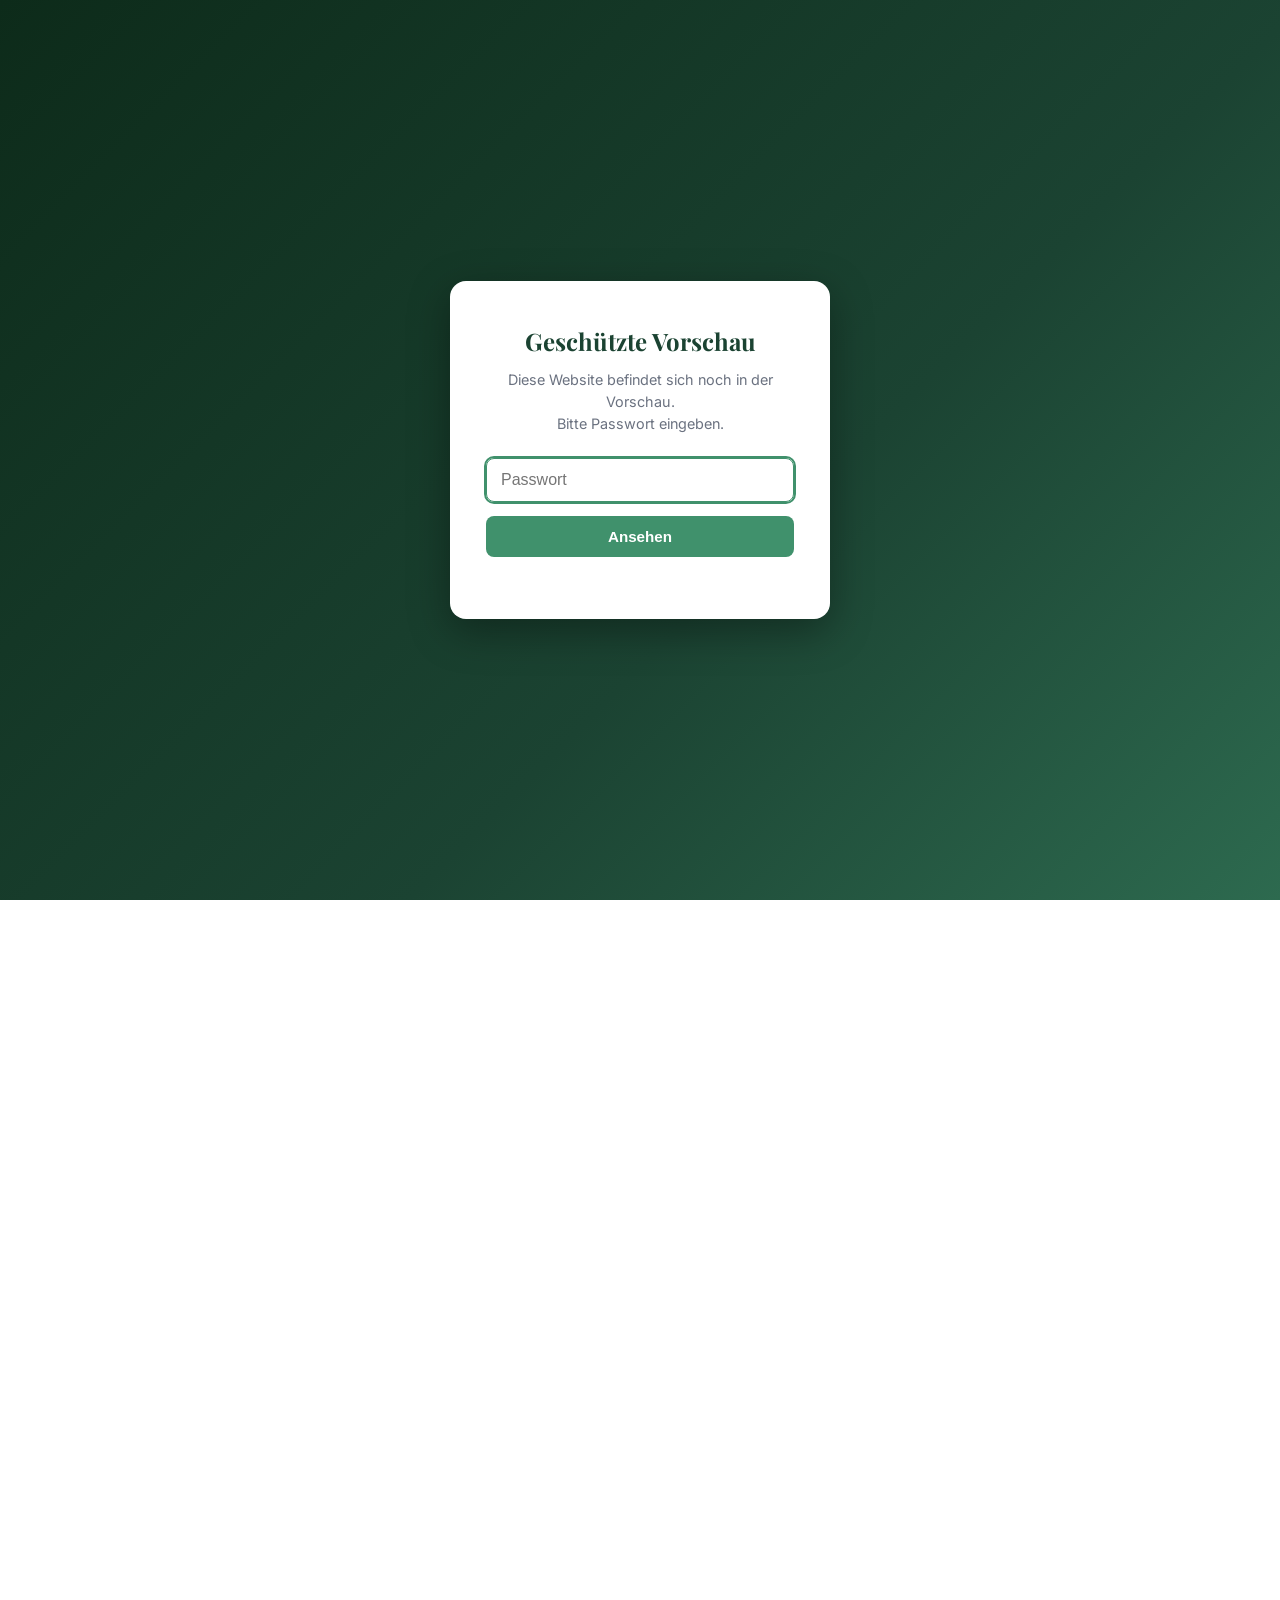
<file: index.html>
<!DOCTYPE html>
<html lang="de">
<head>
  <meta charset="UTF-8" />
  <meta name="viewport" content="width=device-width, initial-scale=1.0" />
  <title>Geometer Dr. Daxinger – Zivilgeometer & Vermessungsbüro Garsten</title>
  <meta name="description" content="Zivilgeometer Vermessungsbüro Dipl.-Ing. Dr. techn. W. Daxinger – Ziviltechnikergesellschaft, Wögererweg 13, A-4400 Garsten. Beraten · Begleiten · Umsetzen." />
  <link rel="preconnect" href="https://fonts.googleapis.com" />
  <link rel="preconnect" href="https://fonts.gstatic.com" crossorigin />
  <link href="https://fonts.googleapis.com/css2?family=Inter:wght@300;400;500;600;700&family=Playfair+Display:wght@600;700&display=swap" rel="stylesheet" />
  <link rel="stylesheet" href="style.css?v=2" />
  <script src="gate.js"></script>
</head>
<body>

  <!-- ===== NAVIGATION ===== -->
  <header class="site-header">
    <nav class="nav container">
      <a href="index.html" class="nav-logo">
        <span class="logo-icon">
          <svg width="28" height="28" viewBox="0 0 28 28" fill="none" xmlns="http://www.w3.org/2000/svg">
            <circle cx="14" cy="14" r="13" stroke="currentColor" stroke-width="1.5"/>
            <line x1="14" y1="1" x2="14" y2="27" stroke="currentColor" stroke-width="1.2"/>
            <line x1="1" y1="14" x2="27" y2="14" stroke="currentColor" stroke-width="1.2"/>
            <circle cx="14" cy="14" r="3" fill="currentColor"/>
          </svg>
        </span>
        <span class="logo-text">Dr. Daxinger</span>
      </a>
      <button class="nav-toggle" id="navToggle" aria-label="Menü öffnen">
        <span></span><span></span><span></span>
      </button>
      <ul class="nav-links" id="navLinks">
        <li><a href="index.html" class="active">Start</a></li>
        <li><a href="entstehung.html">Entstehung</a></li>
        <li><a href="leitbild.html">Leitbild</a></li>
        <li><a href="leistungen.html">Leistungen</a></li>
        <li><a href="kontakt.html">Kontakt & Anfahrt</a></li>
        <li><a href="impressum.html">Impressum</a></li>
      </ul>
    </nav>
  </header>

  <main>
    <!-- ===== HERO ===== -->
    <section class="hero">
      <div class="hero-bg"></div>
      <div class="hero-content">
        <p class="hero-label">Zivilgeometer · Vermessungsbüro</p>
        <h1 class="hero-title">Beraten.<br/>Begleiten.<br/>Umsetzen.</h1>
        <p class="hero-sub">
          Dipl.-Ing. Dr. techn. W. Daxinger<br/>
          Ziviltechnikergesellschaft · Garsten
        </p>
        <div class="hero-actions">
          <a href="leistungen.html" class="btn btn-primary">Unsere Leistungen</a>
          <a href="kontakt.html" class="btn btn-outline">Kontakt aufnehmen</a>
        </div>
      </div>
      <div class="hero-image-wrap">
        <img src="images/vermessung.jpg" alt="Vermessungsarbeiten an der Donaubrücke – Dr. Daxinger" class="hero-img" />
      </div>
    </section>

    <!-- ===== INTRO / LEITSATZ ===== -->
    <section class="section section-light">
      <div class="container section-center" style="margin-bottom:0;">
        <p class="section-label">Willkommen</p>
        <h2 class="section-title">Ihr Vermessungsbüro in Garsten</h2>
        <p class="section-intro">
          „Da die Menschheit die vorhandenen Ressourcen nicht vermehren kann, ist ein
          schonender und nachhaltiger Umgang unumgänglich." Dieser Grundsatz prägt das
          Denken und Handeln unserer Kanzlei. Unsere Erfahrung hilft unseren Kunden,
          dieses Ziel zu erreichen.
        </p>
        <div class="hero-actions" style="justify-content:center; margin-top:32px;">
          <a href="entstehung.html" class="btn btn-dark">Mehr über uns</a>
        </div>
      </div>
    </section>

    <!-- ===== QUICK LINKS ===== -->
    <section class="section">
      <div class="container">
        <div class="services-grid">
          <a href="entstehung.html" class="service-card">
            <div class="service-icon">
              <svg viewBox="0 0 24 24" fill="none" stroke="currentColor" stroke-width="1.8" stroke-linecap="round" stroke-linejoin="round">
                <path d="M3 9l9-7 9 7v11a2 2 0 0 1-2 2H5a2 2 0 0 1-2-2z"/><polyline points="9 22 9 12 15 12 15 22"/>
              </svg>
            </div>
            <h3>Entstehung</h3>
            <p>Lernen Sie unser Büro und unsere langjährige Geschichte in der Zivilgeometrie kennen.</p>
          </a>
          <a href="leitbild.html" class="service-card">
            <div class="service-icon">
              <svg viewBox="0 0 24 24" fill="none" stroke="currentColor" stroke-width="1.8" stroke-linecap="round" stroke-linejoin="round">
                <path d="M21 10c0 7-9 13-9 13s-9-6-9-13a9 9 0 0 1 18 0z"/><circle cx="12" cy="10" r="3"/>
              </svg>
            </div>
            <h3>Leitbild</h3>
            <p>Beraten, Begleiten, Umsetzen – die Werte, die unsere tägliche Arbeit bestimmen.</p>
          </a>
          <a href="leistungen.html" class="service-card">
            <div class="service-icon">
              <svg viewBox="0 0 24 24" fill="none" stroke="currentColor" stroke-width="1.8" stroke-linecap="round" stroke-linejoin="round">
                <circle cx="11" cy="11" r="8"/><line x1="21" y1="21" x2="16.65" y2="16.65"/>
              </svg>
            </div>
            <h3>Leistungen</h3>
            <p>Das gesamte Spektrum der Vermessungstechnik und rechtlichen Beratung.</p>
          </a>
        </div>
      </div>
    </section>

    <!-- ===== CTA ===== -->
    <section class="cta-strip">
      <div class="container">
        <h2>Haben Sie ein Projekt für uns?</h2>
        <p>Wir beraten Sie gerne persönlich. Rufen Sie uns an oder schreiben Sie uns.</p>
        <div class="hero-actions" style="justify-content:center;">
          <a href="kontakt.html" class="btn btn-primary">Kontakt & Anfahrt</a>
          <a href="tel:+4372525347" class="btn btn-outline">07252 531 47</a>
        </div>
      </div>
    </section>
  </main>

  <!-- ===== FOOTER ===== -->
  <footer class="site-footer">
    <div class="container">
      <div class="footer-top">
        <div class="footer-brand-block">
          <div class="footer-brand">
            <span class="logo-icon">
              <svg width="22" height="22" viewBox="0 0 28 28" fill="none" xmlns="http://www.w3.org/2000/svg">
                <circle cx="14" cy="14" r="13" stroke="currentColor" stroke-width="1.5"/>
                <line x1="14" y1="1" x2="14" y2="27" stroke="currentColor" stroke-width="1.2"/>
                <line x1="1" y1="14" x2="27" y2="14" stroke="currentColor" stroke-width="1.2"/>
                <circle cx="14" cy="14" r="3" fill="currentColor"/>
              </svg>
            </span>
            <span>Geometer Dr. Daxinger</span>
          </div>
          <p>
            Zivilgeometer Vermessungsbüro<br/>
            Dipl.-Ing. Dr. techn. W. Daxinger<br/>
            Ziviltechnikergesellschaft
          </p>
        </div>
        <div class="footer-col">
          <h4>Navigation</h4>
          <ul>
            <li><a href="index.html">Start</a></li>
            <li><a href="entstehung.html">Entstehung</a></li>
            <li><a href="leitbild.html">Leitbild</a></li>
            <li><a href="leistungen.html">Leistungen</a></li>
            <li><a href="kontakt.html">Kontakt & Anfahrt</a></li>
            <li><a href="impressum.html">Impressum</a></li>
          </ul>
        </div>
        <div class="footer-col">
          <h4>Kontakt</h4>
          <ul>
            <li><p>Wögererweg 13<br/>A-4400 Garsten</p></li>
            <li><a href="tel:+4372525347">07252 531 47</a></li>
            <li><a href="mailto:office@daxinger.at">office@daxinger.at</a></li>
          </ul>
        </div>
      </div>
      <div class="footer-bottom">
        <p class="footer-copy">© 2024 Dipl.-Ing. Dr. techn. W. Daxinger · Zivilgeometer · Garsten</p>
        <nav class="footer-nav">
          <a href="impressum.html">Impressum</a>
          <a href="kontakt.html">Kontakt</a>
        </nav>
      </div>
    </div>
  </footer>

  <script src="main.js"></script>
</body>
</html>
</file>
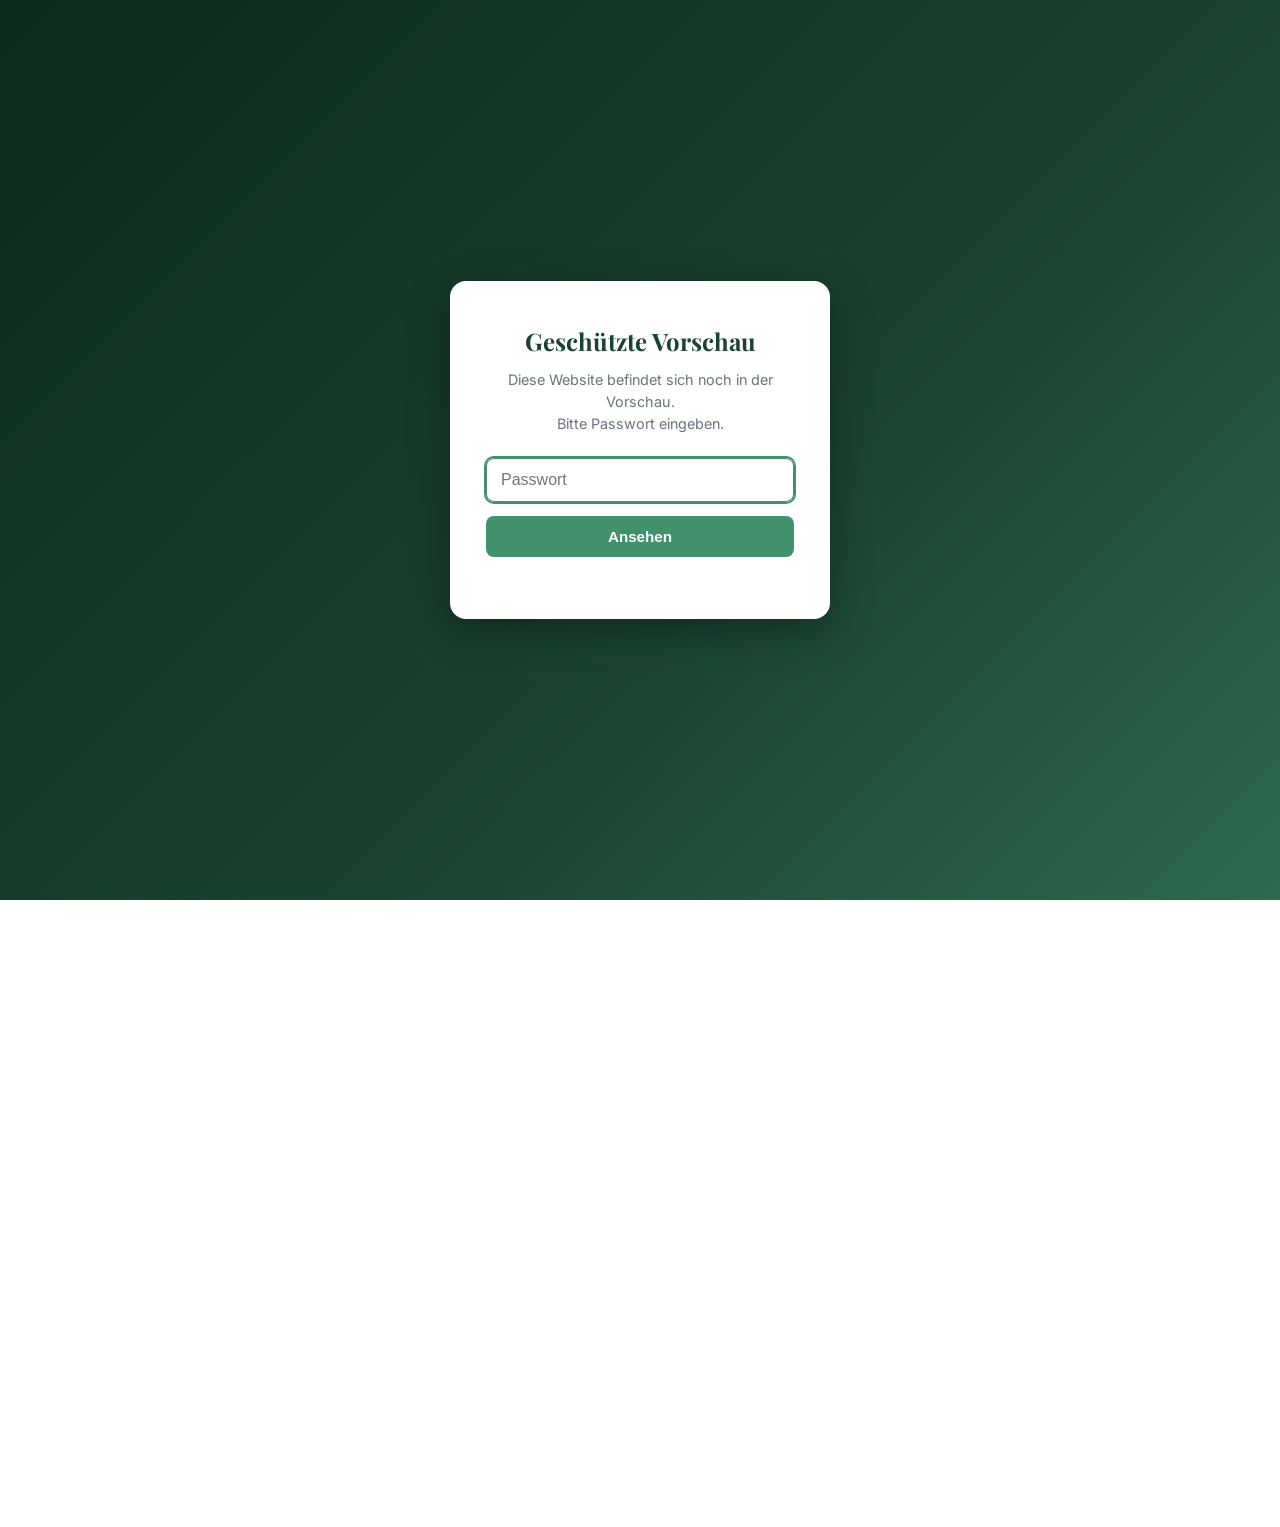
<file: bauvermessung.html>
<!DOCTYPE html>
<html lang="de">
<head>
  <meta charset="UTF-8" />
  <meta name="viewport" content="width=device-width, initial-scale=1.0" />
  <title>Bauvermessung – Geometer Dr. Daxinger</title>
  <meta name="description" content="Baubegleitende Vermessung: Absteckungen, Kontrollmessungen sowie Volumen- und Massenermittlungen." />
  <link rel="preconnect" href="https://fonts.googleapis.com" />
  <link rel="preconnect" href="https://fonts.gstatic.com" crossorigin />
  <link href="https://fonts.googleapis.com/css2?family=Inter:wght@300;400;500;600;700&family=Playfair+Display:wght@600;700&display=swap" rel="stylesheet" />
  <link rel="stylesheet" href="style.css?v=2" />
  <script src="gate.js"></script>
</head>
<body>

  <header class="site-header">
    <nav class="nav container">
      <a href="index.html" class="nav-logo">
        <span class="logo-icon">
          <svg width="28" height="28" viewBox="0 0 28 28" fill="none" xmlns="http://www.w3.org/2000/svg">
            <circle cx="14" cy="14" r="13" stroke="currentColor" stroke-width="1.5"/>
            <line x1="14" y1="1" x2="14" y2="27" stroke="currentColor" stroke-width="1.2"/>
            <line x1="1" y1="14" x2="27" y2="14" stroke="currentColor" stroke-width="1.2"/>
            <circle cx="14" cy="14" r="3" fill="currentColor"/>
          </svg>
        </span>
        <span class="logo-text">Dr. Daxinger</span>
      </a>
      <button class="nav-toggle" id="navToggle" aria-label="Menü öffnen">
        <span></span><span></span><span></span>
      </button>
      <ul class="nav-links" id="navLinks">
        <li><a href="index.html">Start</a></li>
        <li><a href="entstehung.html">Entstehung</a></li>
        <li><a href="leitbild.html">Leitbild</a></li>
        <li><a href="leistungen.html" class="active">Leistungen</a></li>
        <li><a href="kontakt.html">Kontakt & Anfahrt</a></li>
        <li><a href="impressum.html">Impressum</a></li>
      </ul>
    </nav>
  </header>

  <main>
    <section class="page-hero">
      <div class="container">
        <nav class="breadcrumb"><a href="index.html">Start</a><span>/</span><a href="leistungen.html">Leistungen</a><span>/</span><a href="technisch.html">Technische Vermessung</a><span>/</span>Bauvermessung</nav>
        <h1>Bauvermessung</h1>
        <p>Maßgenaue Begleitung Ihres Bauvorhabens – von der Absteckung bis zur Abrechnung.</p>
      </div>
    </section>

    <section class="section section-light">
      <div class="container">
        <div class="section-grid">
          <div class="service-text-block">
            <p>Damit ein Bauwerk den Planungsunterlagen entsprechend errichtet werden kann, sind Absteckungsarbeiten in der Natur notwendig, d. h. das Bauwerk wird vom CAD-System in die Natur übertragen; meist werden für den Aushub die Eckpunkte grob mit Holzpflock gekennzeichnet und später dann die Gebäudeachsen mit mm-Genauigkeit auf ein Schnurgerüst übertragen.</p>
            <p>Auch baubegleitende Messungen werden ausgeführt und z. B. die Durchbiegung von Geschoßdecken bestimmt oder die Positionierung des Liftschachtes kontrolliert.</p>
          </div>
          <figure class="service-figure">
            <img src="images/bauvermessung.jpg" alt="Bauvermessung – Absteckung im Gelände" />
            <figcaption>Absteckung und Kontrolle auf der Baustelle</figcaption>
          </figure>
        </div>
      </div>
    </section>

    <section class="section">
      <div class="container service-nav-wrap">
        <h3>Schwerpunkte der technischen Vermessung</h3>
        <div class="service-nav">
          <a href="lagehoehen.html">Lage-/Höhenpläne</a>
          <a href="bauvermessung.html" class="current">Bauvermessung</a>
          <a href="scan.html">3D-Laserscanning</a>
          <a href="ueberwachung.html">Überwachungsmessung</a>
        </div>
        <div style="margin-top:24px;">
          <a href="technisch.html" class="btn btn-dark">← Zurück zur Technischen Vermessung</a>
        </div>
      </div>
    </section>
  </main>

  <footer class="site-footer">
    <div class="container">
      <div class="footer-top">
        <div class="footer-brand-block">
          <div class="footer-brand">
            <span class="logo-icon">
              <svg width="22" height="22" viewBox="0 0 28 28" fill="none" xmlns="http://www.w3.org/2000/svg">
                <circle cx="14" cy="14" r="13" stroke="currentColor" stroke-width="1.5"/>
                <line x1="14" y1="1" x2="14" y2="27" stroke="currentColor" stroke-width="1.2"/>
                <line x1="1" y1="14" x2="27" y2="14" stroke="currentColor" stroke-width="1.2"/>
                <circle cx="14" cy="14" r="3" fill="currentColor"/>
              </svg>
            </span>
            <span>Geometer Dr. Daxinger</span>
          </div>
          <p>
            Zivilgeometer Vermessungsbüro<br/>
            Dipl.-Ing. Dr. techn. W. Daxinger<br/>
            Ziviltechnikergesellschaft
          </p>
        </div>
        <div class="footer-col">
          <h4>Leistungen</h4>
          <ul>
            <li><a href="kataster.html">Katastervermessung</a></li>
            <li><a href="technisch.html">Technische Vermessung</a></li>
            <li><a href="hydrografie.html">Hydrografie</a></li>
            <li><a href="vertretung.html">Vertretung</a></li>
            <li><a href="consulting.html">Consulting</a></li>
          </ul>
        </div>
        <div class="footer-col">
          <h4>Kontakt</h4>
          <ul>
            <li><p>Wögererweg 13<br/>A-4400 Garsten</p></li>
            <li><a href="tel:+4372525347">07252 531 47</a></li>
            <li><a href="mailto:office@daxinger.at">office@daxinger.at</a></li>
          </ul>
        </div>
      </div>
      <div class="footer-bottom">
        <p class="footer-copy">© 2024 Dipl.-Ing. Dr. techn. W. Daxinger · Zivilgeometer · Garsten</p>
        <nav class="footer-nav">
          <a href="impressum.html">Impressum</a>
          <a href="kontakt.html">Kontakt</a>
        </nav>
      </div>
    </div>
  </footer>

  <script src="main.js"></script>
</body>
</html>
</file>
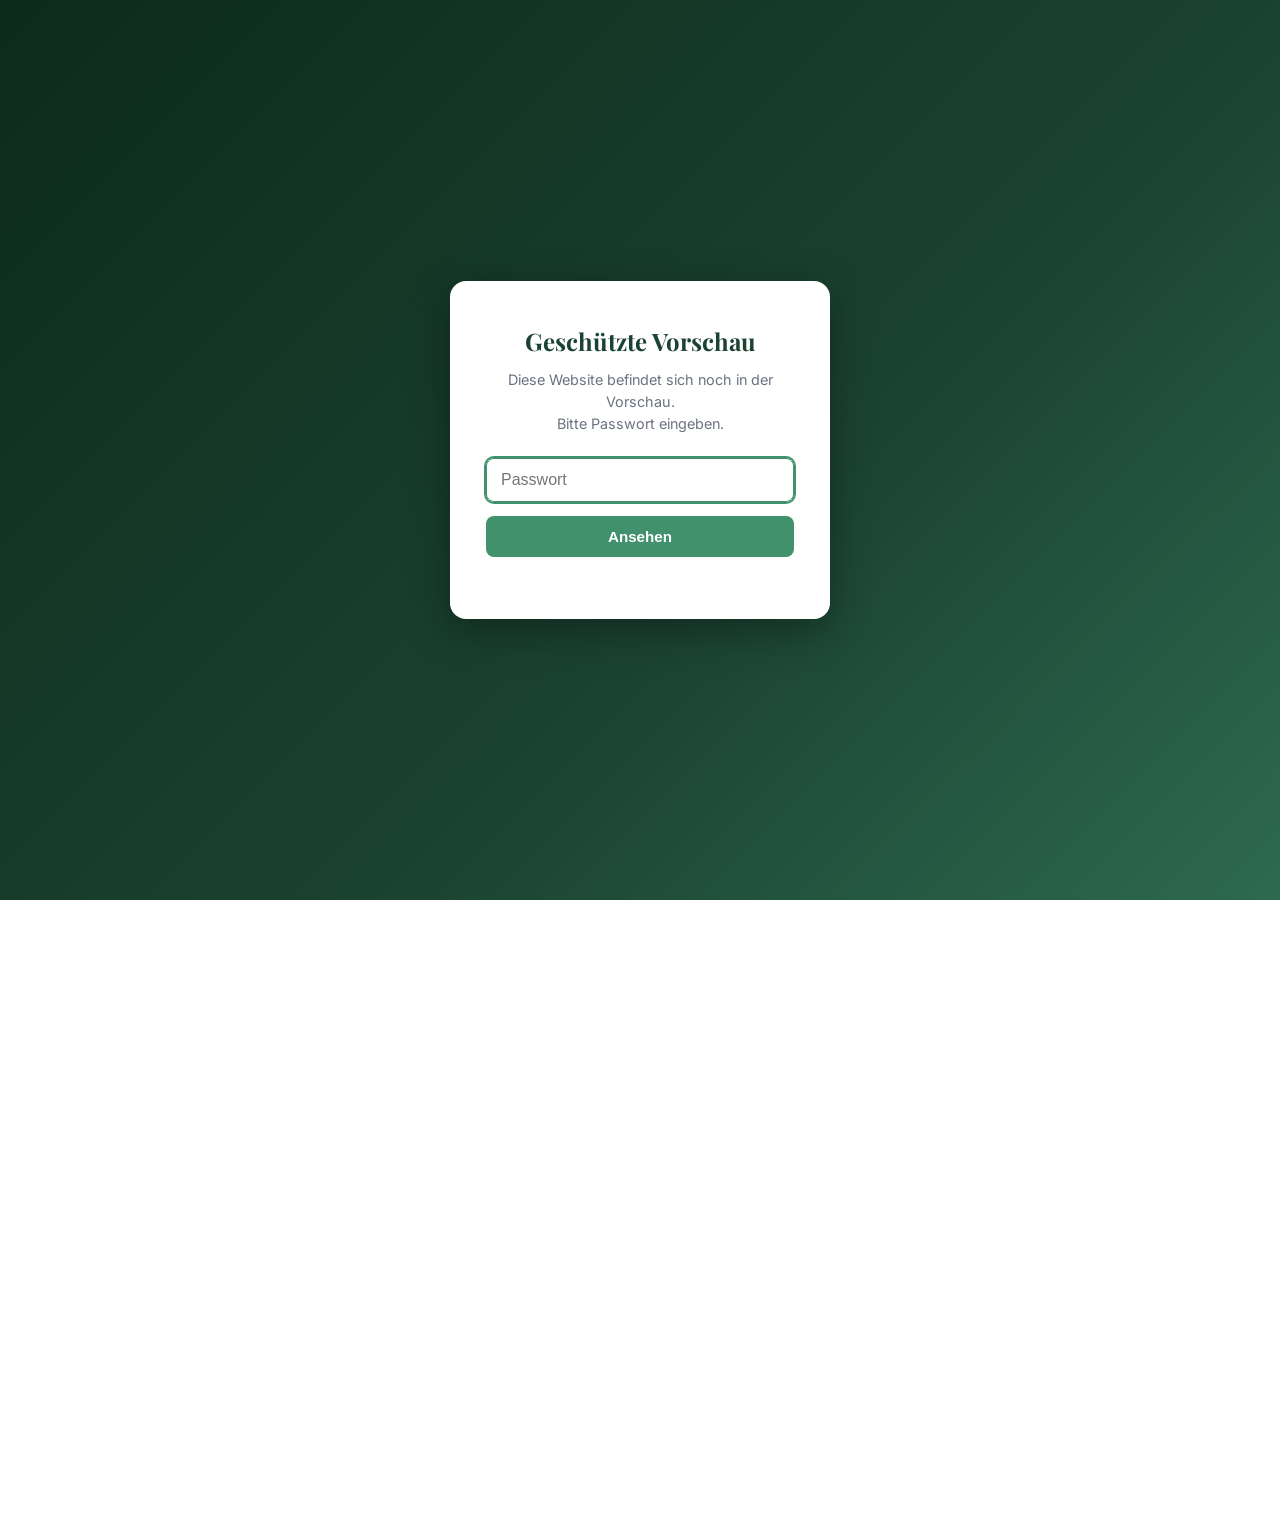
<file: consulting.html>
<!DOCTYPE html>
<html lang="de">
<head>
  <meta charset="UTF-8" />
  <meta name="viewport" content="width=device-width, initial-scale=1.0" />
  <title>Consulting – Geometer Dr. Daxinger</title>
  <meta name="description" content="Consulting: Beratung bei der Einführung neuer Technologien und der Modernisierung bestehender Abläufe – international." />
  <link rel="preconnect" href="https://fonts.googleapis.com" />
  <link rel="preconnect" href="https://fonts.gstatic.com" crossorigin />
  <link href="https://fonts.googleapis.com/css2?family=Inter:wght@300;400;500;600;700&family=Playfair+Display:wght@600;700&display=swap" rel="stylesheet" />
  <link rel="stylesheet" href="style.css?v=2" />
  <script src="gate.js"></script>
</head>
<body>

  <header class="site-header">
    <nav class="nav container">
      <a href="index.html" class="nav-logo">
        <span class="logo-icon">
          <svg width="28" height="28" viewBox="0 0 28 28" fill="none" xmlns="http://www.w3.org/2000/svg">
            <circle cx="14" cy="14" r="13" stroke="currentColor" stroke-width="1.5"/>
            <line x1="14" y1="1" x2="14" y2="27" stroke="currentColor" stroke-width="1.2"/>
            <line x1="1" y1="14" x2="27" y2="14" stroke="currentColor" stroke-width="1.2"/>
            <circle cx="14" cy="14" r="3" fill="currentColor"/>
          </svg>
        </span>
        <span class="logo-text">Dr. Daxinger</span>
      </a>
      <button class="nav-toggle" id="navToggle" aria-label="Menü öffnen">
        <span></span><span></span><span></span>
      </button>
      <ul class="nav-links" id="navLinks">
        <li><a href="index.html">Start</a></li>
        <li><a href="entstehung.html">Entstehung</a></li>
        <li><a href="leitbild.html">Leitbild</a></li>
        <li><a href="leistungen.html" class="active">Leistungen</a></li>
        <li><a href="kontakt.html">Kontakt & Anfahrt</a></li>
        <li><a href="impressum.html">Impressum</a></li>
      </ul>
    </nav>
  </header>

  <main>
    <section class="page-hero">
      <div class="container">
        <nav class="breadcrumb"><a href="index.html">Start</a><span>/</span><a href="leistungen.html">Leistungen</a><span>/</span>Consulting</nav>
        <h1>Consulting</h1>
        <p>Beratung bei neuen Technologien und der Modernisierung von Abläufen.</p>
      </div>
    </section>

    <section class="section section-light">
      <div class="container">
        <div class="section-grid">
          <div class="service-text-block">
            <p>Darunter fällt die Beratung bei der Einführung neuer Technologien oder bei der Änderung von Strukturen. Die Nutzung des GPS-Systems in der Vermessung ist für eine Reihe von Anwendungen vorteilhaft. Bei größeren Strukturen ist für eine genaue Höhenbestimmung mittels GPS auch die Kenntnis des lokalen Schwerefeldes (Geoid) Voraussetzung. Wir betreuen hier konkrete Projekte und tragen zur Modernisierung bestehender Abläufe bei.</p>
            <p>Durch die politischen Veränderungen in Osteuropa ist hier ein erhöhter Bedarf an Wissenstransfer und Betreuung der Umstrukturierung gegeben. Doch auch die Golfstaaten sind bemüht, eine an den demokratischen Prinzipien orientierte Verwaltung aufzubauen. Hierfür ist ein modernes Grundbuch- und Vermessungsrecht notwendig. Unsere Beratungsleistungen decken diese Anforderungen ab.</p>
          </div>
          <figure class="service-figure">
            <img src="images/consulting.jpg" alt="Vermessung mit GPS-Empfänger – Consulting" />
            <figcaption>Moderne GPS-Technologie im Einsatz</figcaption>
          </figure>
        </div>
      </div>
    </section>

    <section class="section">
      <div class="container service-nav-wrap">
        <h3>Weitere Leistungen</h3>
        <div class="service-nav">
          <a href="kataster.html">Katastervermessung</a>
          <a href="technisch.html">Technische Vermessung</a>
          <a href="hydrografie.html">Hydrografie</a>
          <a href="vertretung.html">Vertretung</a>
          <a href="consulting.html" class="current">Consulting</a>
        </div>
      </div>
    </section>
  </main>

  <footer class="site-footer">
    <div class="container">
      <div class="footer-top">
        <div class="footer-brand-block">
          <div class="footer-brand">
            <span class="logo-icon">
              <svg width="22" height="22" viewBox="0 0 28 28" fill="none" xmlns="http://www.w3.org/2000/svg">
                <circle cx="14" cy="14" r="13" stroke="currentColor" stroke-width="1.5"/>
                <line x1="14" y1="1" x2="14" y2="27" stroke="currentColor" stroke-width="1.2"/>
                <line x1="1" y1="14" x2="27" y2="14" stroke="currentColor" stroke-width="1.2"/>
                <circle cx="14" cy="14" r="3" fill="currentColor"/>
              </svg>
            </span>
            <span>Geometer Dr. Daxinger</span>
          </div>
          <p>
            Zivilgeometer Vermessungsbüro<br/>
            Dipl.-Ing. Dr. techn. W. Daxinger<br/>
            Ziviltechnikergesellschaft
          </p>
        </div>
        <div class="footer-col">
          <h4>Leistungen</h4>
          <ul>
            <li><a href="kataster.html">Katastervermessung</a></li>
            <li><a href="technisch.html">Technische Vermessung</a></li>
            <li><a href="hydrografie.html">Hydrografie</a></li>
            <li><a href="vertretung.html">Vertretung</a></li>
            <li><a href="consulting.html">Consulting</a></li>
          </ul>
        </div>
        <div class="footer-col">
          <h4>Kontakt</h4>
          <ul>
            <li><p>Wögererweg 13<br/>A-4400 Garsten</p></li>
            <li><a href="tel:+4372525347">07252 531 47</a></li>
            <li><a href="mailto:office@daxinger.at">office@daxinger.at</a></li>
          </ul>
        </div>
      </div>
      <div class="footer-bottom">
        <p class="footer-copy">© 2024 Dipl.-Ing. Dr. techn. W. Daxinger · Zivilgeometer · Garsten</p>
        <nav class="footer-nav">
          <a href="impressum.html">Impressum</a>
          <a href="kontakt.html">Kontakt</a>
        </nav>
      </div>
    </div>
  </footer>

  <script src="main.js"></script>
</body>
</html>
</file>
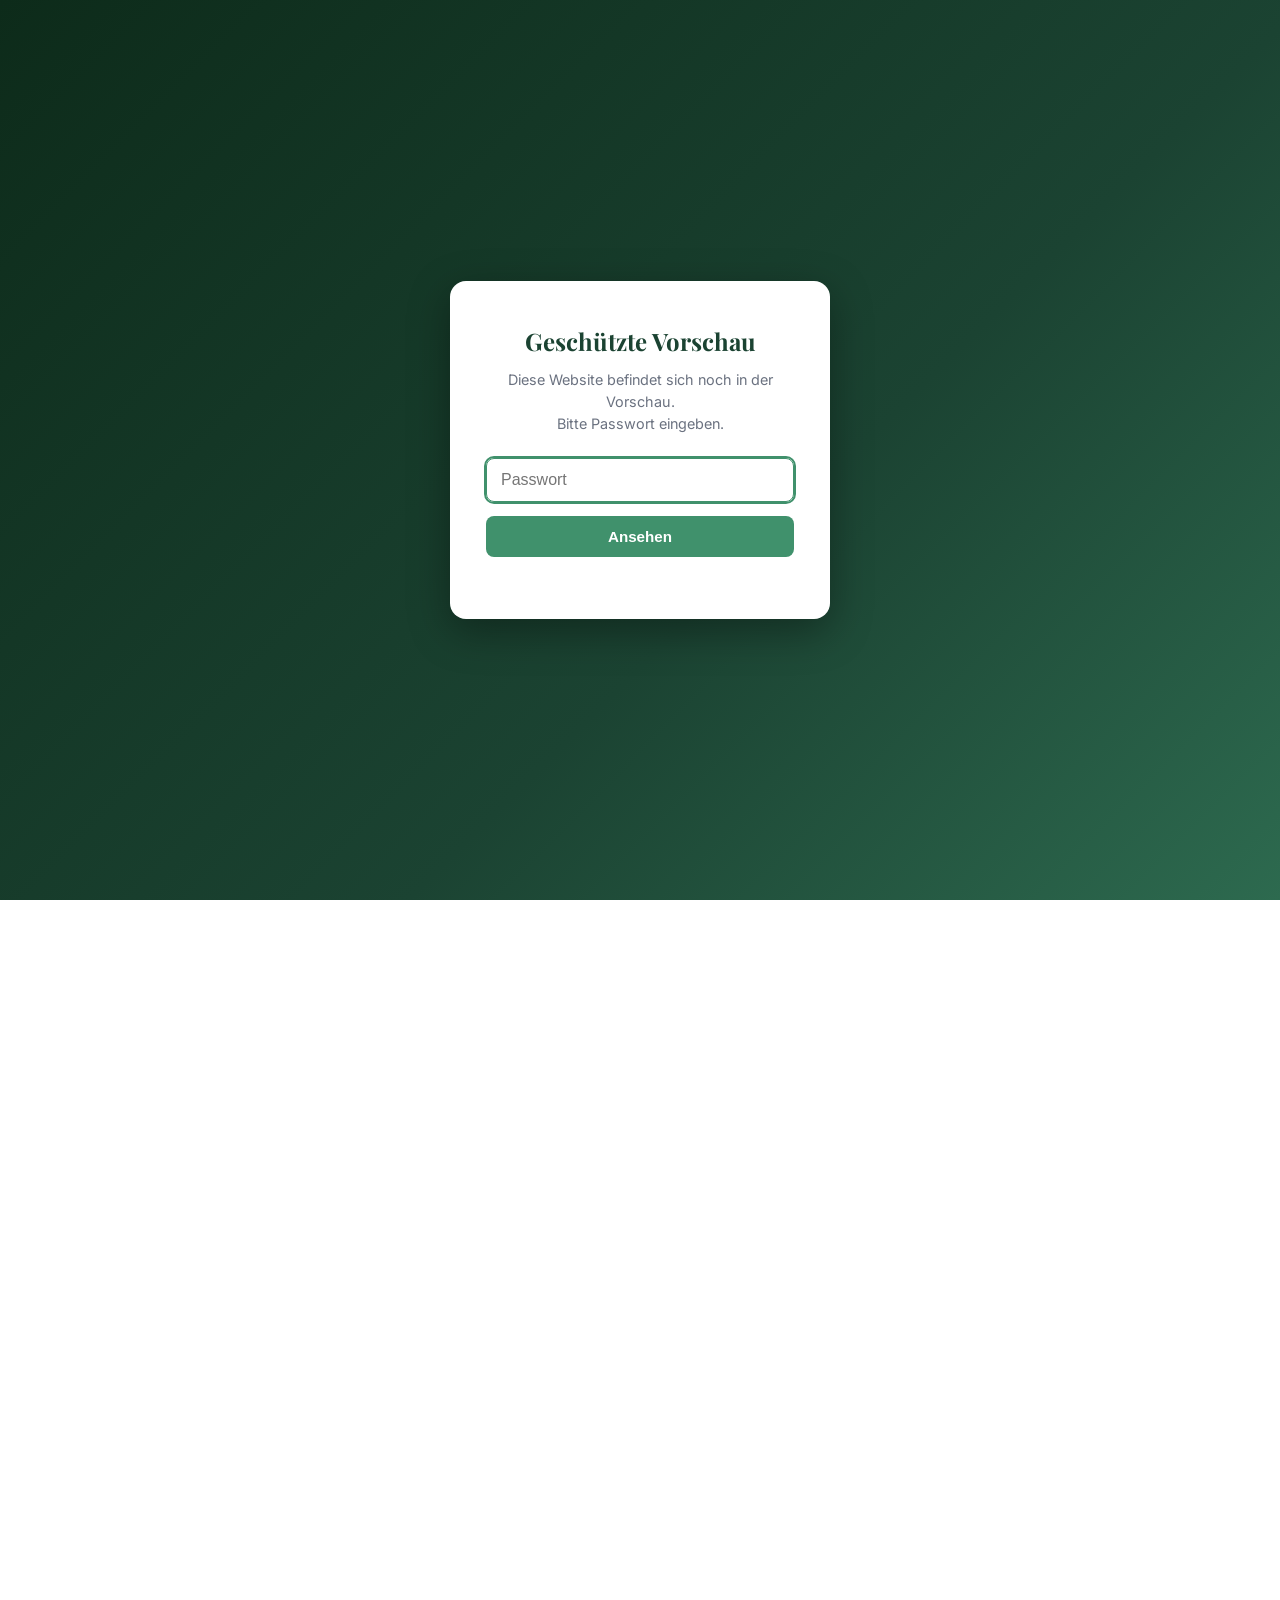
<file: entstehung.html>
<!DOCTYPE html>
<html lang="de">
<head>
  <meta charset="UTF-8" />
  <meta name="viewport" content="width=device-width, initial-scale=1.0" />
  <title>Entstehung – Geometer Dr. Daxinger</title>
  <meta name="description" content="Die Geschichte des Vermessungsbüros Dipl.-Ing. Dr. techn. W. Daxinger in Garsten." />
  <link rel="preconnect" href="https://fonts.googleapis.com" />
  <link rel="preconnect" href="https://fonts.gstatic.com" crossorigin />
  <link href="https://fonts.googleapis.com/css2?family=Inter:wght@300;400;500;600;700&family=Playfair+Display:wght@600;700&display=swap" rel="stylesheet" />
  <link rel="stylesheet" href="style.css?v=2" />
  <script src="gate.js"></script>
</head>
<body>

  <header class="site-header">
    <nav class="nav container">
      <a href="index.html" class="nav-logo">
        <span class="logo-icon">
          <svg width="28" height="28" viewBox="0 0 28 28" fill="none" xmlns="http://www.w3.org/2000/svg">
            <circle cx="14" cy="14" r="13" stroke="currentColor" stroke-width="1.5"/>
            <line x1="14" y1="1" x2="14" y2="27" stroke="currentColor" stroke-width="1.2"/>
            <line x1="1" y1="14" x2="27" y2="14" stroke="currentColor" stroke-width="1.2"/>
            <circle cx="14" cy="14" r="3" fill="currentColor"/>
          </svg>
        </span>
        <span class="logo-text">Dr. Daxinger</span>
      </a>
      <button class="nav-toggle" id="navToggle" aria-label="Menü öffnen">
        <span></span><span></span><span></span>
      </button>
      <ul class="nav-links" id="navLinks">
        <li><a href="index.html">Start</a></li>
        <li><a href="entstehung.html" class="active">Entstehung</a></li>
        <li><a href="leitbild.html">Leitbild</a></li>
        <li><a href="leistungen.html">Leistungen</a></li>
        <li><a href="kontakt.html">Kontakt & Anfahrt</a></li>
        <li><a href="impressum.html">Impressum</a></li>
      </ul>
    </nav>
  </header>

  <main>
    <section class="page-hero">
      <div class="container">
        <nav class="breadcrumb"><a href="index.html">Start</a><span>/</span>Entstehung</nav>
        <h1>Entstehung</h1>
        <p>Tradition, Erfahrung und Verlässlichkeit in der Zivilgeometrie.</p>
      </div>
    </section>

    <section class="section section-light">
      <div class="container section-grid">
        <div class="section-text">
          <p class="section-label">Unsere Geschichte</p>
          <h2 class="section-title">Ein Büro mit Tradition</h2>
          <p>Das Büro Daxinger blickt auf eine langjährige Tradition in der Zivilgeometrie zurück. Gegründet mit dem Anspruch, höchste fachliche Kompetenz mit persönlichem Engagement zu verbinden, hat sich das Unternehmen als verlässlicher Partner für Vermessungsaufgaben in der Region Garsten und darüber hinaus etabliert.</p>
          <p>Als Ziviltechnikergesellschaft verbinden wir akademische Expertise mit praktischer Erfahrung. Unser Büro steht für Präzision, Verlässlichkeit und nachhaltige Lösungen – Werte, die wir seit Beginn unserer Tätigkeit konsequent verfolgen.</p>
          <p>Dipl.-Ing. Dr. techn. W. Daxinger leitet das Büro mit fundiertem Fachwissen und langjähriger Erfahrung im Bereich der Vermessungstechnik und des Liegenschaftsrechts.</p>
        </div>
        <div>
          <div class="section-photo">
            <img src="images/vermessung.jpg" alt="Dr. Daxinger bei Vermessungsarbeiten an der Donaubrücke" />
          </div>
          <p class="photo-caption">Vermessungsarbeiten im Gelände · © Dr. Daxinger</p>
        </div>
      </div>
    </section>

    <section class="section">
      <div class="container">
        <div class="card-highlight" style="max-width:760px; margin:0 auto; text-align:center;">
          <div class="highlight-stat" style="align-items:center; margin-bottom:20px;">
            <span class="stat-num">Seit</span>
            <span class="stat-label">über 15 Jahren</span>
            <span class="stat-desc">Ihr verlässlicher Partner für Vermessung und Beratung in Garsten und Oberösterreich.</span>
          </div>
          <div class="highlight-badges" style="justify-content:center;">
            <span class="badge">Zivilgeometer</span>
            <span class="badge">Ziviltechniker</span>
            <span class="badge">Garsten / OÖ</span>
          </div>
        </div>
      </div>
    </section>

    <section class="cta-strip">
      <div class="container">
        <h2>Lernen Sie unser Leitbild kennen</h2>
        <p>Beraten, Begleiten, Umsetzen – die Werte hinter unserer Arbeit.</p>
        <div class="hero-actions" style="justify-content:center;">
          <a href="leitbild.html" class="btn btn-primary">Zum Leitbild</a>
        </div>
      </div>
    </section>
  </main>

  <footer class="site-footer">
    <div class="container">
      <div class="footer-top">
        <div class="footer-brand-block">
          <div class="footer-brand">
            <span class="logo-icon">
              <svg width="22" height="22" viewBox="0 0 28 28" fill="none" xmlns="http://www.w3.org/2000/svg">
                <circle cx="14" cy="14" r="13" stroke="currentColor" stroke-width="1.5"/>
                <line x1="14" y1="1" x2="14" y2="27" stroke="currentColor" stroke-width="1.2"/>
                <line x1="1" y1="14" x2="27" y2="14" stroke="currentColor" stroke-width="1.2"/>
                <circle cx="14" cy="14" r="3" fill="currentColor"/>
              </svg>
            </span>
            <span>Geometer Dr. Daxinger</span>
          </div>
          <p>
            Zivilgeometer Vermessungsbüro<br/>
            Dipl.-Ing. Dr. techn. W. Daxinger<br/>
            Ziviltechnikergesellschaft
          </p>
        </div>
        <div class="footer-col">
          <h4>Navigation</h4>
          <ul>
            <li><a href="index.html">Start</a></li>
            <li><a href="entstehung.html">Entstehung</a></li>
            <li><a href="leitbild.html">Leitbild</a></li>
            <li><a href="leistungen.html">Leistungen</a></li>
            <li><a href="kontakt.html">Kontakt & Anfahrt</a></li>
            <li><a href="impressum.html">Impressum</a></li>
          </ul>
        </div>
        <div class="footer-col">
          <h4>Kontakt</h4>
          <ul>
            <li><p>Wögererweg 13<br/>A-4400 Garsten</p></li>
            <li><a href="tel:+4372525347">07252 531 47</a></li>
            <li><a href="mailto:office@daxinger.at">office@daxinger.at</a></li>
          </ul>
        </div>
      </div>
      <div class="footer-bottom">
        <p class="footer-copy">© 2024 Dipl.-Ing. Dr. techn. W. Daxinger · Zivilgeometer · Garsten</p>
        <nav class="footer-nav">
          <a href="impressum.html">Impressum</a>
          <a href="kontakt.html">Kontakt</a>
        </nav>
      </div>
    </div>
  </footer>

  <script src="main.js"></script>
</body>
</html>
</file>
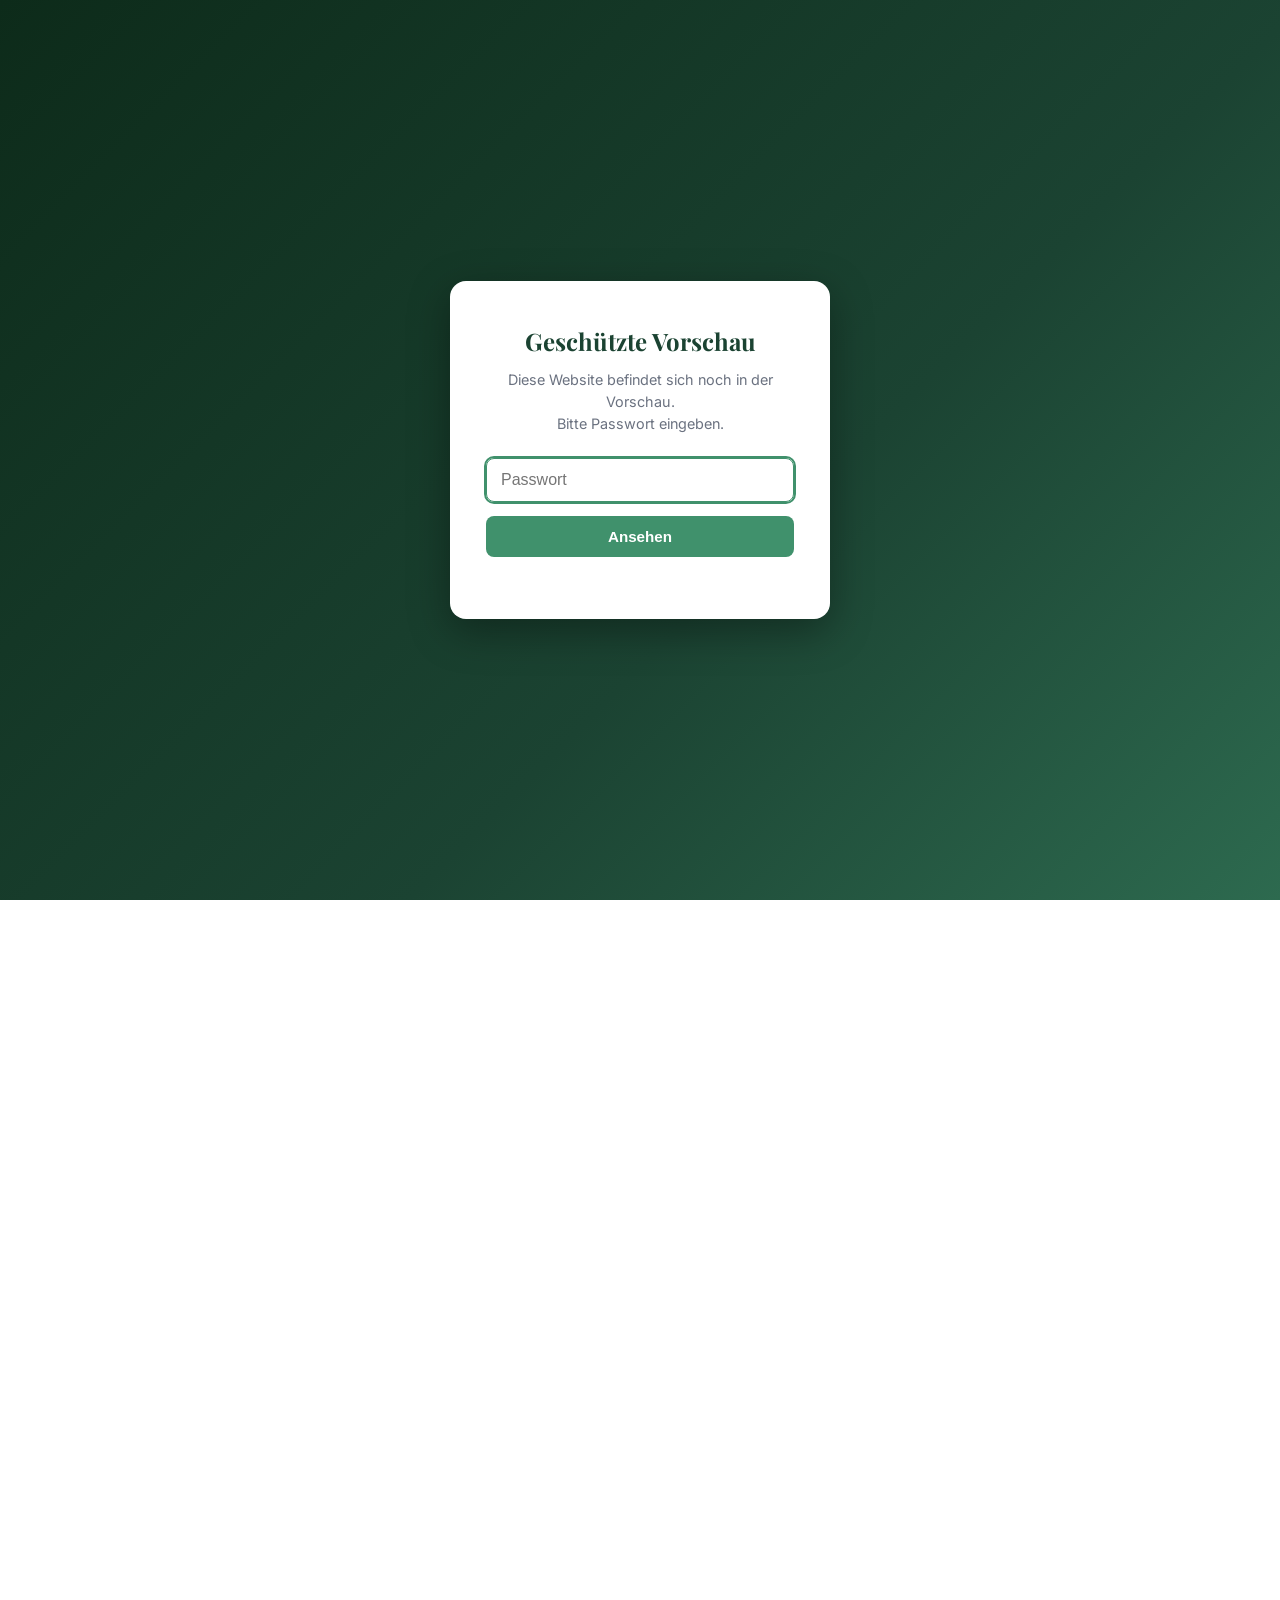
<file: hydrografie.html>
<!DOCTYPE html>
<html lang="de">
<head>
  <meta charset="UTF-8" />
  <meta name="viewport" content="width=device-width, initial-scale=1.0" />
  <title>Hydrografie – Geometer Dr. Daxinger</title>
  <meta name="description" content="Hydrografie: Vermessung von Fluss- und Meeresboden mittels Echolot und GPS – europaweit, zertifiziert für Binnenwasserstraßen." />
  <link rel="preconnect" href="https://fonts.googleapis.com" />
  <link rel="preconnect" href="https://fonts.gstatic.com" crossorigin />
  <link href="https://fonts.googleapis.com/css2?family=Inter:wght@300;400;500;600;700&family=Playfair+Display:wght@600;700&display=swap" rel="stylesheet" />
  <link rel="stylesheet" href="style.css?v=2" />
  <script src="gate.js"></script>
</head>
<body>

  <header class="site-header">
    <nav class="nav container">
      <a href="index.html" class="nav-logo">
        <span class="logo-icon">
          <svg width="28" height="28" viewBox="0 0 28 28" fill="none" xmlns="http://www.w3.org/2000/svg">
            <circle cx="14" cy="14" r="13" stroke="currentColor" stroke-width="1.5"/>
            <line x1="14" y1="1" x2="14" y2="27" stroke="currentColor" stroke-width="1.2"/>
            <line x1="1" y1="14" x2="27" y2="14" stroke="currentColor" stroke-width="1.2"/>
            <circle cx="14" cy="14" r="3" fill="currentColor"/>
          </svg>
        </span>
        <span class="logo-text">Dr. Daxinger</span>
      </a>
      <button class="nav-toggle" id="navToggle" aria-label="Menü öffnen">
        <span></span><span></span><span></span>
      </button>
      <ul class="nav-links" id="navLinks">
        <li><a href="index.html">Start</a></li>
        <li><a href="entstehung.html">Entstehung</a></li>
        <li><a href="leitbild.html">Leitbild</a></li>
        <li><a href="leistungen.html" class="active">Leistungen</a></li>
        <li><a href="kontakt.html">Kontakt & Anfahrt</a></li>
        <li><a href="impressum.html">Impressum</a></li>
      </ul>
    </nav>
  </header>

  <main>
    <section class="page-hero">
      <div class="container">
        <nav class="breadcrumb"><a href="index.html">Start</a><span>/</span><a href="leistungen.html">Leistungen</a><span>/</span>Hydrografie</nav>
        <h1>Hydrografie</h1>
        <p>Vermessung von Fluss- und Meeresboden – europaweit und zertifiziert.</p>
      </div>
    </section>

    <section class="section section-light">
      <div class="container">
        <div class="section-grid">
          <div class="service-text-block">
            <p>Darunter fallen die Vermessung von Fluss- und Meeresboden und ihre Darstellung in Form von Profilen und Maschenmodellen. Das Messboot ist mit einem Echolot und einer Navigationssoftware ausgestattet; die Positionierung des Messbootes selbst erfolgt durch GPS oder in engen Flusstälern durch eine motorisierte Totalstation. Damit können vorab definierte Bereiche genau angefahren und die Gestalt des Gewässerbodens aufgenommen werden; die Wahl der Frequenzen des Echolots sowie die Signalauswertung entscheiden über die Qualität der Ergebnisse.</p>
            <p>Die Hydrografie wird häufig zur Dokumentation der Veränderung des Untergrundes eingesetzt, aber auch um auftretende Schäden im Nahbereich von Kraftwerken oder Unterspülungen von Brückenpfeilern rechtzeitig zu erkennen. Bei der Überprüfung der Einfahrtstiefen von Hafenbecken ist eine regelmäßige hydrografische Aufnahme unverzichtbar. Auch die Dokumentation von Rohstoffentnahmen aus Gewässern kann so abgewickelt werden.</p>
            <p>Unsere Kanzlei verfügt über ein Zertifikat zur Sonarvermessung in Binnenwasserstraßen. Wir bieten diese Leistungen europaweit an.</p>
          </div>
          <figure class="service-figure">
            <img src="images/hydrografie.jpg" alt="Messboot bei hydrografischer Vermessung" />
            <figcaption>Messboot mit Echolot im Einsatz</figcaption>
          </figure>
        </div>
      </div>
    </section>

    <section class="section">
      <div class="container service-nav-wrap">
        <h3>Weitere Leistungen</h3>
        <div class="service-nav">
          <a href="kataster.html">Katastervermessung</a>
          <a href="technisch.html">Technische Vermessung</a>
          <a href="hydrografie.html" class="current">Hydrografie</a>
          <a href="vertretung.html">Vertretung</a>
          <a href="consulting.html">Consulting</a>
        </div>
      </div>
    </section>
  </main>

  <footer class="site-footer">
    <div class="container">
      <div class="footer-top">
        <div class="footer-brand-block">
          <div class="footer-brand">
            <span class="logo-icon">
              <svg width="22" height="22" viewBox="0 0 28 28" fill="none" xmlns="http://www.w3.org/2000/svg">
                <circle cx="14" cy="14" r="13" stroke="currentColor" stroke-width="1.5"/>
                <line x1="14" y1="1" x2="14" y2="27" stroke="currentColor" stroke-width="1.2"/>
                <line x1="1" y1="14" x2="27" y2="14" stroke="currentColor" stroke-width="1.2"/>
                <circle cx="14" cy="14" r="3" fill="currentColor"/>
              </svg>
            </span>
            <span>Geometer Dr. Daxinger</span>
          </div>
          <p>
            Zivilgeometer Vermessungsbüro<br/>
            Dipl.-Ing. Dr. techn. W. Daxinger<br/>
            Ziviltechnikergesellschaft
          </p>
        </div>
        <div class="footer-col">
          <h4>Leistungen</h4>
          <ul>
            <li><a href="kataster.html">Katastervermessung</a></li>
            <li><a href="technisch.html">Technische Vermessung</a></li>
            <li><a href="hydrografie.html">Hydrografie</a></li>
            <li><a href="vertretung.html">Vertretung</a></li>
            <li><a href="consulting.html">Consulting</a></li>
          </ul>
        </div>
        <div class="footer-col">
          <h4>Kontakt</h4>
          <ul>
            <li><p>Wögererweg 13<br/>A-4400 Garsten</p></li>
            <li><a href="tel:+4372525347">07252 531 47</a></li>
            <li><a href="mailto:office@daxinger.at">office@daxinger.at</a></li>
          </ul>
        </div>
      </div>
      <div class="footer-bottom">
        <p class="footer-copy">© 2024 Dipl.-Ing. Dr. techn. W. Daxinger · Zivilgeometer · Garsten</p>
        <nav class="footer-nav">
          <a href="impressum.html">Impressum</a>
          <a href="kontakt.html">Kontakt</a>
        </nav>
      </div>
    </div>
  </footer>

  <script src="main.js"></script>
</body>
</html>
</file>
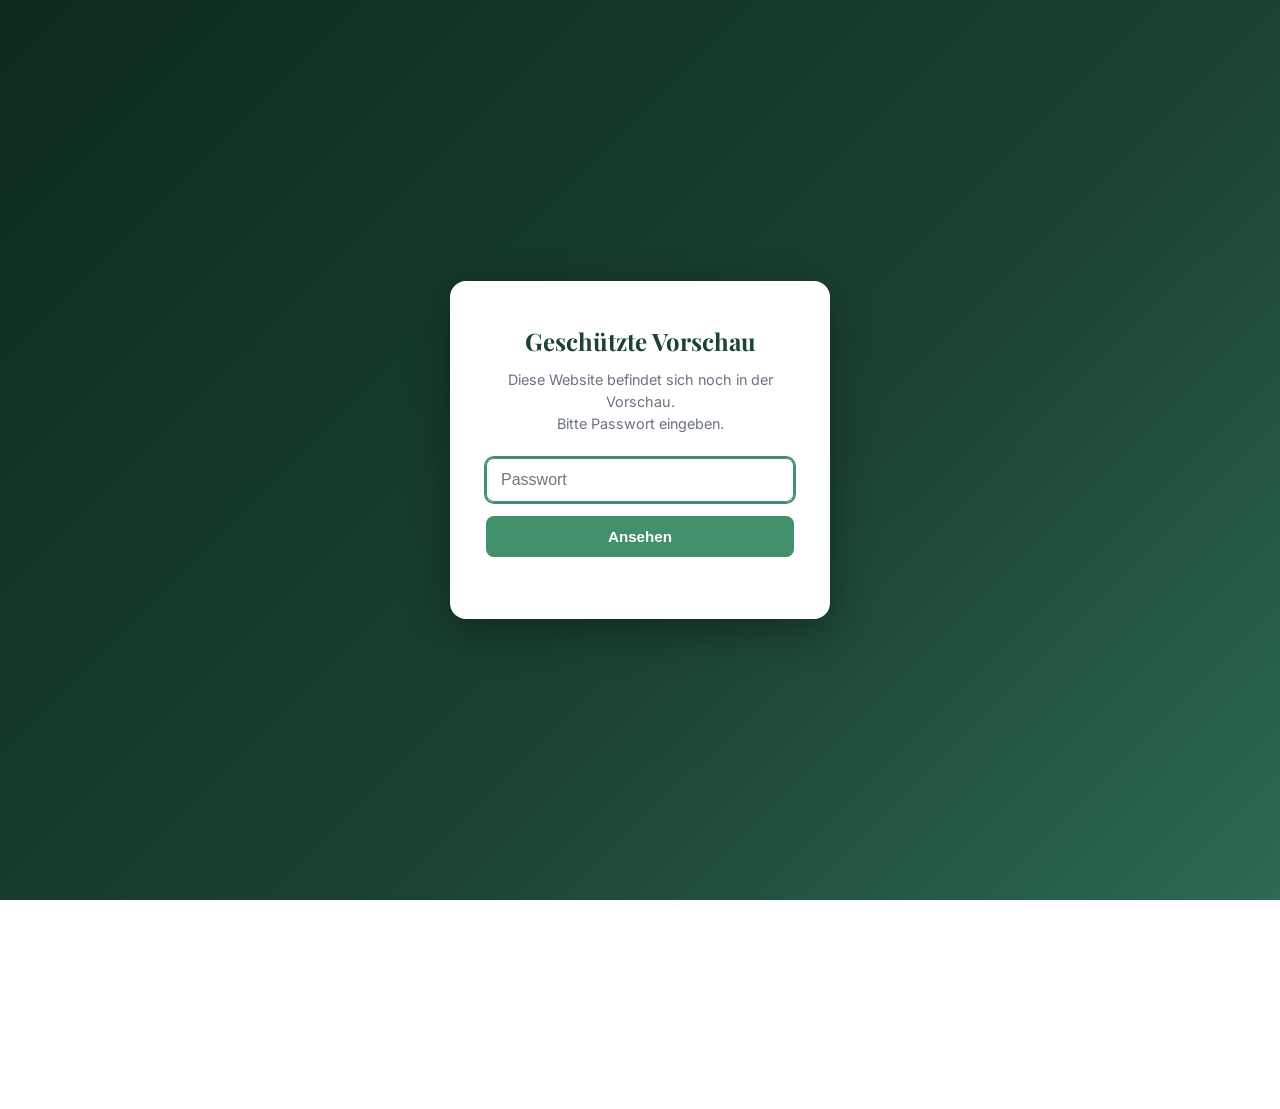
<file: impressum.html>
<!DOCTYPE html>
<html lang="de">
<head>
  <meta charset="UTF-8" />
  <meta name="viewport" content="width=device-width, initial-scale=1.0" />
  <title>Impressum – Geometer Dr. Daxinger</title>
  <meta name="description" content="Impressum und rechtliche Informationen des Vermessungsbüros Dr. Daxinger, Garsten." />
  <link rel="preconnect" href="https://fonts.googleapis.com" />
  <link rel="preconnect" href="https://fonts.gstatic.com" crossorigin />
  <link href="https://fonts.googleapis.com/css2?family=Inter:wght@300;400;500;600;700&family=Playfair+Display:wght@600;700&display=swap" rel="stylesheet" />
  <link rel="stylesheet" href="style.css?v=2" />
  <script src="gate.js"></script>
</head>
<body>

  <header class="site-header">
    <nav class="nav container">
      <a href="index.html" class="nav-logo">
        <span class="logo-icon">
          <svg width="28" height="28" viewBox="0 0 28 28" fill="none" xmlns="http://www.w3.org/2000/svg">
            <circle cx="14" cy="14" r="13" stroke="currentColor" stroke-width="1.5"/>
            <line x1="14" y1="1" x2="14" y2="27" stroke="currentColor" stroke-width="1.2"/>
            <line x1="1" y1="14" x2="27" y2="14" stroke="currentColor" stroke-width="1.2"/>
            <circle cx="14" cy="14" r="3" fill="currentColor"/>
          </svg>
        </span>
        <span class="logo-text">Dr. Daxinger</span>
      </a>
      <button class="nav-toggle" id="navToggle" aria-label="Menü öffnen">
        <span></span><span></span><span></span>
      </button>
      <ul class="nav-links" id="navLinks">
        <li><a href="index.html">Start</a></li>
        <li><a href="entstehung.html">Entstehung</a></li>
        <li><a href="leitbild.html">Leitbild</a></li>
        <li><a href="leistungen.html">Leistungen</a></li>
        <li><a href="kontakt.html">Kontakt & Anfahrt</a></li>
        <li><a href="impressum.html" class="active">Impressum</a></li>
      </ul>
    </nav>
  </header>

  <main>
    <section class="page-hero">
      <div class="container">
        <nav class="breadcrumb"><a href="index.html">Start</a><span>/</span>Impressum</nav>
        <h1>Impressum</h1>
        <p>Rechtliche Informationen gemäß §5 ECG und §25 Mediengesetz.</p>
      </div>
    </section>

    <section class="section section-light">
      <div class="container">
        <div class="impressum-grid">
          <div>
            <h4>Unternehmensangaben</h4>
            <p>
              Zivilgeometer Vermessungsbüro<br/>
              Dipl.-Ing. Dr. techn. W. Daxinger<br/>
              Ziviltechnikergesellschaft<br/>
              Wögererweg 13, A-4400 Garsten
            </p>
            <p>
              Tel: <a href="tel:+4372525347">07252 531 47</a><br/>
              E-Mail: <a href="mailto:office@daxinger.at">office@daxinger.at</a>
            </p>
          </div>
          <div>
            <h4>Berufsrecht</h4>
            <p>Ziviltechniker gemäß Ziviltechnikergesetz (ZTG), BGBl. Nr. 156/1994 i.d.g.F.<br/>
            Mitglied der Kammer der Ziviltechniker für Oberösterreich und Salzburg.</p>
          </div>
          <div>
            <h4>Haftungshinweis</h4>
            <p>Trotz sorgfältiger inhaltlicher Kontrolle übernehmen wir keine Haftung für die Inhalte externer Links. Für den Inhalt verlinkter Seiten sind ausschließlich deren Betreiber verantwortlich.</p>
          </div>
        </div>
      </div>
    </section>
  </main>

  <footer class="site-footer">
    <div class="container">
      <div class="footer-top">
        <div class="footer-brand-block">
          <div class="footer-brand">
            <span class="logo-icon">
              <svg width="22" height="22" viewBox="0 0 28 28" fill="none" xmlns="http://www.w3.org/2000/svg">
                <circle cx="14" cy="14" r="13" stroke="currentColor" stroke-width="1.5"/>
                <line x1="14" y1="1" x2="14" y2="27" stroke="currentColor" stroke-width="1.2"/>
                <line x1="1" y1="14" x2="27" y2="14" stroke="currentColor" stroke-width="1.2"/>
                <circle cx="14" cy="14" r="3" fill="currentColor"/>
              </svg>
            </span>
            <span>Geometer Dr. Daxinger</span>
          </div>
          <p>
            Zivilgeometer Vermessungsbüro<br/>
            Dipl.-Ing. Dr. techn. W. Daxinger<br/>
            Ziviltechnikergesellschaft
          </p>
        </div>
        <div class="footer-col">
          <h4>Navigation</h4>
          <ul>
            <li><a href="index.html">Start</a></li>
            <li><a href="entstehung.html">Entstehung</a></li>
            <li><a href="leitbild.html">Leitbild</a></li>
            <li><a href="leistungen.html">Leistungen</a></li>
            <li><a href="kontakt.html">Kontakt & Anfahrt</a></li>
            <li><a href="impressum.html">Impressum</a></li>
          </ul>
        </div>
        <div class="footer-col">
          <h4>Kontakt</h4>
          <ul>
            <li><p>Wögererweg 13<br/>A-4400 Garsten</p></li>
            <li><a href="tel:+4372525347">07252 531 47</a></li>
            <li><a href="mailto:office@daxinger.at">office@daxinger.at</a></li>
          </ul>
        </div>
      </div>
      <div class="footer-bottom">
        <p class="footer-copy">© 2024 Dipl.-Ing. Dr. techn. W. Daxinger · Zivilgeometer · Garsten</p>
        <nav class="footer-nav">
          <a href="impressum.html">Impressum</a>
          <a href="kontakt.html">Kontakt</a>
        </nav>
      </div>
    </div>
  </footer>

  <script src="main.js"></script>
</body>
</html>
</file>
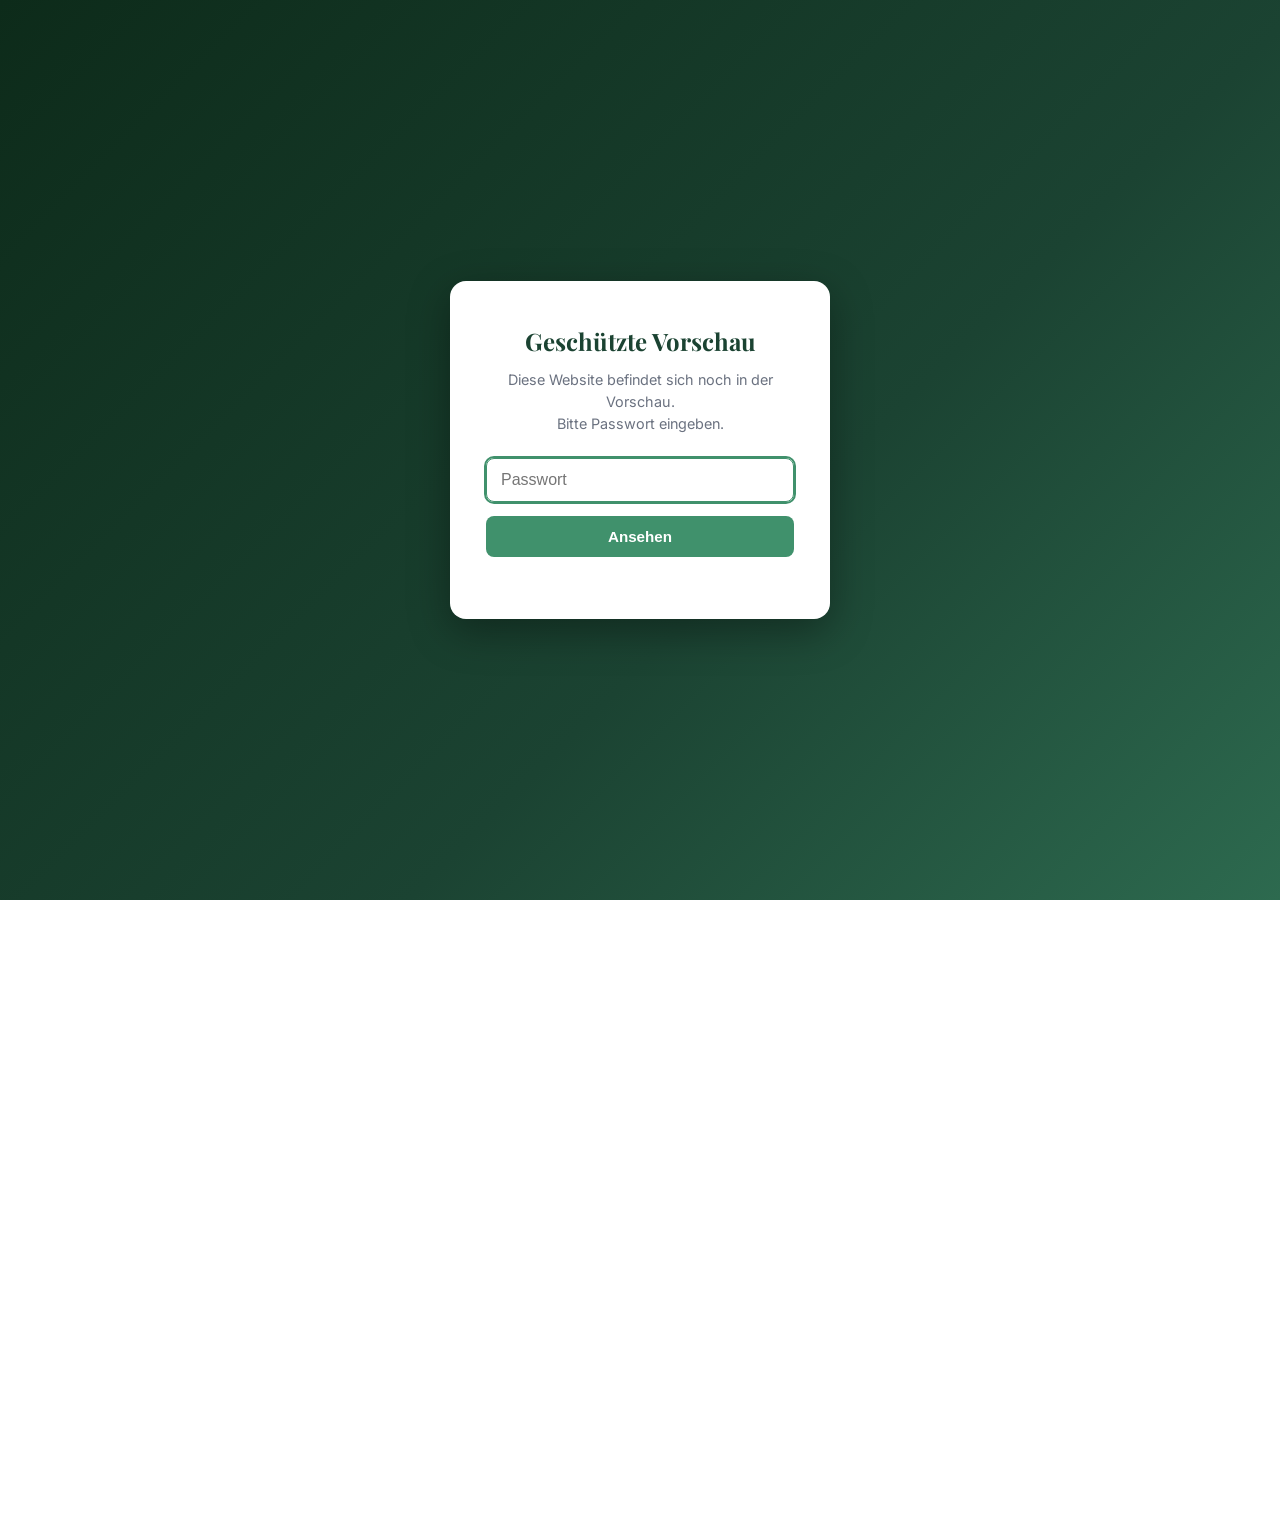
<file: kataster.html>
<!DOCTYPE html>
<html lang="de">
<head>
  <meta charset="UTF-8" />
  <meta name="viewport" content="width=device-width, initial-scale=1.0" />
  <title>Katastervermessung – Geometer Dr. Daxinger</title>
  <meta name="description" content="Katastervermessung: rechtlich relevante Vermessungen rund um Eigentum an Grund und Boden, Grenzvermessungen, Grundteilung und Gutachten." />
  <link rel="preconnect" href="https://fonts.googleapis.com" />
  <link rel="preconnect" href="https://fonts.gstatic.com" crossorigin />
  <link href="https://fonts.googleapis.com/css2?family=Inter:wght@300;400;500;600;700&family=Playfair+Display:wght@600;700&display=swap" rel="stylesheet" />
  <link rel="stylesheet" href="style.css?v=2" />
  <script src="gate.js"></script>
</head>
<body>

  <header class="site-header">
    <nav class="nav container">
      <a href="index.html" class="nav-logo">
        <span class="logo-icon">
          <svg width="28" height="28" viewBox="0 0 28 28" fill="none" xmlns="http://www.w3.org/2000/svg">
            <circle cx="14" cy="14" r="13" stroke="currentColor" stroke-width="1.5"/>
            <line x1="14" y1="1" x2="14" y2="27" stroke="currentColor" stroke-width="1.2"/>
            <line x1="1" y1="14" x2="27" y2="14" stroke="currentColor" stroke-width="1.2"/>
            <circle cx="14" cy="14" r="3" fill="currentColor"/>
          </svg>
        </span>
        <span class="logo-text">Dr. Daxinger</span>
      </a>
      <button class="nav-toggle" id="navToggle" aria-label="Menü öffnen">
        <span></span><span></span><span></span>
      </button>
      <ul class="nav-links" id="navLinks">
        <li><a href="index.html">Start</a></li>
        <li><a href="entstehung.html">Entstehung</a></li>
        <li><a href="leitbild.html">Leitbild</a></li>
        <li><a href="leistungen.html" class="active">Leistungen</a></li>
        <li><a href="kontakt.html">Kontakt & Anfahrt</a></li>
        <li><a href="impressum.html">Impressum</a></li>
      </ul>
    </nav>
  </header>

  <main>
    <section class="page-hero">
      <div class="container">
        <nav class="breadcrumb"><a href="index.html">Start</a><span>/</span><a href="leistungen.html">Leistungen</a><span>/</span>Katastervermessung</nav>
        <h1>Katastervermessung</h1>
        <p>Rechtlich relevante Vermessungen rund um Eigentum an Grund und Boden.</p>
      </div>
    </section>

    <section class="section section-light">
      <div class="container">
        <div class="section-grid">
          <div class="service-text-block">
            <p>Dies betrifft rechtlich relevante Vermessungen in Zusammenhang mit Eigentum an Grund und Boden. Dazu gehören Grenzvermessungen wie die Rekonstruktion unkenntlich gewordener Grenzen, weiters die Überprüfung vorhandener Grenzzeichen vor Bauarbeiten oder die Übertragung eines Grundstückes in den rechtsverbindlichen Grenzkataster.</p>
            <p>In das Gebiet der Katastervermessung fällt auch die Erstellung von Planentwürfen und Plänen für eine beabsichtigte Grundteilung und Bauplatzschaffung, sowie Grundlagenpläne für die Parifizierung von Liegenschaften. Die Ergebnisse dieser Vermessungen liegen meist in Form einer öffentlichen Urkunde vor.</p>
            <p>Als allgemein beeideter und gerichtlich zertifizierter Sachverständiger für Geodäsie erstellen wir auch Gutachten im Auftrag der Justiz oder privater Personen.</p>
          </div>
          <figure class="service-figure">
            <img src="images/kataster.jpg" alt="Teilungsplan – Katastervermessung" />
            <figcaption>Plandarstellung einer Grundteilung</figcaption>
          </figure>
        </div>
      </div>
    </section>

    <section class="section">
      <div class="container service-nav-wrap">
        <h3>Weitere Leistungen</h3>
        <div class="service-nav">
          <a href="kataster.html" class="current">Katastervermessung</a>
          <a href="technisch.html">Technische Vermessung</a>
          <a href="hydrografie.html">Hydrografie</a>
          <a href="vertretung.html">Vertretung</a>
          <a href="consulting.html">Consulting</a>
        </div>
      </div>
    </section>
  </main>

  <footer class="site-footer">
    <div class="container">
      <div class="footer-top">
        <div class="footer-brand-block">
          <div class="footer-brand">
            <span class="logo-icon">
              <svg width="22" height="22" viewBox="0 0 28 28" fill="none" xmlns="http://www.w3.org/2000/svg">
                <circle cx="14" cy="14" r="13" stroke="currentColor" stroke-width="1.5"/>
                <line x1="14" y1="1" x2="14" y2="27" stroke="currentColor" stroke-width="1.2"/>
                <line x1="1" y1="14" x2="27" y2="14" stroke="currentColor" stroke-width="1.2"/>
                <circle cx="14" cy="14" r="3" fill="currentColor"/>
              </svg>
            </span>
            <span>Geometer Dr. Daxinger</span>
          </div>
          <p>
            Zivilgeometer Vermessungsbüro<br/>
            Dipl.-Ing. Dr. techn. W. Daxinger<br/>
            Ziviltechnikergesellschaft
          </p>
        </div>
        <div class="footer-col">
          <h4>Leistungen</h4>
          <ul>
            <li><a href="kataster.html">Katastervermessung</a></li>
            <li><a href="technisch.html">Technische Vermessung</a></li>
            <li><a href="hydrografie.html">Hydrografie</a></li>
            <li><a href="vertretung.html">Vertretung</a></li>
            <li><a href="consulting.html">Consulting</a></li>
          </ul>
        </div>
        <div class="footer-col">
          <h4>Kontakt</h4>
          <ul>
            <li><p>Wögererweg 13<br/>A-4400 Garsten</p></li>
            <li><a href="tel:+4372525347">07252 531 47</a></li>
            <li><a href="mailto:office@daxinger.at">office@daxinger.at</a></li>
          </ul>
        </div>
      </div>
      <div class="footer-bottom">
        <p class="footer-copy">© 2024 Dipl.-Ing. Dr. techn. W. Daxinger · Zivilgeometer · Garsten</p>
        <nav class="footer-nav">
          <a href="impressum.html">Impressum</a>
          <a href="kontakt.html">Kontakt</a>
        </nav>
      </div>
    </div>
  </footer>

  <script src="main.js"></script>
</body>
</html>
</file>
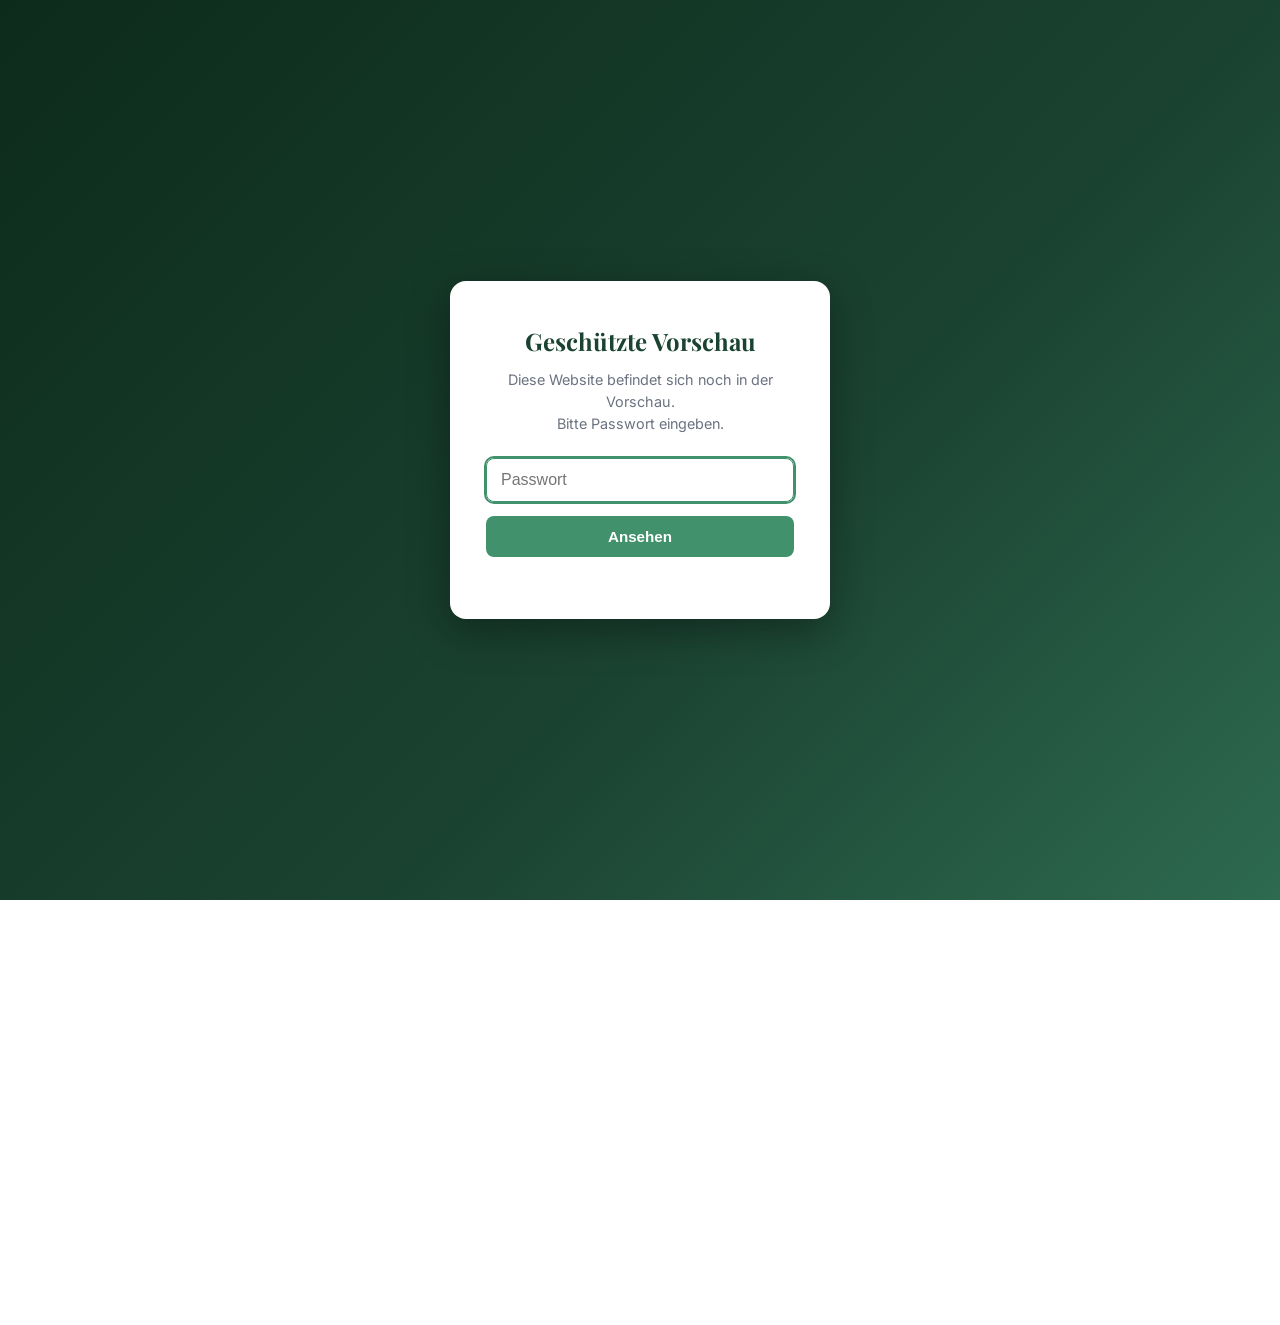
<file: kontakt.html>
<!DOCTYPE html>
<html lang="de">
<head>
  <meta charset="UTF-8" />
  <meta name="viewport" content="width=device-width, initial-scale=1.0" />
  <title>Kontakt & Anfahrt – Geometer Dr. Daxinger</title>
  <meta name="description" content="Kontakt und Anfahrt zum Vermessungsbüro Dr. Daxinger, Wögererweg 13, A-4400 Garsten. Tel: 07252 531 47." />
  <link rel="preconnect" href="https://fonts.googleapis.com" />
  <link rel="preconnect" href="https://fonts.gstatic.com" crossorigin />
  <link href="https://fonts.googleapis.com/css2?family=Inter:wght@300;400;500;600;700&family=Playfair+Display:wght@600;700&display=swap" rel="stylesheet" />
  <link rel="stylesheet" href="style.css?v=2" />
  <script src="gate.js"></script>
</head>
<body>

  <header class="site-header">
    <nav class="nav container">
      <a href="index.html" class="nav-logo">
        <span class="logo-icon">
          <svg width="28" height="28" viewBox="0 0 28 28" fill="none" xmlns="http://www.w3.org/2000/svg">
            <circle cx="14" cy="14" r="13" stroke="currentColor" stroke-width="1.5"/>
            <line x1="14" y1="1" x2="14" y2="27" stroke="currentColor" stroke-width="1.2"/>
            <line x1="1" y1="14" x2="27" y2="14" stroke="currentColor" stroke-width="1.2"/>
            <circle cx="14" cy="14" r="3" fill="currentColor"/>
          </svg>
        </span>
        <span class="logo-text">Dr. Daxinger</span>
      </a>
      <button class="nav-toggle" id="navToggle" aria-label="Menü öffnen">
        <span></span><span></span><span></span>
      </button>
      <ul class="nav-links" id="navLinks">
        <li><a href="index.html">Start</a></li>
        <li><a href="entstehung.html">Entstehung</a></li>
        <li><a href="leitbild.html">Leitbild</a></li>
        <li><a href="leistungen.html">Leistungen</a></li>
        <li><a href="kontakt.html" class="active">Kontakt & Anfahrt</a></li>
        <li><a href="impressum.html">Impressum</a></li>
      </ul>
    </nav>
  </header>

  <main>
    <section class="page-hero">
      <div class="container">
        <nav class="breadcrumb"><a href="index.html">Start</a><span>/</span>Kontakt & Anfahrt</nav>
        <h1>Kontakt & Anfahrt</h1>
        <p>Wir sind für Sie da. Vereinbaren Sie einen Termin oder besuchen Sie uns in Garsten.</p>
      </div>
    </section>

    <section class="section section-green">
      <div class="container">
        <div class="contact-grid">
          <div class="contact-info">
            <div class="contact-block">
              <div class="contact-icon">
                <svg viewBox="0 0 24 24" fill="none" stroke="currentColor" stroke-width="1.8" stroke-linecap="round" stroke-linejoin="round">
                  <path d="M21 10c0 7-9 13-9 13s-9-6-9-13a9 9 0 0 1 18 0z"/><circle cx="12" cy="10" r="3"/>
                </svg>
              </div>
              <div>
                <h4>Adresse</h4>
                <address>Wögererweg 13<br/>A-4400 Garsten<br/>Österreich</address>
              </div>
            </div>
            <div class="contact-block">
              <div class="contact-icon">
                <svg viewBox="0 0 24 24" fill="none" stroke="currentColor" stroke-width="1.8" stroke-linecap="round" stroke-linejoin="round">
                  <path d="M22 16.92v3a2 2 0 0 1-2.18 2 19.79 19.79 0 0 1-8.63-3.07A19.5 19.5 0 0 1 4.69 12 19.79 19.79 0 0 1 1.61 3.47 2 2 0 0 1 3.6 1.28h3a2 2 0 0 1 2 1.72c.13.96.36 1.9.7 2.81a2 2 0 0 1-.45 2.11L7.91 8.95A16 16 0 0 0 15 16.04l.95-.95a2 2 0 0 1 2.11-.45c.91.34 1.85.57 2.81.7A2 2 0 0 1 22 16.92z"/>
                </svg>
              </div>
              <div>
                <h4>Telefon</h4>
                <a href="tel:+4372525347" class="contact-link">07252 531 47</a>
              </div>
            </div>
            <div class="contact-block">
              <div class="contact-icon">
                <svg viewBox="0 0 24 24" fill="none" stroke="currentColor" stroke-width="1.8" stroke-linecap="round" stroke-linejoin="round">
                  <path d="M4 4h16c1.1 0 2 .9 2 2v12c0 1.1-.9 2-2 2H4c-1.1 0-2-.9-2-2V6c0-1.1.9-2 2-2z"/><polyline points="22,6 12,13 2,6"/>
                </svg>
              </div>
              <div>
                <h4>E-Mail</h4>
                <a href="mailto:office@daxinger.at" class="contact-link">office@daxinger.at</a>
              </div>
            </div>
            <div class="contact-block">
              <div class="contact-icon">
                <svg viewBox="0 0 24 24" fill="none" stroke="currentColor" stroke-width="1.8" stroke-linecap="round" stroke-linejoin="round">
                  <circle cx="12" cy="12" r="10"/><polyline points="12 6 12 12 16 14"/>
                </svg>
              </div>
              <div>
                <h4>Bürozeiten</h4>
                <p>Termine nach Vereinbarung<br/>Bitte rufen Sie uns an.</p>
              </div>
            </div>
          </div>
          <div class="contact-map">
            <iframe
              title="Standort Büro Daxinger Garsten"
              src="https://maps.google.com/maps?q=W%C3%B6gererweg%2013%2C%204400%20Garsten%2C%20%C3%96sterreich&t=&z=16&ie=UTF8&iwloc=&output=embed"
              width="100%"
              height="360"
              style="border:0; border-radius: 12px; display:block;"
              allowfullscreen=""
              loading="lazy"
              referrerpolicy="no-referrer-when-downgrade"
            ></iframe>
            <a href="https://www.google.com/maps/search/W%C3%B6gererweg+13,+4400+Garsten" target="_blank" rel="noopener noreferrer" class="map-link">In Google Maps öffnen →</a>
          </div>
        </div>
      </div>
    </section>
  </main>

  <footer class="site-footer">
    <div class="container">
      <div class="footer-top">
        <div class="footer-brand-block">
          <div class="footer-brand">
            <span class="logo-icon">
              <svg width="22" height="22" viewBox="0 0 28 28" fill="none" xmlns="http://www.w3.org/2000/svg">
                <circle cx="14" cy="14" r="13" stroke="currentColor" stroke-width="1.5"/>
                <line x1="14" y1="1" x2="14" y2="27" stroke="currentColor" stroke-width="1.2"/>
                <line x1="1" y1="14" x2="27" y2="14" stroke="currentColor" stroke-width="1.2"/>
                <circle cx="14" cy="14" r="3" fill="currentColor"/>
              </svg>
            </span>
            <span>Geometer Dr. Daxinger</span>
          </div>
          <p>
            Zivilgeometer Vermessungsbüro<br/>
            Dipl.-Ing. Dr. techn. W. Daxinger<br/>
            Ziviltechnikergesellschaft
          </p>
        </div>
        <div class="footer-col">
          <h4>Navigation</h4>
          <ul>
            <li><a href="index.html">Start</a></li>
            <li><a href="entstehung.html">Entstehung</a></li>
            <li><a href="leitbild.html">Leitbild</a></li>
            <li><a href="leistungen.html">Leistungen</a></li>
            <li><a href="kontakt.html">Kontakt & Anfahrt</a></li>
            <li><a href="impressum.html">Impressum</a></li>
          </ul>
        </div>
        <div class="footer-col">
          <h4>Kontakt</h4>
          <ul>
            <li><p>Wögererweg 13<br/>A-4400 Garsten</p></li>
            <li><a href="tel:+4372525347">07252 531 47</a></li>
            <li><a href="mailto:office@daxinger.at">office@daxinger.at</a></li>
          </ul>
        </div>
      </div>
      <div class="footer-bottom">
        <p class="footer-copy">© 2024 Dipl.-Ing. Dr. techn. W. Daxinger · Zivilgeometer · Garsten</p>
        <nav class="footer-nav">
          <a href="impressum.html">Impressum</a>
          <a href="kontakt.html">Kontakt</a>
        </nav>
      </div>
    </div>
  </footer>

  <script src="main.js"></script>
</body>
</html>
</file>
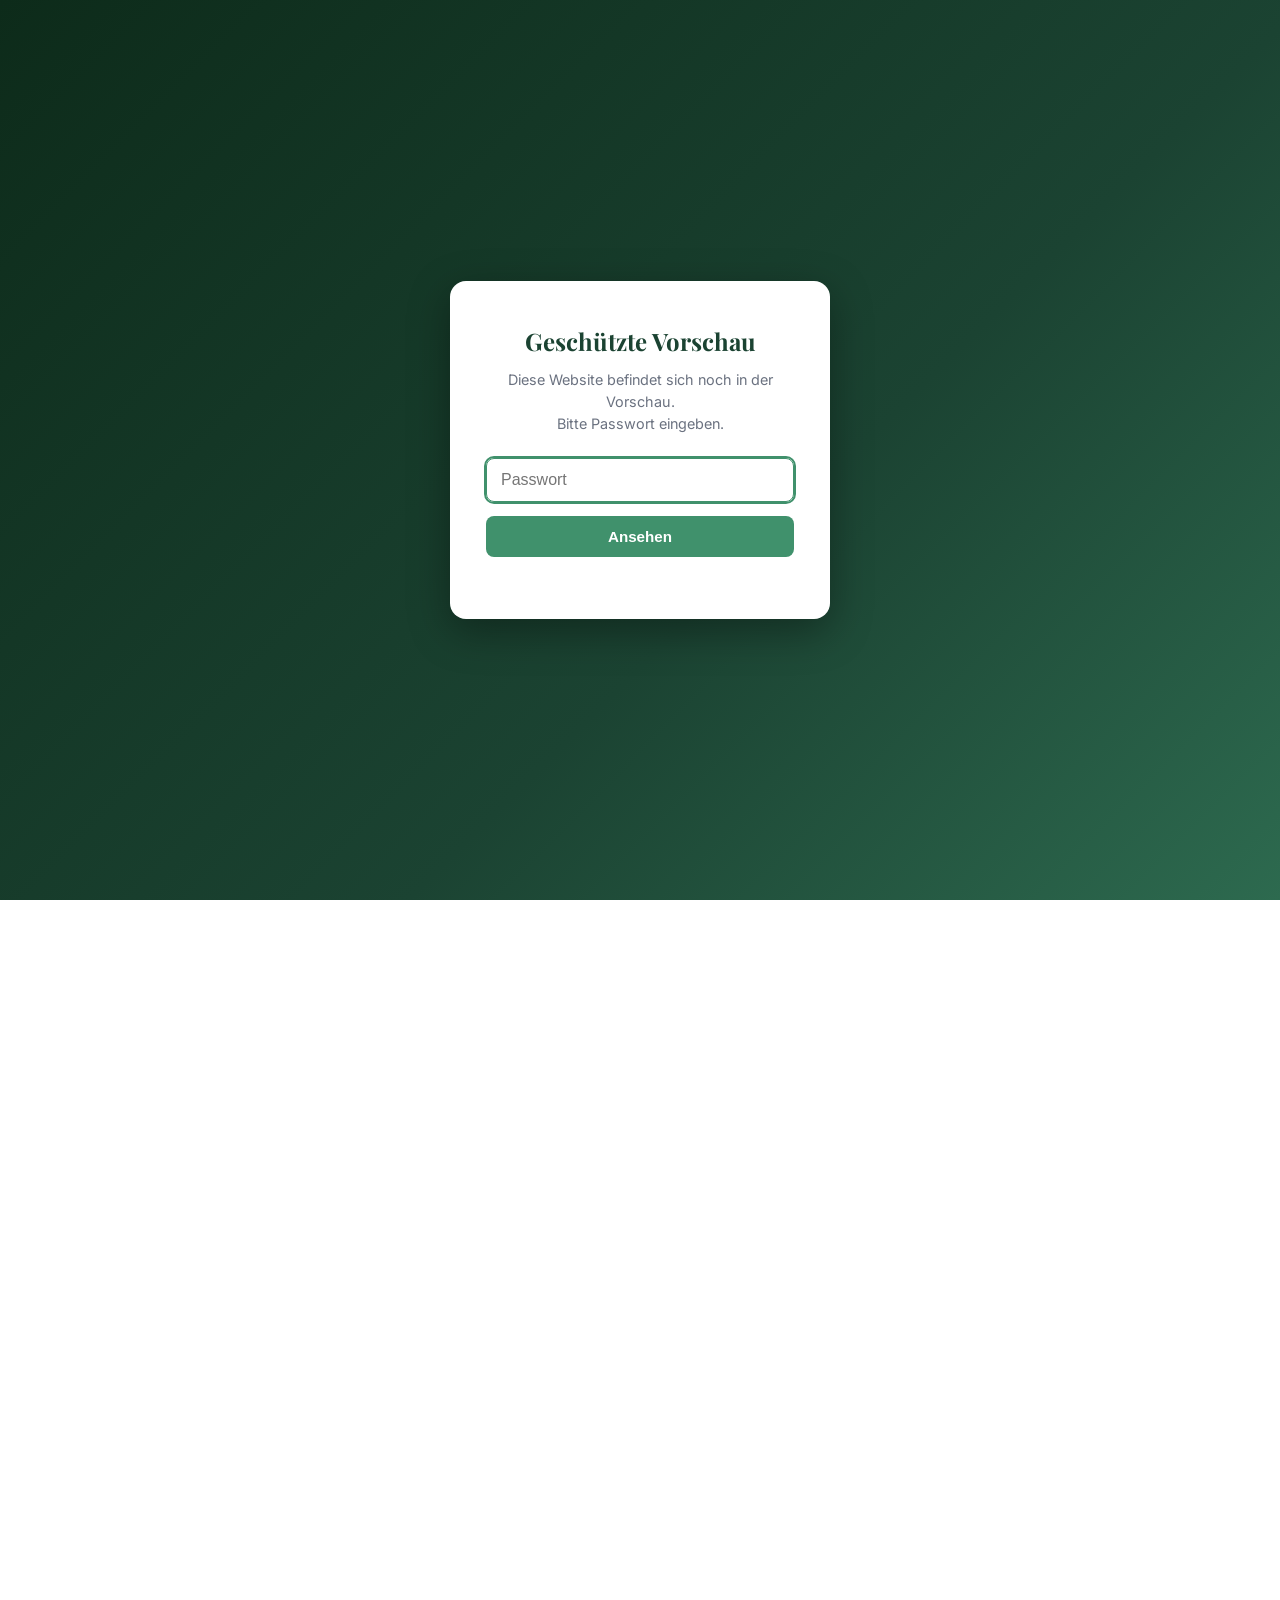
<file: lagehoehen.html>
<!DOCTYPE html>
<html lang="de">
<head>
  <meta charset="UTF-8" />
  <meta name="viewport" content="width=device-width, initial-scale=1.0" />
  <title>Lage-/Höhenpläne – Geometer Dr. Daxinger</title>
  <meta name="description" content="Lage- und Höhenpläne als vermessungstechnische Grundlage für Planung und Projektierung." />
  <link rel="preconnect" href="https://fonts.googleapis.com" />
  <link rel="preconnect" href="https://fonts.gstatic.com" crossorigin />
  <link href="https://fonts.googleapis.com/css2?family=Inter:wght@300;400;500;600;700&family=Playfair+Display:wght@600;700&display=swap" rel="stylesheet" />
  <link rel="stylesheet" href="style.css?v=2" />
  <script src="gate.js"></script>
</head>
<body>

  <header class="site-header">
    <nav class="nav container">
      <a href="index.html" class="nav-logo">
        <span class="logo-icon">
          <svg width="28" height="28" viewBox="0 0 28 28" fill="none" xmlns="http://www.w3.org/2000/svg">
            <circle cx="14" cy="14" r="13" stroke="currentColor" stroke-width="1.5"/>
            <line x1="14" y1="1" x2="14" y2="27" stroke="currentColor" stroke-width="1.2"/>
            <line x1="1" y1="14" x2="27" y2="14" stroke="currentColor" stroke-width="1.2"/>
            <circle cx="14" cy="14" r="3" fill="currentColor"/>
          </svg>
        </span>
        <span class="logo-text">Dr. Daxinger</span>
      </a>
      <button class="nav-toggle" id="navToggle" aria-label="Menü öffnen">
        <span></span><span></span><span></span>
      </button>
      <ul class="nav-links" id="navLinks">
        <li><a href="index.html">Start</a></li>
        <li><a href="entstehung.html">Entstehung</a></li>
        <li><a href="leitbild.html">Leitbild</a></li>
        <li><a href="leistungen.html" class="active">Leistungen</a></li>
        <li><a href="kontakt.html">Kontakt & Anfahrt</a></li>
        <li><a href="impressum.html">Impressum</a></li>
      </ul>
    </nav>
  </header>

  <main>
    <section class="page-hero">
      <div class="container">
        <nav class="breadcrumb"><a href="index.html">Start</a><span>/</span><a href="leistungen.html">Leistungen</a><span>/</span><a href="technisch.html">Technische Vermessung</a><span>/</span>Lage-/Höhenpläne</nav>
        <h1>Lage-/Höhenpläne</h1>
        <p>Die vermessungstechnische Grundlage für Planung und Projektierung.</p>
      </div>
    </section>

    <section class="section section-light">
      <div class="container">
        <div class="section-grid">
          <div class="service-text-block">
            <p>Als Planungsgrundlage werden bei Bauprojekten Informationen über die Gestalt und Ausdehnung des Geländes benötigt; wir erstellen daher Lage-/Höhenpläne mit eingetragenen Höhenschichtenlinien und Höhenkoten. Damit kann der Architekt z. B. ein Wohngebäude optimal an ein Grundstück anpassen, die Entwässerung sicherstellen und die Steigung der Zufahrt berechnen.</p>
            <p>Manchmal wird auch ein bereits bestehender Baubestand umgebaut oder erweitert; hierfür sind exakte Plangrundlagen notwendig, die von uns erstellt und vom Architekten dann weiterverarbeitet werden.</p>
            <p>Auch für die Abrechnung von Massenbewegungen im Tiefbau sind vermessungstechnische Aufnahmen vor und nach der Veränderung des Geländes notwendig. Vielfach erstellen wir auch Massenaufstellungen für unsere Kunden, gegliedert in einzelne Positionen wie z. B. Humusabtrag, Unterbau, Tragschicht usw.</p>
          </div>
          <figure class="service-figure">
            <img src="images/lagehoehen.jpg" alt="Lage- und Höhenplan – Plandarstellung" />
            <figcaption>Maßstabsgetreue Plandarstellung</figcaption>
          </figure>
        </div>
      </div>
    </section>

    <section class="section">
      <div class="container service-nav-wrap">
        <h3>Schwerpunkte der technischen Vermessung</h3>
        <div class="service-nav">
          <a href="lagehoehen.html" class="current">Lage-/Höhenpläne</a>
          <a href="bauvermessung.html">Bauvermessung</a>
          <a href="scan.html">3D-Laserscanning</a>
          <a href="ueberwachung.html">Überwachungsmessung</a>
        </div>
        <div style="margin-top:24px;">
          <a href="technisch.html" class="btn btn-dark">← Zurück zur Technischen Vermessung</a>
        </div>
      </div>
    </section>
  </main>

  <footer class="site-footer">
    <div class="container">
      <div class="footer-top">
        <div class="footer-brand-block">
          <div class="footer-brand">
            <span class="logo-icon">
              <svg width="22" height="22" viewBox="0 0 28 28" fill="none" xmlns="http://www.w3.org/2000/svg">
                <circle cx="14" cy="14" r="13" stroke="currentColor" stroke-width="1.5"/>
                <line x1="14" y1="1" x2="14" y2="27" stroke="currentColor" stroke-width="1.2"/>
                <line x1="1" y1="14" x2="27" y2="14" stroke="currentColor" stroke-width="1.2"/>
                <circle cx="14" cy="14" r="3" fill="currentColor"/>
              </svg>
            </span>
            <span>Geometer Dr. Daxinger</span>
          </div>
          <p>
            Zivilgeometer Vermessungsbüro<br/>
            Dipl.-Ing. Dr. techn. W. Daxinger<br/>
            Ziviltechnikergesellschaft
          </p>
        </div>
        <div class="footer-col">
          <h4>Leistungen</h4>
          <ul>
            <li><a href="kataster.html">Katastervermessung</a></li>
            <li><a href="technisch.html">Technische Vermessung</a></li>
            <li><a href="hydrografie.html">Hydrografie</a></li>
            <li><a href="vertretung.html">Vertretung</a></li>
            <li><a href="consulting.html">Consulting</a></li>
          </ul>
        </div>
        <div class="footer-col">
          <h4>Kontakt</h4>
          <ul>
            <li><p>Wögererweg 13<br/>A-4400 Garsten</p></li>
            <li><a href="tel:+4372525347">07252 531 47</a></li>
            <li><a href="mailto:office@daxinger.at">office@daxinger.at</a></li>
          </ul>
        </div>
      </div>
      <div class="footer-bottom">
        <p class="footer-copy">© 2024 Dipl.-Ing. Dr. techn. W. Daxinger · Zivilgeometer · Garsten</p>
        <nav class="footer-nav">
          <a href="impressum.html">Impressum</a>
          <a href="kontakt.html">Kontakt</a>
        </nav>
      </div>
    </div>
  </footer>

  <script src="main.js"></script>
</body>
</html>
</file>
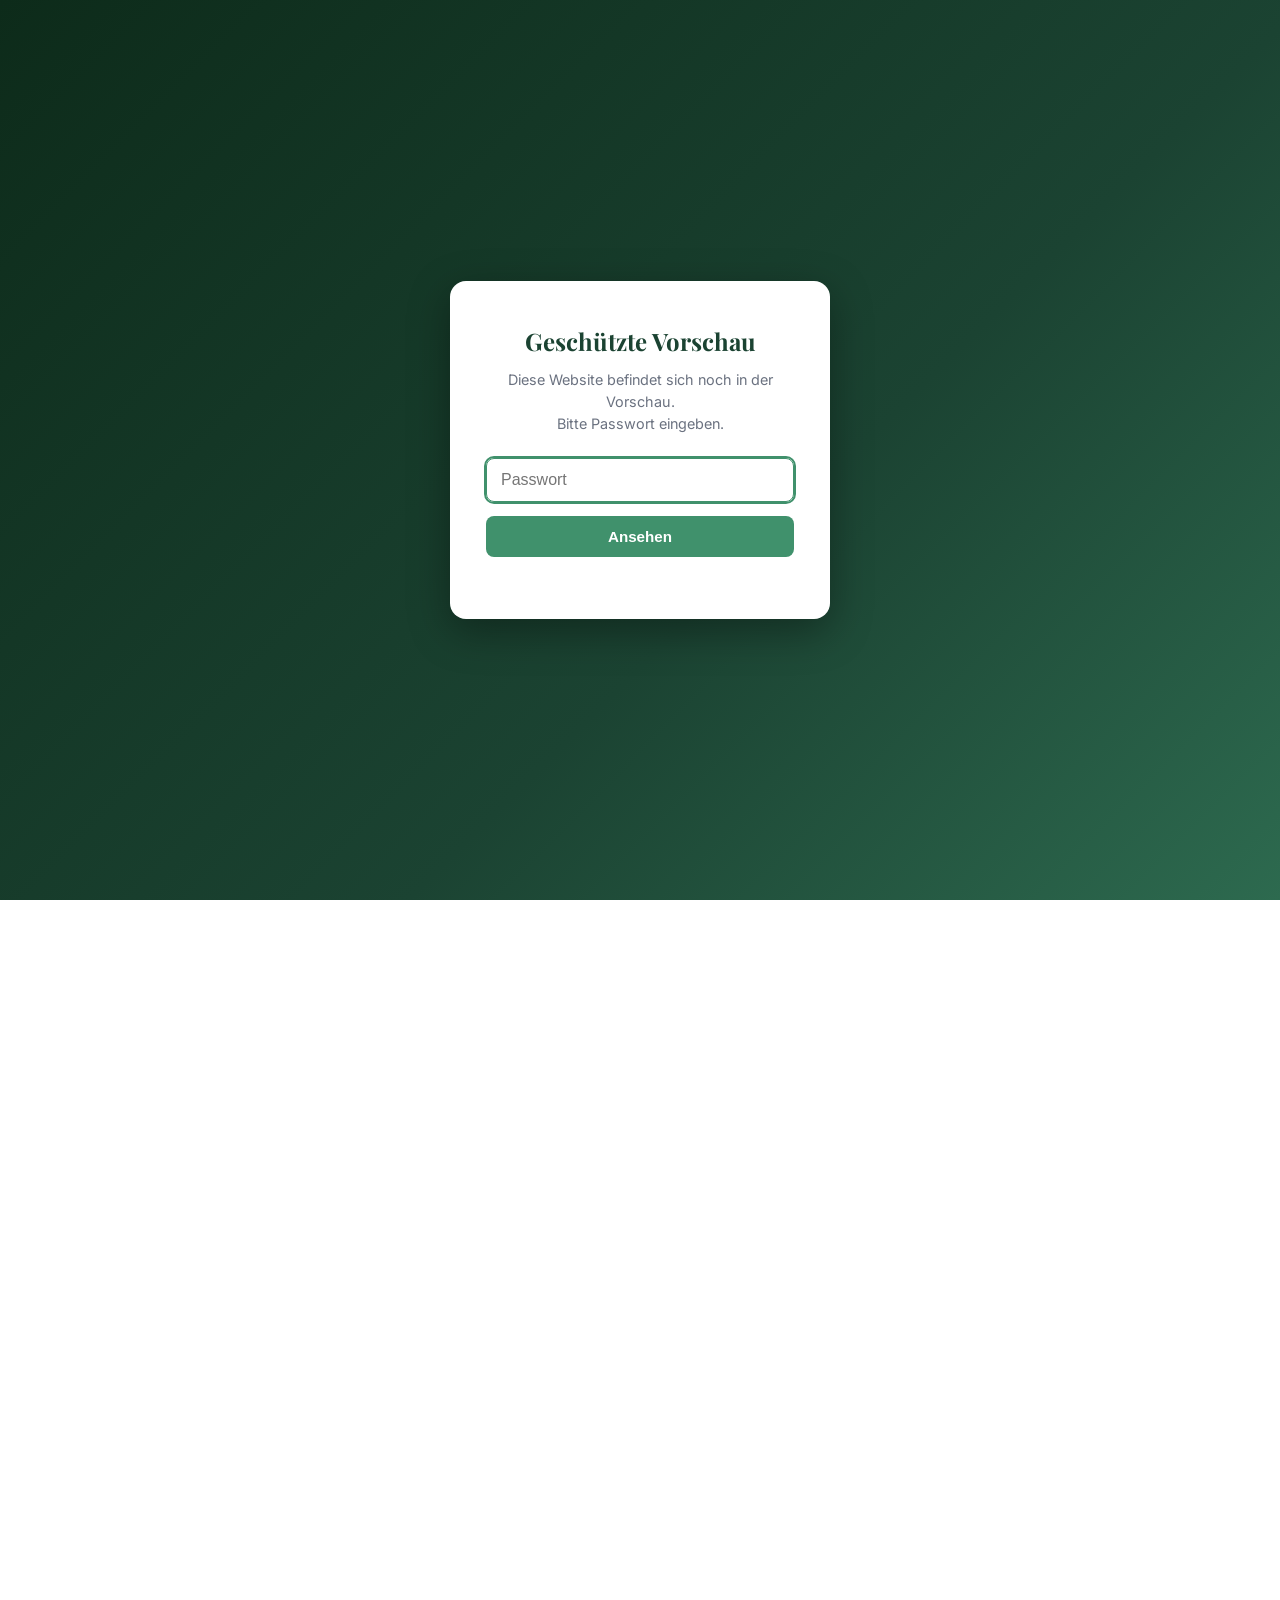
<file: leistungen.html>
<!DOCTYPE html>
<html lang="de">
<head>
  <meta charset="UTF-8" />
  <meta name="viewport" content="width=device-width, initial-scale=1.0" />
  <title>Leistungen – Geometer Dr. Daxinger</title>
  <meta name="description" content="Leistungen des Vermessungsbüros Dr. Daxinger: Katastervermessung, Technische Vermessung, Hydrografie, Vertretung und Consulting." />
  <link rel="preconnect" href="https://fonts.googleapis.com" />
  <link rel="preconnect" href="https://fonts.gstatic.com" crossorigin />
  <link href="https://fonts.googleapis.com/css2?family=Inter:wght@300;400;500;600;700&family=Playfair+Display:wght@600;700&display=swap" rel="stylesheet" />
  <link rel="stylesheet" href="style.css?v=2" />
  <script src="gate.js"></script>
</head>
<body>

  <header class="site-header">
    <nav class="nav container">
      <a href="index.html" class="nav-logo">
        <span class="logo-icon">
          <svg width="28" height="28" viewBox="0 0 28 28" fill="none" xmlns="http://www.w3.org/2000/svg">
            <circle cx="14" cy="14" r="13" stroke="currentColor" stroke-width="1.5"/>
            <line x1="14" y1="1" x2="14" y2="27" stroke="currentColor" stroke-width="1.2"/>
            <line x1="1" y1="14" x2="27" y2="14" stroke="currentColor" stroke-width="1.2"/>
            <circle cx="14" cy="14" r="3" fill="currentColor"/>
          </svg>
        </span>
        <span class="logo-text">Dr. Daxinger</span>
      </a>
      <button class="nav-toggle" id="navToggle" aria-label="Menü öffnen">
        <span></span><span></span><span></span>
      </button>
      <ul class="nav-links" id="navLinks">
        <li><a href="index.html">Start</a></li>
        <li><a href="entstehung.html">Entstehung</a></li>
        <li><a href="leitbild.html">Leitbild</a></li>
        <li><a href="leistungen.html" class="active">Leistungen</a></li>
        <li><a href="kontakt.html">Kontakt & Anfahrt</a></li>
        <li><a href="impressum.html">Impressum</a></li>
      </ul>
    </nav>
  </header>

  <main>
    <section class="page-hero">
      <div class="container">
        <nav class="breadcrumb"><a href="index.html">Start</a><span>/</span>Leistungen</nav>
        <h1>Leistungen</h1>
        <p>Von der Katastervermessung über technische Vermessung und Hydrografie bis hin zu Vertretung und Consulting.</p>
      </div>
    </section>

    <section class="section section-light">
      <div class="container">
        <div class="leistungen-photo">
          <img src="images/leistungen.jpg" alt="Einblicke in unsere Vermessungsarbeiten" />
        </div>
        <div class="section-center" style="margin-top:40px; margin-bottom:0; max-width:780px;">
          <p>Seit Gründung der Kanzlei sind wir neben der Katastervermessung auch mit Bauvermessungen und Bestandserfassungen vertraut. Erstellen von Teilungsplänen und -entwürfen, Lage-/Höhenpläne, Achsabsteckungen, Kubatur- und Massenabrechnungen, Profile, Bauwerksüberwachung inklusive Integrity Monitoring, Setzungs- und Deformationsmessungen, Bereitstellung von Projektunterlagen, Aufbereiten von Luftbildern usw. gehören zu unseren Standardaufgaben.</p>
          <p style="margin-top:16px;">In den vergangenen Jahren konnten wir unsere Tätigkeit um Beratungen bei sämtlichen mit dem Verkehr und der Veränderung von Liegenschaften auftretenden Fragestellungen und Abläufen erweitern. Hierbei schätzen unsere Kunden vor allem die umfassende Betreuung und unsere Vertretungstätigkeit der Kundeninteressen gegenüber Behörden und Geschäftspartnern.</p>
        </div>
      </div>
    </section>

    <section class="section">
      <div class="container">
        <div class="section-center">
          <p class="section-label">Übersicht</p>
          <h2 class="section-title">Unsere fünf Tätigkeitsbereiche</h2>
        </div>
        <div class="services-grid">
          <a href="kataster.html" class="service-card">
            <div class="service-icon">
              <svg viewBox="0 0 24 24" fill="none" stroke="currentColor" stroke-width="1.8" stroke-linecap="round" stroke-linejoin="round">
                <polygon points="1 6 1 22 8 18 16 22 23 18 23 2 16 6 8 2 1 6"/><line x1="8" y1="2" x2="8" y2="18"/><line x1="16" y1="6" x2="16" y2="22"/>
              </svg>
            </div>
            <h3>Katastervermessung</h3>
            <p>Rechtlich relevante Vermessungen rund um Eigentum an Grund und Boden – Grenzen, Teilungen, Gutachten.</p>
          </a>
          <a href="technisch.html" class="service-card">
            <div class="service-icon">
              <svg viewBox="0 0 24 24" fill="none" stroke="currentColor" stroke-width="1.8" stroke-linecap="round" stroke-linejoin="round">
                <path d="M2 20h2c.6 0 1-.4 1-1V5c0-.6-.4-1-1-1H2"/><path d="M20 4h2c.6 0 1 .4 1 1v14c0 .6-.4 1-1 1h-2"/><line x1="2" y1="12" x2="22" y2="12"/><line x1="9" y1="9" x2="9" y2="15"/><line x1="15" y1="9" x2="15" y2="15"/>
              </svg>
            </div>
            <h3>Technische Vermessung</h3>
            <p>Planungsgrundlagen, Bauvermessung, 3D-Laserscanning und Überwachungsmessungen.</p>
          </a>
          <a href="hydrografie.html" class="service-card">
            <div class="service-icon">
              <svg viewBox="0 0 24 24" fill="none" stroke="currentColor" stroke-width="1.8" stroke-linecap="round" stroke-linejoin="round">
                <path d="M2 12c2-2 4-2 6 0s4 2 6 0 4-2 6 0"/><path d="M2 17c2-2 4-2 6 0s4 2 6 0 4-2 6 0"/><path d="M2 7c2-2 4-2 6 0s4 2 6 0 4-2 6 0"/>
              </svg>
            </div>
            <h3>Hydrografie</h3>
            <p>Vermessung von Fluss- und Meeresboden mittels Echolot – europaweit, zertifiziert für Binnenwasserstraßen.</p>
          </a>
          <a href="vertretung.html" class="service-card">
            <div class="service-icon">
              <svg viewBox="0 0 24 24" fill="none" stroke="currentColor" stroke-width="1.8" stroke-linecap="round" stroke-linejoin="round">
                <path d="M17 21v-2a4 4 0 0 0-4-4H5a4 4 0 0 0-4 4v2"/><circle cx="9" cy="7" r="4"/><path d="M23 21v-2a4 4 0 0 0-3-3.87"/><path d="M16 3.13a4 4 0 0 1 0 7.75"/>
              </svg>
            </div>
            <h3>Vertretung</h3>
            <p>Ein Ansprechpartner für Ihr gesamtes Projekt – von der Umwidmung bis zum fertigen Bauobjekt.</p>
          </a>
          <a href="consulting.html" class="service-card">
            <div class="service-icon">
              <svg viewBox="0 0 24 24" fill="none" stroke="currentColor" stroke-width="1.8" stroke-linecap="round" stroke-linejoin="round">
                <path d="M21 15a2 2 0 0 1-2 2H7l-4 4V5a2 2 0 0 1 2-2h14a2 2 0 0 1 2 2z"/>
              </svg>
            </div>
            <h3>Consulting</h3>
            <p>Beratung bei der Einführung neuer Technologien und der Modernisierung bestehender Abläufe – international.</p>
          </a>
        </div>
      </div>
    </section>

    <section class="cta-strip">
      <div class="container">
        <h2>Wir beraten Sie gerne</h2>
        <p>Kontaktieren Sie uns für ein unverbindliches Erstgespräch zu Ihrem Vorhaben.</p>
        <div class="hero-actions" style="justify-content:center;">
          <a href="kontakt.html" class="btn btn-primary">Kontakt aufnehmen</a>
          <a href="tel:+4372525347" class="btn btn-outline">07252 531 47</a>
        </div>
      </div>
    </section>
  </main>

  <footer class="site-footer">
    <div class="container">
      <div class="footer-top">
        <div class="footer-brand-block">
          <div class="footer-brand">
            <span class="logo-icon">
              <svg width="22" height="22" viewBox="0 0 28 28" fill="none" xmlns="http://www.w3.org/2000/svg">
                <circle cx="14" cy="14" r="13" stroke="currentColor" stroke-width="1.5"/>
                <line x1="14" y1="1" x2="14" y2="27" stroke="currentColor" stroke-width="1.2"/>
                <line x1="1" y1="14" x2="27" y2="14" stroke="currentColor" stroke-width="1.2"/>
                <circle cx="14" cy="14" r="3" fill="currentColor"/>
              </svg>
            </span>
            <span>Geometer Dr. Daxinger</span>
          </div>
          <p>
            Zivilgeometer Vermessungsbüro<br/>
            Dipl.-Ing. Dr. techn. W. Daxinger<br/>
            Ziviltechnikergesellschaft
          </p>
        </div>
        <div class="footer-col">
          <h4>Leistungen</h4>
          <ul>
            <li><a href="kataster.html">Katastervermessung</a></li>
            <li><a href="technisch.html">Technische Vermessung</a></li>
            <li><a href="hydrografie.html">Hydrografie</a></li>
            <li><a href="vertretung.html">Vertretung</a></li>
            <li><a href="consulting.html">Consulting</a></li>
          </ul>
        </div>
        <div class="footer-col">
          <h4>Kontakt</h4>
          <ul>
            <li><p>Wögererweg 13<br/>A-4400 Garsten</p></li>
            <li><a href="tel:+4372525347">07252 531 47</a></li>
            <li><a href="mailto:office@daxinger.at">office@daxinger.at</a></li>
          </ul>
        </div>
      </div>
      <div class="footer-bottom">
        <p class="footer-copy">© 2024 Dipl.-Ing. Dr. techn. W. Daxinger · Zivilgeometer · Garsten</p>
        <nav class="footer-nav">
          <a href="impressum.html">Impressum</a>
          <a href="kontakt.html">Kontakt</a>
        </nav>
      </div>
    </div>
  </footer>

  <script src="main.js"></script>
</body>
</html>
</file>
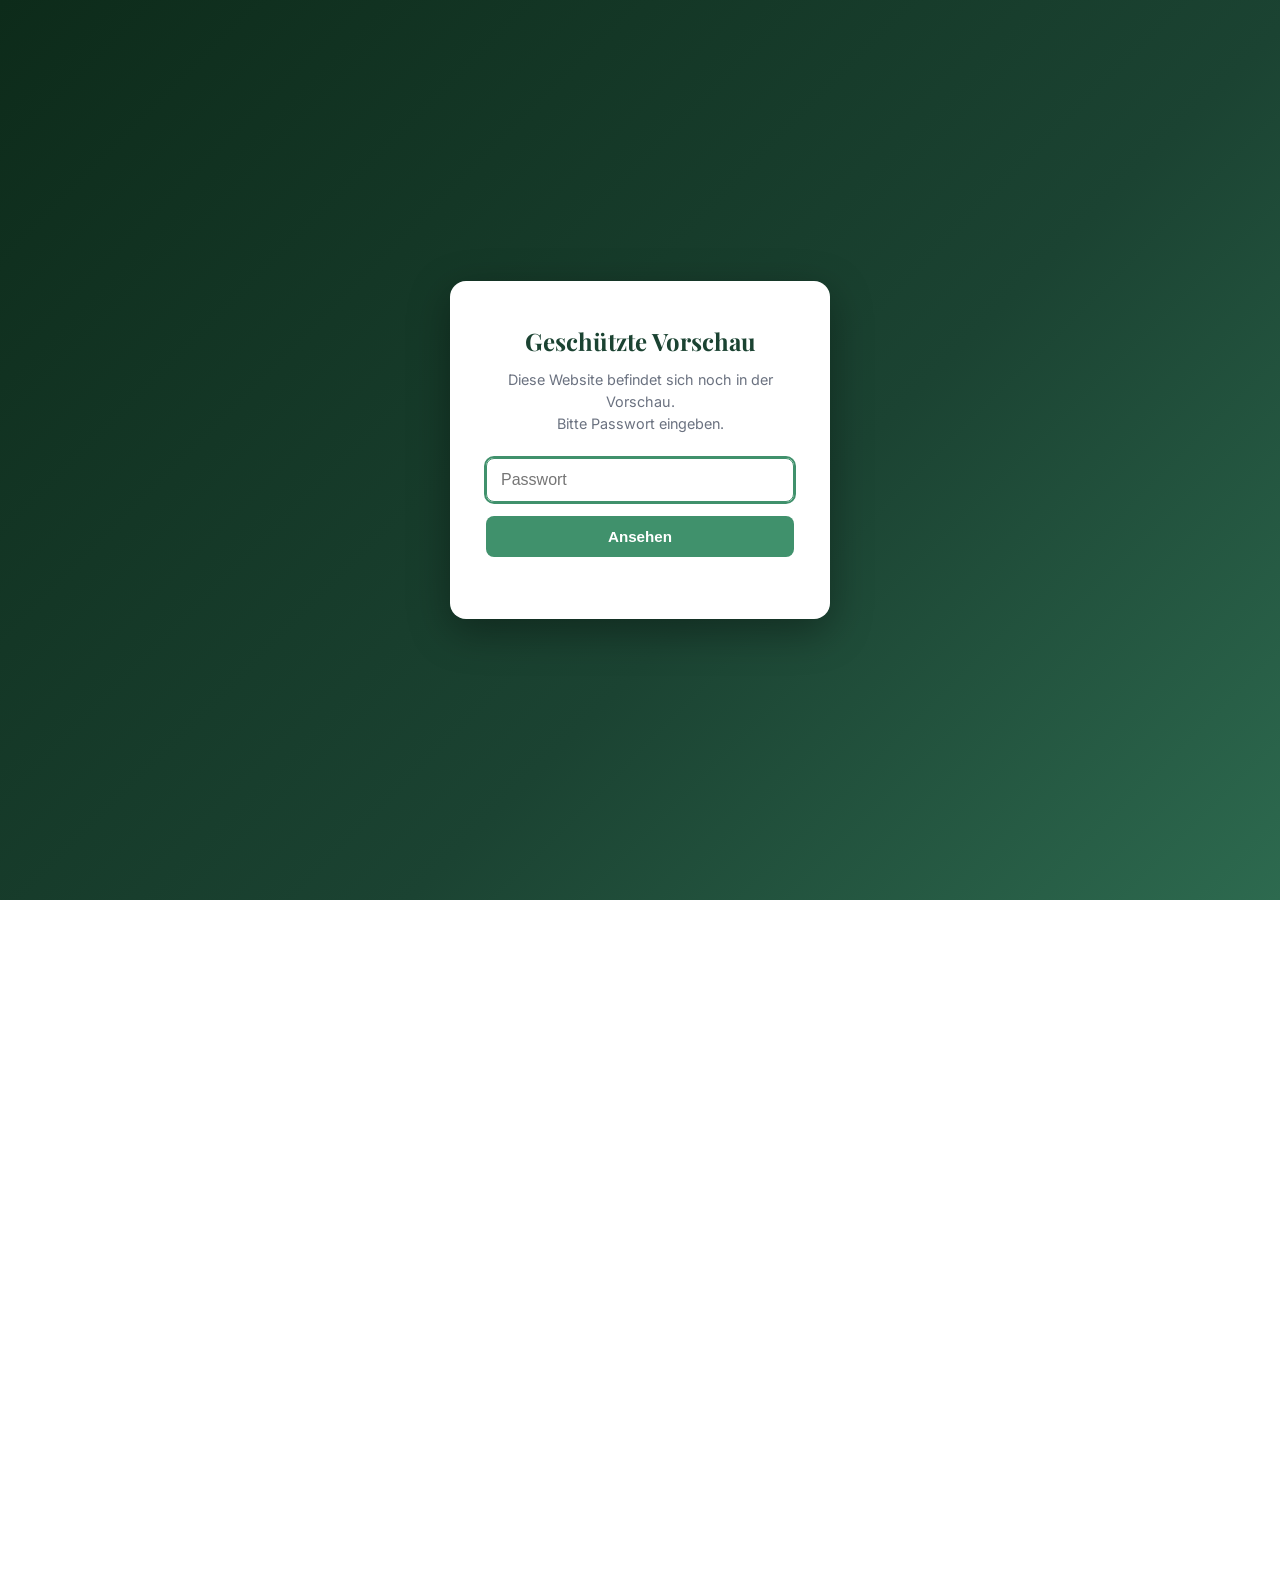
<file: leitbild.html>
<!DOCTYPE html>
<html lang="de">
<head>
  <meta charset="UTF-8" />
  <meta name="viewport" content="width=device-width, initial-scale=1.0" />
  <title>Leitbild – Geometer Dr. Daxinger</title>
  <meta name="description" content="Das Leitbild des Vermessungsbüros Dr. Daxinger: Beraten, Begleiten, Umsetzen." />
  <link rel="preconnect" href="https://fonts.googleapis.com" />
  <link rel="preconnect" href="https://fonts.gstatic.com" crossorigin />
  <link href="https://fonts.googleapis.com/css2?family=Inter:wght@300;400;500;600;700&family=Playfair+Display:wght@600;700&display=swap" rel="stylesheet" />
  <link rel="stylesheet" href="style.css?v=2" />
  <script src="gate.js"></script>
</head>
<body>

  <header class="site-header">
    <nav class="nav container">
      <a href="index.html" class="nav-logo">
        <span class="logo-icon">
          <svg width="28" height="28" viewBox="0 0 28 28" fill="none" xmlns="http://www.w3.org/2000/svg">
            <circle cx="14" cy="14" r="13" stroke="currentColor" stroke-width="1.5"/>
            <line x1="14" y1="1" x2="14" y2="27" stroke="currentColor" stroke-width="1.2"/>
            <line x1="1" y1="14" x2="27" y2="14" stroke="currentColor" stroke-width="1.2"/>
            <circle cx="14" cy="14" r="3" fill="currentColor"/>
          </svg>
        </span>
        <span class="logo-text">Dr. Daxinger</span>
      </a>
      <button class="nav-toggle" id="navToggle" aria-label="Menü öffnen">
        <span></span><span></span><span></span>
      </button>
      <ul class="nav-links" id="navLinks">
        <li><a href="index.html">Start</a></li>
        <li><a href="entstehung.html">Entstehung</a></li>
        <li><a href="leitbild.html" class="active">Leitbild</a></li>
        <li><a href="leistungen.html">Leistungen</a></li>
        <li><a href="kontakt.html">Kontakt & Anfahrt</a></li>
        <li><a href="impressum.html">Impressum</a></li>
      </ul>
    </nav>
  </header>

  <main>
    <section class="page-hero">
      <div class="container">
        <nav class="breadcrumb"><a href="index.html">Start</a><span>/</span>Leitbild</nav>
        <h1>Leitbild</h1>
        <p>Wegbereiter und -begleiter für Ihre raumbezogenen Projekte.</p>
      </div>
    </section>

    <section class="section section-light">
      <div class="container">
        <div class="leitbild-layout">
          <figure class="leitbild-figure">
            <img src="images/leitbild.jpg" alt="Skulptur – Sinnbild für Zusammenarbeit und gemeinsame Ziele" />
          </figure>
          <div>
            <p class="section-label">Leitbild</p>
            <h2 class="section-title">Ihr Partner für raumbezogene Daten</h2>
            <div class="leitbild-body">
              <p>Wir verstehen uns als Dienstleister in Zusammenhang mit raumbezogenen Daten; unser Fachwissen im Umgang mit Geodaten soll unsere Kunden bei der Realisierung Ihrer Projekte unterstützen, Risiken minimieren, Abläufe optimieren und Nachhaltigkeit gewährleisten.</p>
              <p>Die Ziele werden gemeinsam definiert und unser Beitrag zur Umsetzung wird vorab festgelegt. Dabei entscheidet der Kunde, ob unsere Mitarbeit punktuell verläuft, oder ob wir fachübergreifend Koordinationsschritte setzen.</p>
            </div>
          </div>
        </div>
      </div>
    </section>

    <section class="section" style="padding-top:0;">
      <div class="container">
        <p class="lead-quote">Im Zentrum steht die Zielvorstellung des Kunden – wir sind Wegbereiter und -begleiter in diesem Prozess.</p>
      </div>
    </section>
  </main>

  <footer class="site-footer">
    <div class="container">
      <div class="footer-top">
        <div class="footer-brand-block">
          <div class="footer-brand">
            <span class="logo-icon">
              <svg width="22" height="22" viewBox="0 0 28 28" fill="none" xmlns="http://www.w3.org/2000/svg">
                <circle cx="14" cy="14" r="13" stroke="currentColor" stroke-width="1.5"/>
                <line x1="14" y1="1" x2="14" y2="27" stroke="currentColor" stroke-width="1.2"/>
                <line x1="1" y1="14" x2="27" y2="14" stroke="currentColor" stroke-width="1.2"/>
                <circle cx="14" cy="14" r="3" fill="currentColor"/>
              </svg>
            </span>
            <span>Geometer Dr. Daxinger</span>
          </div>
          <p>
            Zivilgeometer Vermessungsbüro<br/>
            Dipl.-Ing. Dr. techn. W. Daxinger<br/>
            Ziviltechnikergesellschaft
          </p>
        </div>
        <div class="footer-col">
          <h4>Navigation</h4>
          <ul>
            <li><a href="index.html">Start</a></li>
            <li><a href="entstehung.html">Entstehung</a></li>
            <li><a href="leitbild.html">Leitbild</a></li>
            <li><a href="leistungen.html">Leistungen</a></li>
            <li><a href="kontakt.html">Kontakt & Anfahrt</a></li>
            <li><a href="impressum.html">Impressum</a></li>
          </ul>
        </div>
        <div class="footer-col">
          <h4>Kontakt</h4>
          <ul>
            <li><p>Wögererweg 13<br/>A-4400 Garsten</p></li>
            <li><a href="tel:+4372525347">07252 531 47</a></li>
            <li><a href="mailto:office@daxinger.at">office@daxinger.at</a></li>
          </ul>
        </div>
      </div>
      <div class="footer-bottom">
        <p class="footer-copy">© 2024 Dipl.-Ing. Dr. techn. W. Daxinger · Zivilgeometer · Garsten</p>
        <nav class="footer-nav">
          <a href="impressum.html">Impressum</a>
          <a href="kontakt.html">Kontakt</a>
        </nav>
      </div>
    </div>
  </footer>

  <script src="main.js"></script>
</body>
</html>
</file>
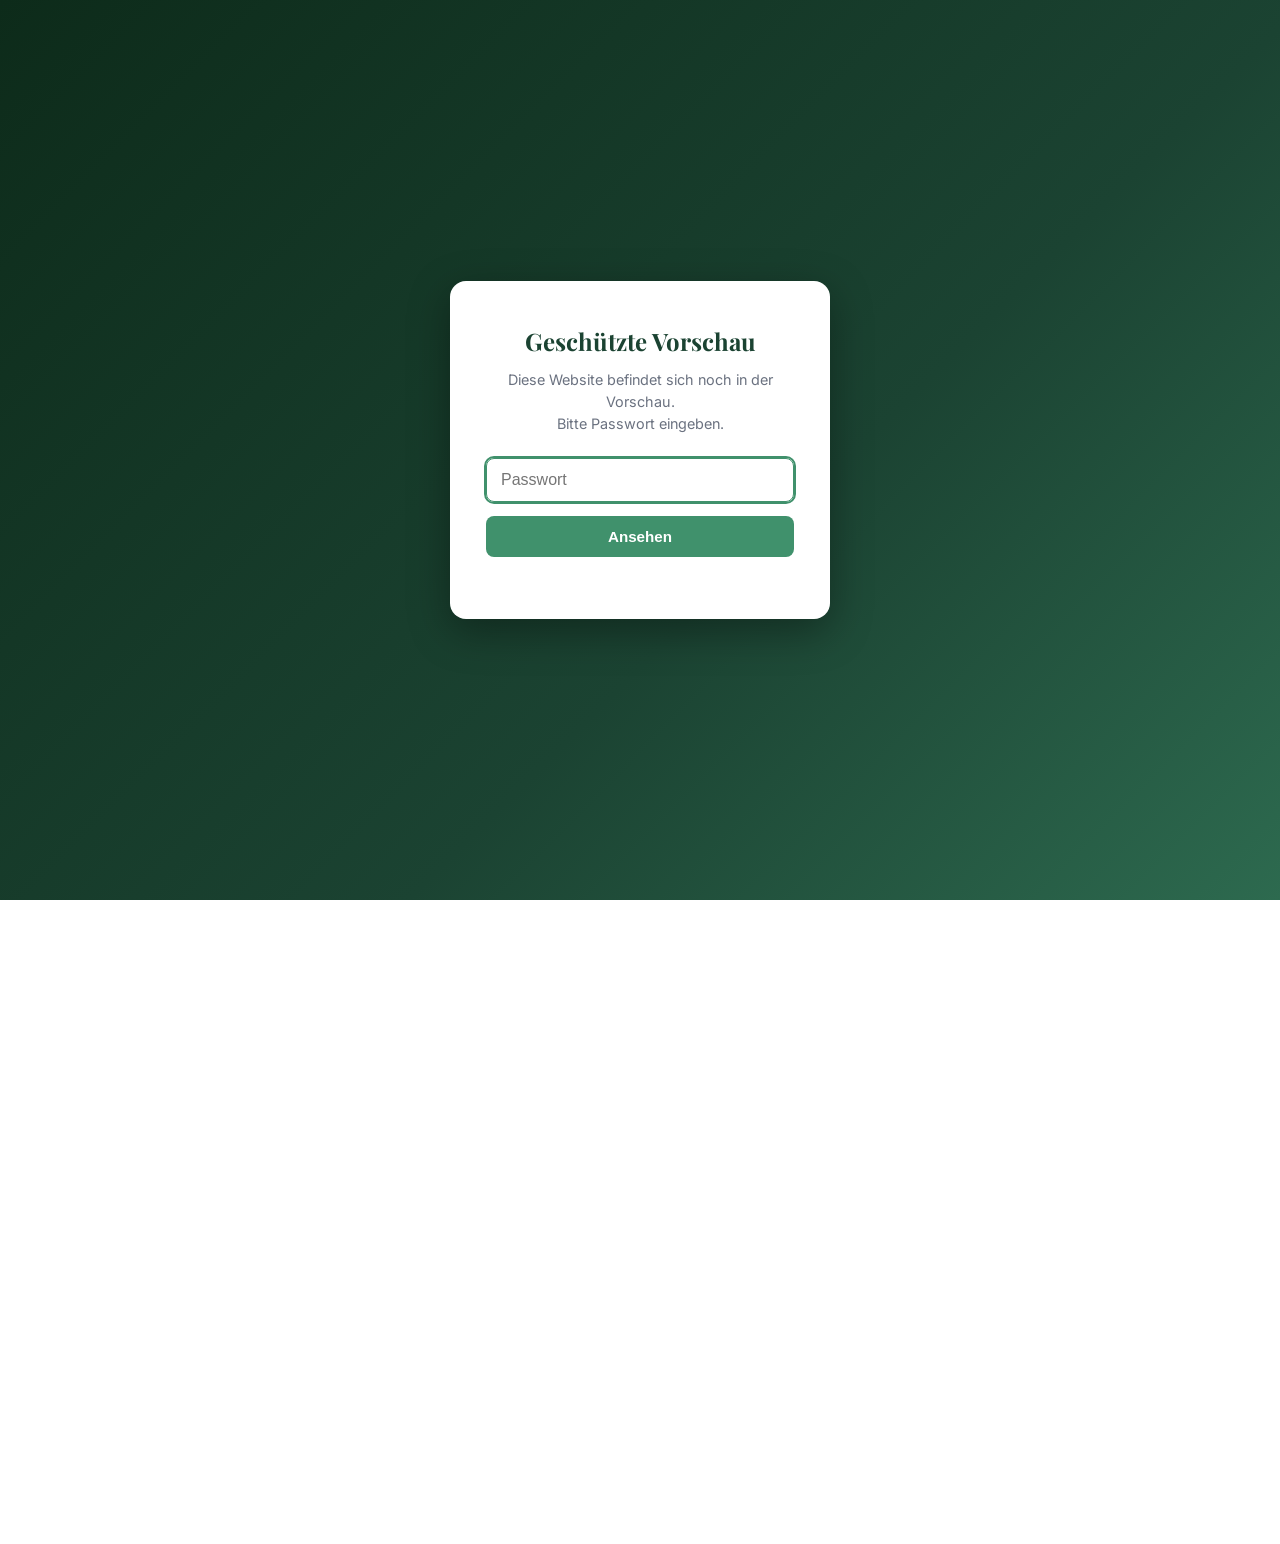
<file: scan.html>
<!DOCTYPE html>
<html lang="de">
<head>
  <meta charset="UTF-8" />
  <meta name="viewport" content="width=device-width, initial-scale=1.0" />
  <title>3D-Laserscanning – Geometer Dr. Daxinger</title>
  <meta name="description" content="3D-Laserscanning: berührungslose, hochauflösende Erfassung von Objekten und Bauwerken als Punktwolke." />
  <link rel="preconnect" href="https://fonts.googleapis.com" />
  <link rel="preconnect" href="https://fonts.gstatic.com" crossorigin />
  <link href="https://fonts.googleapis.com/css2?family=Inter:wght@300;400;500;600;700&family=Playfair+Display:wght@600;700&display=swap" rel="stylesheet" />
  <link rel="stylesheet" href="style.css?v=2" />
  <script src="gate.js"></script>
</head>
<body>

  <header class="site-header">
    <nav class="nav container">
      <a href="index.html" class="nav-logo">
        <span class="logo-icon">
          <svg width="28" height="28" viewBox="0 0 28 28" fill="none" xmlns="http://www.w3.org/2000/svg">
            <circle cx="14" cy="14" r="13" stroke="currentColor" stroke-width="1.5"/>
            <line x1="14" y1="1" x2="14" y2="27" stroke="currentColor" stroke-width="1.2"/>
            <line x1="1" y1="14" x2="27" y2="14" stroke="currentColor" stroke-width="1.2"/>
            <circle cx="14" cy="14" r="3" fill="currentColor"/>
          </svg>
        </span>
        <span class="logo-text">Dr. Daxinger</span>
      </a>
      <button class="nav-toggle" id="navToggle" aria-label="Menü öffnen">
        <span></span><span></span><span></span>
      </button>
      <ul class="nav-links" id="navLinks">
        <li><a href="index.html">Start</a></li>
        <li><a href="entstehung.html">Entstehung</a></li>
        <li><a href="leitbild.html">Leitbild</a></li>
        <li><a href="leistungen.html" class="active">Leistungen</a></li>
        <li><a href="kontakt.html">Kontakt & Anfahrt</a></li>
        <li><a href="impressum.html">Impressum</a></li>
      </ul>
    </nav>
  </header>

  <main>
    <section class="page-hero">
      <div class="container">
        <nav class="breadcrumb"><a href="index.html">Start</a><span>/</span><a href="leistungen.html">Leistungen</a><span>/</span><a href="technisch.html">Technische Vermessung</a><span>/</span>3D-Laserscanning</nav>
        <h1>3D-Laserscanning</h1>
        <p>Berührungslose, hochauflösende Erfassung von Objekten und Bauwerken.</p>
      </div>
    </section>

    <section class="section section-light">
      <div class="container">
        <div class="section-grid">
          <div class="service-text-block">
            <p>Eine Reihe von Objekten weist eine unregelmäßige, durch einfache Regelkörper wie Ebene, Kugeloberfläche oder dergleichen nicht beschreibbare Gestalt auf; eine solche Fläche wie etwa eine Statue oder eine Felswand kann nur durch das Messen vieler Einzelpunkte exakt wiedergegeben werden. Dafür werden heute terrestrische 3D-Laserscanner eingesetzt.</p>
            <p>Beim 3D-Laserscanning werden tausende Laserstrahlen je Sekunde zum Objekt gesandt, reflektiert und im Scanner verarbeitet. Als Ergebnis erhält man eine hochgenaue Punktwolke des zu vermessenden Objektes. Diese kann dann weiterverarbeitet werden, um Planunterlagen wie Schnitte, Ansichten oder Volumenmodelle zu bestimmen.</p>
          </div>
          <figure class="service-figure">
            <img src="images/scan.jpg" alt="Vermessungsinstrument auf Stativ – 3D-Laserscanning" />
            <figcaption>Hochpräzise Erfassung im Feld</figcaption>
          </figure>
        </div>
      </div>
    </section>

    <section class="section">
      <div class="container service-nav-wrap">
        <h3>Schwerpunkte der technischen Vermessung</h3>
        <div class="service-nav">
          <a href="lagehoehen.html">Lage-/Höhenpläne</a>
          <a href="bauvermessung.html">Bauvermessung</a>
          <a href="scan.html" class="current">3D-Laserscanning</a>
          <a href="ueberwachung.html">Überwachungsmessung</a>
        </div>
        <div style="margin-top:24px;">
          <a href="technisch.html" class="btn btn-dark">← Zurück zur Technischen Vermessung</a>
        </div>
      </div>
    </section>
  </main>

  <footer class="site-footer">
    <div class="container">
      <div class="footer-top">
        <div class="footer-brand-block">
          <div class="footer-brand">
            <span class="logo-icon">
              <svg width="22" height="22" viewBox="0 0 28 28" fill="none" xmlns="http://www.w3.org/2000/svg">
                <circle cx="14" cy="14" r="13" stroke="currentColor" stroke-width="1.5"/>
                <line x1="14" y1="1" x2="14" y2="27" stroke="currentColor" stroke-width="1.2"/>
                <line x1="1" y1="14" x2="27" y2="14" stroke="currentColor" stroke-width="1.2"/>
                <circle cx="14" cy="14" r="3" fill="currentColor"/>
              </svg>
            </span>
            <span>Geometer Dr. Daxinger</span>
          </div>
          <p>
            Zivilgeometer Vermessungsbüro<br/>
            Dipl.-Ing. Dr. techn. W. Daxinger<br/>
            Ziviltechnikergesellschaft
          </p>
        </div>
        <div class="footer-col">
          <h4>Leistungen</h4>
          <ul>
            <li><a href="kataster.html">Katastervermessung</a></li>
            <li><a href="technisch.html">Technische Vermessung</a></li>
            <li><a href="hydrografie.html">Hydrografie</a></li>
            <li><a href="vertretung.html">Vertretung</a></li>
            <li><a href="consulting.html">Consulting</a></li>
          </ul>
        </div>
        <div class="footer-col">
          <h4>Kontakt</h4>
          <ul>
            <li><p>Wögererweg 13<br/>A-4400 Garsten</p></li>
            <li><a href="tel:+4372525347">07252 531 47</a></li>
            <li><a href="mailto:office@daxinger.at">office@daxinger.at</a></li>
          </ul>
        </div>
      </div>
      <div class="footer-bottom">
        <p class="footer-copy">© 2024 Dipl.-Ing. Dr. techn. W. Daxinger · Zivilgeometer · Garsten</p>
        <nav class="footer-nav">
          <a href="impressum.html">Impressum</a>
          <a href="kontakt.html">Kontakt</a>
        </nav>
      </div>
    </div>
  </footer>

  <script src="main.js"></script>
</body>
</html>
</file>
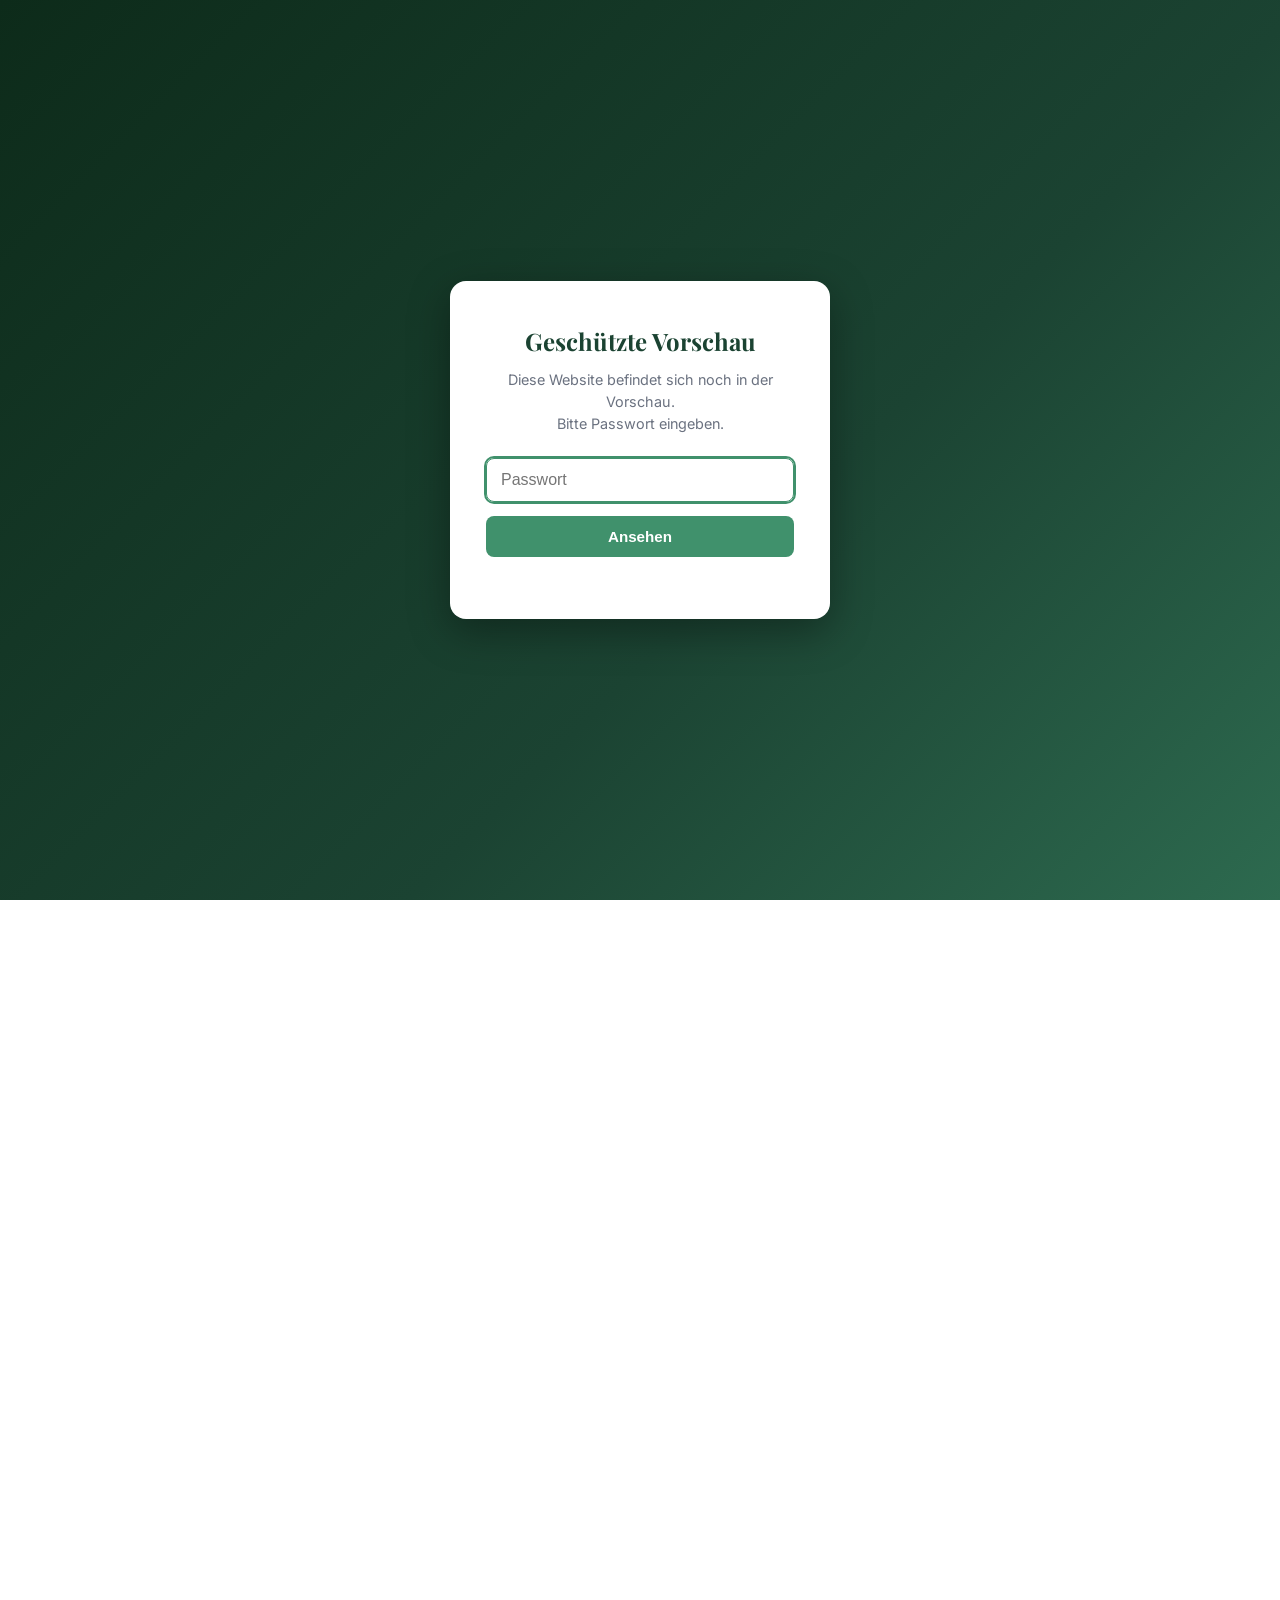
<file: technisch.html>
<!DOCTYPE html>
<html lang="de">
<head>
  <meta charset="UTF-8" />
  <meta name="viewport" content="width=device-width, initial-scale=1.0" />
  <title>Technische Vermessung – Geometer Dr. Daxinger</title>
  <meta name="description" content="Technische Vermessung: Lage-/Höhenpläne, Bauvermessung, 3D-Laserscanning und Überwachungsmessung." />
  <link rel="preconnect" href="https://fonts.googleapis.com" />
  <link rel="preconnect" href="https://fonts.gstatic.com" crossorigin />
  <link href="https://fonts.googleapis.com/css2?family=Inter:wght@300;400;500;600;700&family=Playfair+Display:wght@600;700&display=swap" rel="stylesheet" />
  <link rel="stylesheet" href="style.css?v=2" />
  <script src="gate.js"></script>
</head>
<body>

  <header class="site-header">
    <nav class="nav container">
      <a href="index.html" class="nav-logo">
        <span class="logo-icon">
          <svg width="28" height="28" viewBox="0 0 28 28" fill="none" xmlns="http://www.w3.org/2000/svg">
            <circle cx="14" cy="14" r="13" stroke="currentColor" stroke-width="1.5"/>
            <line x1="14" y1="1" x2="14" y2="27" stroke="currentColor" stroke-width="1.2"/>
            <line x1="1" y1="14" x2="27" y2="14" stroke="currentColor" stroke-width="1.2"/>
            <circle cx="14" cy="14" r="3" fill="currentColor"/>
          </svg>
        </span>
        <span class="logo-text">Dr. Daxinger</span>
      </a>
      <button class="nav-toggle" id="navToggle" aria-label="Menü öffnen">
        <span></span><span></span><span></span>
      </button>
      <ul class="nav-links" id="navLinks">
        <li><a href="index.html">Start</a></li>
        <li><a href="entstehung.html">Entstehung</a></li>
        <li><a href="leitbild.html">Leitbild</a></li>
        <li><a href="leistungen.html" class="active">Leistungen</a></li>
        <li><a href="kontakt.html">Kontakt & Anfahrt</a></li>
        <li><a href="impressum.html">Impressum</a></li>
      </ul>
    </nav>
  </header>

  <main>
    <section class="page-hero">
      <div class="container">
        <nav class="breadcrumb"><a href="index.html">Start</a><span>/</span><a href="leistungen.html">Leistungen</a><span>/</span>Technische Vermessung</nav>
        <h1>Technische Vermessung</h1>
        <p>Vermessungstechnische Datenerfassung als Grundlage für Planung, Bau und Überwachung.</p>
      </div>
    </section>

    <section class="section section-light">
      <div class="container">
        <div class="section-grid">
          <div class="service-text-block">
            <p>Dazu gehören vermessungstechnische Datenerfassung als Planungsgrundlage, wie etwa Lage-/Höhenpläne und Bestandspläne; aber auch die baubegleitende Vermessung samt Kontrollen und Volumen-/Massenermittlungen.</p>
            <p>Durch moderne Messmethoden wie Laserscanning und GPS hat sich hier die Zahl der Anwendungen erhöht. Zur technischen Vermessung gehört aber auch die Überwachung bestehender Gebäude und Baustrukturen, um frühzeitig Schädigungen zu erkennen oder diese nachhaltig zu dokumentieren (Beweisaufnahmen).</p>
          </div>
          <figure class="service-figure">
            <img src="images/impressum.jpg" alt="Technische Vermessung mit Totalstation" />
            <figcaption>Messung mit moderner Totalstation</figcaption>
          </figure>
        </div>
      </div>
    </section>

    <section class="section">
      <div class="container">
        <div class="subservice-head">
          <p class="section-label">Teilbereiche</p>
          <h2 class="section-title">Schwerpunkte der technischen Vermessung</h2>
        </div>
        <div class="services-grid">
          <a href="lagehoehen.html" class="service-card">
            <div class="service-icon">
              <svg viewBox="0 0 24 24" fill="none" stroke="currentColor" stroke-width="1.8" stroke-linecap="round" stroke-linejoin="round">
                <path d="M14 2H6a2 2 0 0 0-2 2v16a2 2 0 0 0 2 2h12a2 2 0 0 0 2-2V8z"/><polyline points="14 2 14 8 20 8"/><line x1="16" y1="13" x2="8" y2="13"/><line x1="16" y1="17" x2="8" y2="17"/>
              </svg>
            </div>
            <h3>Lage-/Höhenpläne</h3>
            <p>Vermessungstechnische Datenerfassung als Planungsgrundlage – Lage- und Höhenpläne sowie Bestandspläne.</p>
          </a>
          <a href="bauvermessung.html" class="service-card">
            <div class="service-icon">
              <svg viewBox="0 0 24 24" fill="none" stroke="currentColor" stroke-width="1.8" stroke-linecap="round" stroke-linejoin="round">
                <path d="M3 21h18"/><path d="M5 21V7l8-4v18"/><path d="M19 21V11l-6-4"/><line x1="9" y1="9" x2="9" y2="9"/><line x1="9" y1="13" x2="9" y2="13"/>
              </svg>
            </div>
            <h3>Bauvermessung</h3>
            <p>Baubegleitende Vermessung samt Absteckungen, Kontrollen und Volumen-/Massenermittlungen.</p>
          </a>
          <a href="scan.html" class="service-card">
            <div class="service-icon">
              <svg viewBox="0 0 24 24" fill="none" stroke="currentColor" stroke-width="1.8" stroke-linecap="round" stroke-linejoin="round">
                <circle cx="12" cy="12" r="3"/><path d="M12 2v3"/><path d="M12 19v3"/><path d="M2 12h3"/><path d="M19 12h3"/><path d="M4.9 4.9l2.1 2.1"/><path d="M17 17l2.1 2.1"/><path d="M19.1 4.9L17 7"/><path d="M7 17l-2.1 2.1"/>
              </svg>
            </div>
            <h3>3D-Laserscanning</h3>
            <p>Hochauflösende, berührungslose Erfassung von Objekten und Bauwerken mit moderner Laserscanning-Technologie.</p>
          </a>
          <a href="ueberwachung.html" class="service-card">
            <div class="service-icon">
              <svg viewBox="0 0 24 24" fill="none" stroke="currentColor" stroke-width="1.8" stroke-linecap="round" stroke-linejoin="round">
                <path d="M22 12h-4l-3 9L9 3l-3 9H2"/>
              </svg>
            </div>
            <h3>Überwachungsmessung</h3>
            <p>Überwachung von Gebäuden und Baustrukturen zur frühzeitigen Erkennung und Dokumentation von Schädigungen (Beweisaufnahmen).</p>
          </a>
        </div>
      </div>
    </section>

    <section class="section section-light">
      <div class="container service-nav-wrap">
        <h3>Weitere Leistungen</h3>
        <div class="service-nav">
          <a href="kataster.html">Katastervermessung</a>
          <a href="technisch.html" class="current">Technische Vermessung</a>
          <a href="hydrografie.html">Hydrografie</a>
          <a href="vertretung.html">Vertretung</a>
          <a href="consulting.html">Consulting</a>
        </div>
      </div>
    </section>
  </main>

  <footer class="site-footer">
    <div class="container">
      <div class="footer-top">
        <div class="footer-brand-block">
          <div class="footer-brand">
            <span class="logo-icon">
              <svg width="22" height="22" viewBox="0 0 28 28" fill="none" xmlns="http://www.w3.org/2000/svg">
                <circle cx="14" cy="14" r="13" stroke="currentColor" stroke-width="1.5"/>
                <line x1="14" y1="1" x2="14" y2="27" stroke="currentColor" stroke-width="1.2"/>
                <line x1="1" y1="14" x2="27" y2="14" stroke="currentColor" stroke-width="1.2"/>
                <circle cx="14" cy="14" r="3" fill="currentColor"/>
              </svg>
            </span>
            <span>Geometer Dr. Daxinger</span>
          </div>
          <p>
            Zivilgeometer Vermessungsbüro<br/>
            Dipl.-Ing. Dr. techn. W. Daxinger<br/>
            Ziviltechnikergesellschaft
          </p>
        </div>
        <div class="footer-col">
          <h4>Leistungen</h4>
          <ul>
            <li><a href="kataster.html">Katastervermessung</a></li>
            <li><a href="technisch.html">Technische Vermessung</a></li>
            <li><a href="hydrografie.html">Hydrografie</a></li>
            <li><a href="vertretung.html">Vertretung</a></li>
            <li><a href="consulting.html">Consulting</a></li>
          </ul>
        </div>
        <div class="footer-col">
          <h4>Kontakt</h4>
          <ul>
            <li><p>Wögererweg 13<br/>A-4400 Garsten</p></li>
            <li><a href="tel:+4372525347">07252 531 47</a></li>
            <li><a href="mailto:office@daxinger.at">office@daxinger.at</a></li>
          </ul>
        </div>
      </div>
      <div class="footer-bottom">
        <p class="footer-copy">© 2024 Dipl.-Ing. Dr. techn. W. Daxinger · Zivilgeometer · Garsten</p>
        <nav class="footer-nav">
          <a href="impressum.html">Impressum</a>
          <a href="kontakt.html">Kontakt</a>
        </nav>
      </div>
    </div>
  </footer>

  <script src="main.js"></script>
</body>
</html>
</file>
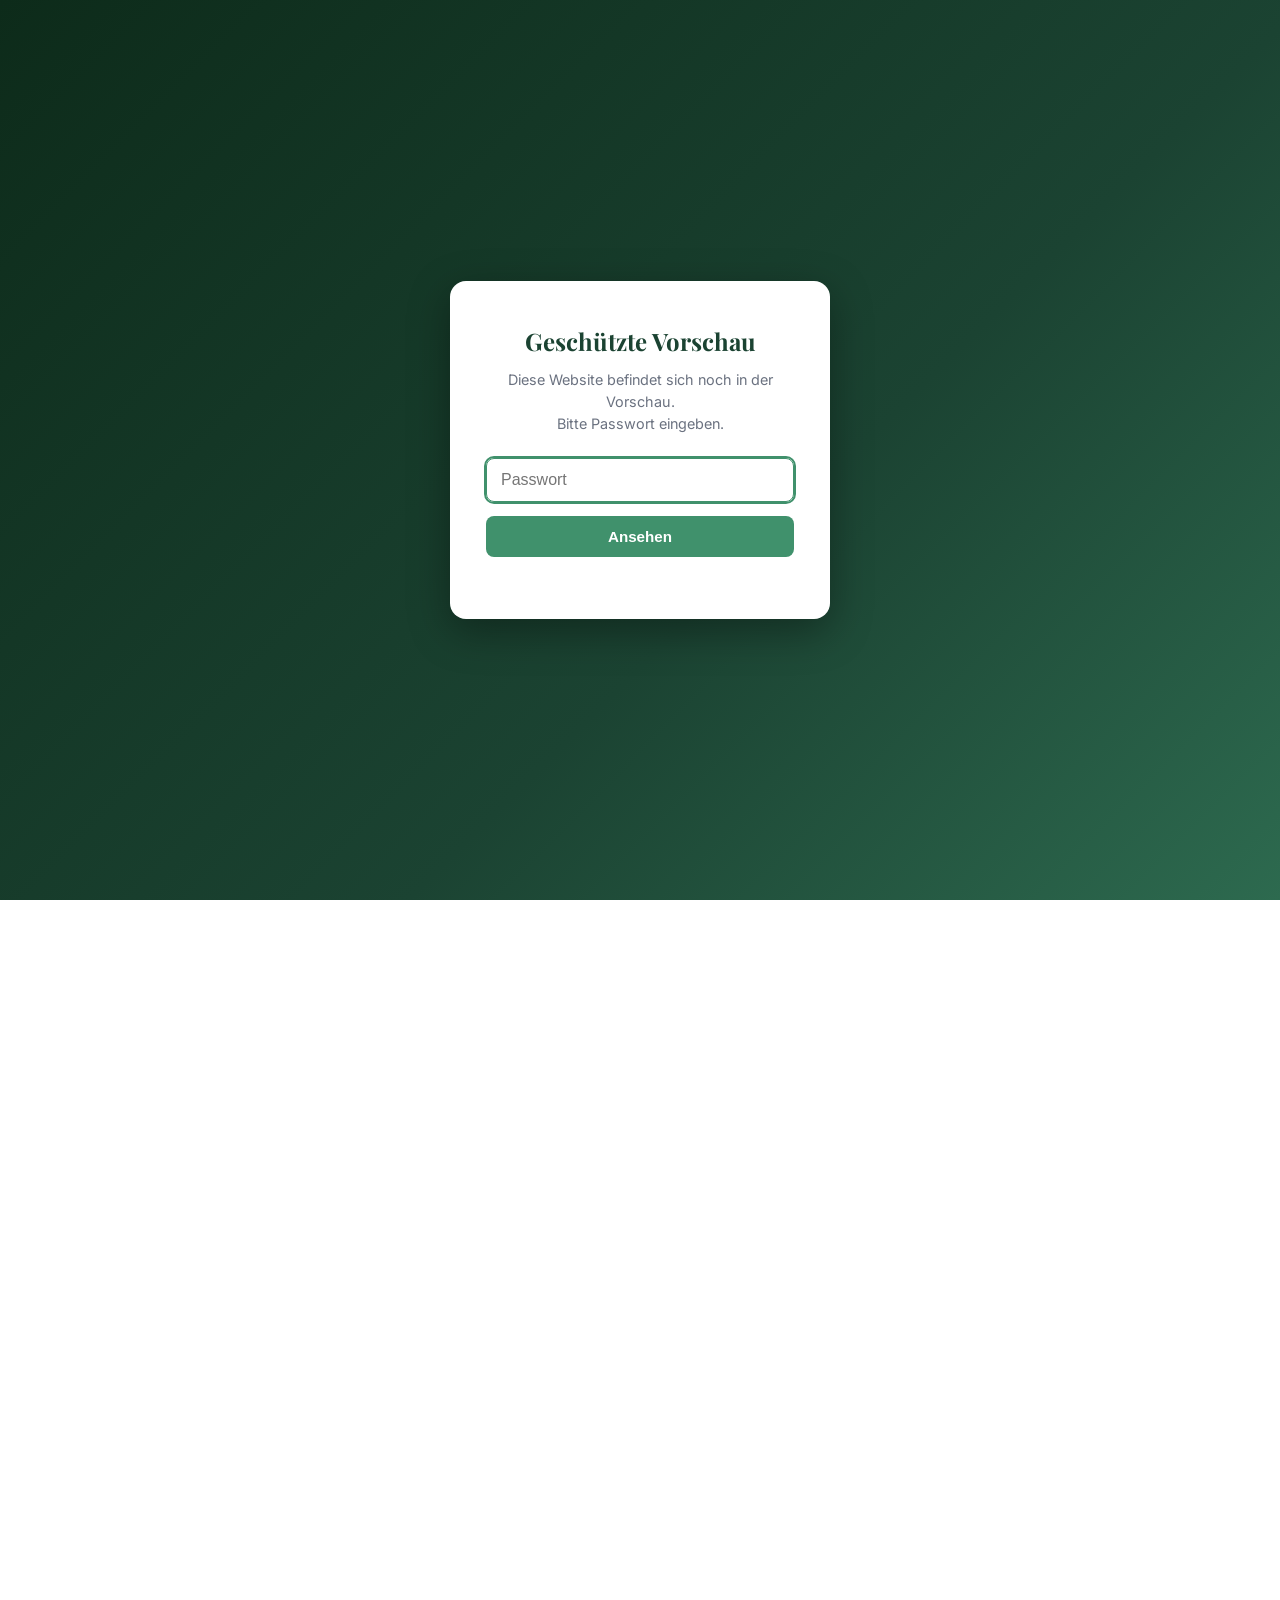
<file: ueberwachung.html>
<!DOCTYPE html>
<html lang="de">
<head>
  <meta charset="UTF-8" />
  <meta name="viewport" content="width=device-width, initial-scale=1.0" />
  <title>Überwachungsmessung – Geometer Dr. Daxinger</title>
  <meta name="description" content="Überwachungsmessung: Setzungs- und Deformationsmessungen zur frühzeitigen Erkennung und Dokumentation von Schädigungen." />
  <link rel="preconnect" href="https://fonts.googleapis.com" />
  <link rel="preconnect" href="https://fonts.gstatic.com" crossorigin />
  <link href="https://fonts.googleapis.com/css2?family=Inter:wght@300;400;500;600;700&family=Playfair+Display:wght@600;700&display=swap" rel="stylesheet" />
  <link rel="stylesheet" href="style.css?v=2" />
  <script src="gate.js"></script>
</head>
<body>

  <header class="site-header">
    <nav class="nav container">
      <a href="index.html" class="nav-logo">
        <span class="logo-icon">
          <svg width="28" height="28" viewBox="0 0 28 28" fill="none" xmlns="http://www.w3.org/2000/svg">
            <circle cx="14" cy="14" r="13" stroke="currentColor" stroke-width="1.5"/>
            <line x1="14" y1="1" x2="14" y2="27" stroke="currentColor" stroke-width="1.2"/>
            <line x1="1" y1="14" x2="27" y2="14" stroke="currentColor" stroke-width="1.2"/>
            <circle cx="14" cy="14" r="3" fill="currentColor"/>
          </svg>
        </span>
        <span class="logo-text">Dr. Daxinger</span>
      </a>
      <button class="nav-toggle" id="navToggle" aria-label="Menü öffnen">
        <span></span><span></span><span></span>
      </button>
      <ul class="nav-links" id="navLinks">
        <li><a href="index.html">Start</a></li>
        <li><a href="entstehung.html">Entstehung</a></li>
        <li><a href="leitbild.html">Leitbild</a></li>
        <li><a href="leistungen.html" class="active">Leistungen</a></li>
        <li><a href="kontakt.html">Kontakt & Anfahrt</a></li>
        <li><a href="impressum.html">Impressum</a></li>
      </ul>
    </nav>
  </header>

  <main>
    <section class="page-hero">
      <div class="container">
        <nav class="breadcrumb"><a href="index.html">Start</a><span>/</span><a href="leistungen.html">Leistungen</a><span>/</span><a href="technisch.html">Technische Vermessung</a><span>/</span>Überwachungsmessung</nav>
        <h1>Überwachungsmessung</h1>
        <p>Setzungen, Verformungen und Schädigungen frühzeitig erkennen und dokumentieren.</p>
      </div>
    </section>

    <section class="section section-light">
      <div class="container">
        <div class="section-grid">
          <div class="service-text-block">
            <p>Der Geodät wird seit jeher zur exakten Bestimmung auftretender Bewegungen und Setzungen von Bauwerken herangezogen. Diese können hochgenau mit klassischen Methoden wie Nivellement, terrestrischer Netzbeobachtung, Einsatz von Rissmonitoren, Distometer usw. erfasst werden. Bei größeren Strukturen und größeren Bewegungen werden auch GPS-Instrumente eingesetzt.</p>
            <p>Diese klassische Vorgangsweise hat jedoch einen entscheidenden Nachteil: Bewegungen werden meist in diskreten Messintervallen erfasst und können nur festgestellt, nicht aber prädiziert und folglich vermieden werden.</p>
            <p>Bei Einsatz von Beschleunigungsaufnehmern kann das Response-Verhalten einer Gebäudestruktur auf Einwirkungen von baubedingten Erschütterungen vorab bestimmt werden und beabsichtigte Bauvorhaben können angepasst werden. Folglich ist eine Schadensprävention und Abwendung von nachhaltigen Schädigungen der Bausubstanz gegeben. Dies bewirkt kürzere Bauzeiten und den Wegfall von Schadenersatzleistungen.</p>
          </div>
          <figure class="service-figure">
            <img src="images/ueberwachung.jpg" alt="Überwachungsmessung im Gelände" />
            <figcaption>Wiederkehrende Präzisionsmessung</figcaption>
          </figure>
        </div>
      </div>
    </section>

    <section class="section">
      <div class="container service-nav-wrap">
        <h3>Schwerpunkte der technischen Vermessung</h3>
        <div class="service-nav">
          <a href="lagehoehen.html">Lage-/Höhenpläne</a>
          <a href="bauvermessung.html">Bauvermessung</a>
          <a href="scan.html">3D-Laserscanning</a>
          <a href="ueberwachung.html" class="current">Überwachungsmessung</a>
        </div>
        <div style="margin-top:24px;">
          <a href="technisch.html" class="btn btn-dark">← Zurück zur Technischen Vermessung</a>
        </div>
      </div>
    </section>
  </main>

  <footer class="site-footer">
    <div class="container">
      <div class="footer-top">
        <div class="footer-brand-block">
          <div class="footer-brand">
            <span class="logo-icon">
              <svg width="22" height="22" viewBox="0 0 28 28" fill="none" xmlns="http://www.w3.org/2000/svg">
                <circle cx="14" cy="14" r="13" stroke="currentColor" stroke-width="1.5"/>
                <line x1="14" y1="1" x2="14" y2="27" stroke="currentColor" stroke-width="1.2"/>
                <line x1="1" y1="14" x2="27" y2="14" stroke="currentColor" stroke-width="1.2"/>
                <circle cx="14" cy="14" r="3" fill="currentColor"/>
              </svg>
            </span>
            <span>Geometer Dr. Daxinger</span>
          </div>
          <p>
            Zivilgeometer Vermessungsbüro<br/>
            Dipl.-Ing. Dr. techn. W. Daxinger<br/>
            Ziviltechnikergesellschaft
          </p>
        </div>
        <div class="footer-col">
          <h4>Leistungen</h4>
          <ul>
            <li><a href="kataster.html">Katastervermessung</a></li>
            <li><a href="technisch.html">Technische Vermessung</a></li>
            <li><a href="hydrografie.html">Hydrografie</a></li>
            <li><a href="vertretung.html">Vertretung</a></li>
            <li><a href="consulting.html">Consulting</a></li>
          </ul>
        </div>
        <div class="footer-col">
          <h4>Kontakt</h4>
          <ul>
            <li><p>Wögererweg 13<br/>A-4400 Garsten</p></li>
            <li><a href="tel:+4372525347">07252 531 47</a></li>
            <li><a href="mailto:office@daxinger.at">office@daxinger.at</a></li>
          </ul>
        </div>
      </div>
      <div class="footer-bottom">
        <p class="footer-copy">© 2024 Dipl.-Ing. Dr. techn. W. Daxinger · Zivilgeometer · Garsten</p>
        <nav class="footer-nav">
          <a href="impressum.html">Impressum</a>
          <a href="kontakt.html">Kontakt</a>
        </nav>
      </div>
    </div>
  </footer>

  <script src="main.js"></script>
</body>
</html>
</file>
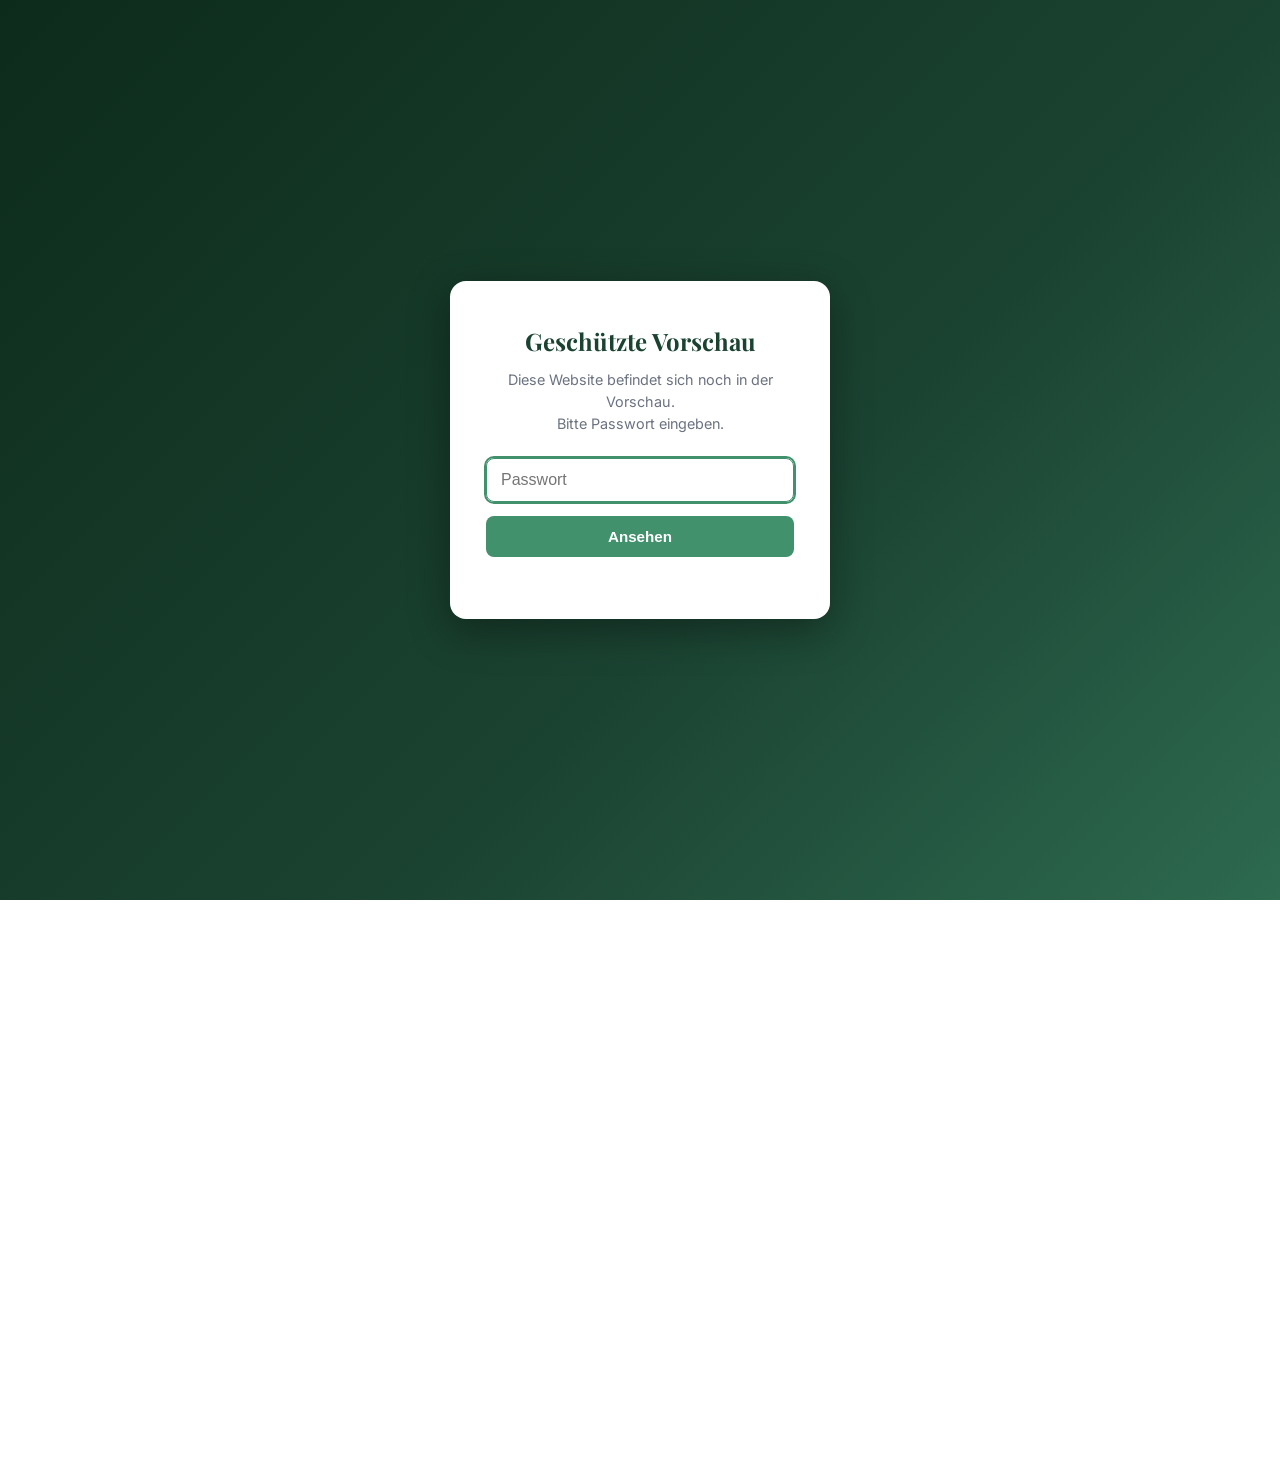
<file: vertretung.html>
<!DOCTYPE html>
<html lang="de">
<head>
  <meta charset="UTF-8" />
  <meta name="viewport" content="width=device-width, initial-scale=1.0" />
  <title>Vertretung – Geometer Dr. Daxinger</title>
  <meta name="description" content="Vertretung: ein Ansprechpartner für Ihr gesamtes Projekt – von der Umwidmung bis zum fertigen Bauobjekt." />
  <link rel="preconnect" href="https://fonts.googleapis.com" />
  <link rel="preconnect" href="https://fonts.gstatic.com" crossorigin />
  <link href="https://fonts.googleapis.com/css2?family=Inter:wght@300;400;500;600;700&family=Playfair+Display:wght@600;700&display=swap" rel="stylesheet" />
  <link rel="stylesheet" href="style.css?v=2" />
  <script src="gate.js"></script>
</head>
<body>

  <header class="site-header">
    <nav class="nav container">
      <a href="index.html" class="nav-logo">
        <span class="logo-icon">
          <svg width="28" height="28" viewBox="0 0 28 28" fill="none" xmlns="http://www.w3.org/2000/svg">
            <circle cx="14" cy="14" r="13" stroke="currentColor" stroke-width="1.5"/>
            <line x1="14" y1="1" x2="14" y2="27" stroke="currentColor" stroke-width="1.2"/>
            <line x1="1" y1="14" x2="27" y2="14" stroke="currentColor" stroke-width="1.2"/>
            <circle cx="14" cy="14" r="3" fill="currentColor"/>
          </svg>
        </span>
        <span class="logo-text">Dr. Daxinger</span>
      </a>
      <button class="nav-toggle" id="navToggle" aria-label="Menü öffnen">
        <span></span><span></span><span></span>
      </button>
      <ul class="nav-links" id="navLinks">
        <li><a href="index.html">Start</a></li>
        <li><a href="entstehung.html">Entstehung</a></li>
        <li><a href="leitbild.html">Leitbild</a></li>
        <li><a href="leistungen.html" class="active">Leistungen</a></li>
        <li><a href="kontakt.html">Kontakt & Anfahrt</a></li>
        <li><a href="impressum.html">Impressum</a></li>
      </ul>
    </nav>
  </header>

  <main>
    <section class="page-hero">
      <div class="container">
        <nav class="breadcrumb"><a href="index.html">Start</a><span>/</span><a href="leistungen.html">Leistungen</a><span>/</span>Vertretung</nav>
        <h1>Vertretung</h1>
        <p>Ein Ansprechpartner für Ihr gesamtes Projekt.</p>
      </div>
    </section>

    <section class="section section-light">
      <div class="container">
        <div class="section-grid">
          <div class="service-text-block">
            <p>Gerade institutionelle Auftraggeber wie Bauträger oder Wohnungsgenossenschaften verfolgen das Ein-Ansprechpartner-Konzept, um sich auf ihre eigentliche Kernkompetenz konzentrieren zu können, und geben nur das zu erreichende Ziel vor.</p>
            <p>So begleiten wir etwa Bauprojekte nicht nur mit den notwendigen Vermessungsarbeiten wie Geländeaufnahme, Grundteilung und später die Bauabsteckung und Kontrollmessungen; wir betreuen vielfach im Auftrag unserer Kunden weiterführende Projektabschnitte von der Umwidmung bis zum fertigen Bauobjekt, organisieren Entwässerungskonzepte, geologische Gutachten und Waldteilungsbewilligungen, oder kümmern uns um die Verlegung einer Hochspannungsleitung.</p>
          </div>
          <figure class="service-figure">
            <img src="images/vertretung.jpg" alt="Projektbesprechung im Gelände – Vertretung" />
            <figcaption>Gemeinsame Projektbesprechung vor Ort</figcaption>
          </figure>
        </div>
      </div>
    </section>

    <section class="section">
      <div class="container service-nav-wrap">
        <h3>Weitere Leistungen</h3>
        <div class="service-nav">
          <a href="kataster.html">Katastervermessung</a>
          <a href="technisch.html">Technische Vermessung</a>
          <a href="hydrografie.html">Hydrografie</a>
          <a href="vertretung.html" class="current">Vertretung</a>
          <a href="consulting.html">Consulting</a>
        </div>
      </div>
    </section>
  </main>

  <footer class="site-footer">
    <div class="container">
      <div class="footer-top">
        <div class="footer-brand-block">
          <div class="footer-brand">
            <span class="logo-icon">
              <svg width="22" height="22" viewBox="0 0 28 28" fill="none" xmlns="http://www.w3.org/2000/svg">
                <circle cx="14" cy="14" r="13" stroke="currentColor" stroke-width="1.5"/>
                <line x1="14" y1="1" x2="14" y2="27" stroke="currentColor" stroke-width="1.2"/>
                <line x1="1" y1="14" x2="27" y2="14" stroke="currentColor" stroke-width="1.2"/>
                <circle cx="14" cy="14" r="3" fill="currentColor"/>
              </svg>
            </span>
            <span>Geometer Dr. Daxinger</span>
          </div>
          <p>
            Zivilgeometer Vermessungsbüro<br/>
            Dipl.-Ing. Dr. techn. W. Daxinger<br/>
            Ziviltechnikergesellschaft
          </p>
        </div>
        <div class="footer-col">
          <h4>Leistungen</h4>
          <ul>
            <li><a href="kataster.html">Katastervermessung</a></li>
            <li><a href="technisch.html">Technische Vermessung</a></li>
            <li><a href="hydrografie.html">Hydrografie</a></li>
            <li><a href="vertretung.html">Vertretung</a></li>
            <li><a href="consulting.html">Consulting</a></li>
          </ul>
        </div>
        <div class="footer-col">
          <h4>Kontakt</h4>
          <ul>
            <li><p>Wögererweg 13<br/>A-4400 Garsten</p></li>
            <li><a href="tel:+4372525347">07252 531 47</a></li>
            <li><a href="mailto:office@daxinger.at">office@daxinger.at</a></li>
          </ul>
        </div>
      </div>
      <div class="footer-bottom">
        <p class="footer-copy">© 2024 Dipl.-Ing. Dr. techn. W. Daxinger · Zivilgeometer · Garsten</p>
        <nav class="footer-nav">
          <a href="impressum.html">Impressum</a>
          <a href="kontakt.html">Kontakt</a>
        </nav>
      </div>
    </div>
  </footer>

  <script src="main.js"></script>
</body>
</html>
</file>
<file: style.css>
/* ===== CSS VARIABLES ===== */
:root {
  --green-900: #0d2b1a;
  --green-800: #1B4332;
  --green-700: #2d6a4f;
  --green-600: #40916c;
  --green-400: #74c69d;
  --green-200: #b7e4c7;
  --green-50:  #f0faf4;
  --cream:     #fafaf8;
  --white:     #ffffff;
  --gray-900:  #1a1a2e;
  --gray-700:  #374151;
  --gray-500:  #6b7280;
  --gray-300:  #d1d5db;
  --gray-100:  #f3f4f6;

  --font-body: 'Inter', system-ui, sans-serif;
  --font-display: 'Playfair Display', Georgia, serif;

  --radius-sm: 6px;
  --radius-md: 12px;
  --radius-lg: 20px;

  --shadow-sm: 0 1px 3px rgba(0,0,0,.08), 0 1px 2px rgba(0,0,0,.06);
  --shadow-md: 0 4px 16px rgba(0,0,0,.10);
  --shadow-lg: 0 10px 40px rgba(0,0,0,.14);

  --transition: 0.25s ease;
}

/* ===== RESET & BASE ===== */
*, *::before, *::after { box-sizing: border-box; margin: 0; padding: 0; }

html { scroll-behavior: smooth; font-size: 16px; }

body {
  font-family: var(--font-body);
  color: var(--gray-700);
  background: var(--white);
  line-height: 1.7;
  -webkit-font-smoothing: antialiased;
  display: flex;
  flex-direction: column;
  min-height: 100vh;
}

img { max-width: 100%; display: block; }
a  { text-decoration: none; color: inherit; }
address { font-style: normal; }

main { flex: 1 0 auto; }

/* ===== LAYOUT ===== */
.container {
  max-width: 1180px;
  margin: 0 auto;
  padding: 0 24px;
}

.section {
  padding: 80px 0;
}

.section-light { background: var(--cream); }
.section-dark  { background: var(--green-800); color: var(--white); }
.section-green { background: var(--green-900); color: var(--white); }

.section-center { text-align: center; max-width: 640px; margin: 0 auto 56px; }

.section-label {
  display: inline-block;
  font-size: 0.75rem;
  font-weight: 600;
  letter-spacing: .12em;
  text-transform: uppercase;
  color: var(--green-600);
  margin-bottom: 12px;
}
.section-label-light { color: var(--green-400); }

.section-title {
  font-family: var(--font-display);
  font-size: clamp(1.75rem, 3vw, 2.5rem);
  font-weight: 700;
  line-height: 1.2;
  color: var(--green-800);
  margin-bottom: 20px;
}
.section-title-light { color: var(--white); }

.section-intro {
  font-size: 1.05rem;
  color: var(--gray-500);
  max-width: 560px;
  margin: 0 auto;
}

/* ===== NAVIGATION ===== */
.site-header {
  position: sticky;
  top: 0;
  z-index: 100;
  background: rgba(255,255,255,0.95);
  backdrop-filter: blur(12px);
  -webkit-backdrop-filter: blur(12px);
  border-bottom: 1px solid var(--gray-300);
}

.nav {
  display: flex;
  align-items: center;
  justify-content: space-between;
  height: 68px;
}

.nav-logo {
  display: flex;
  align-items: center;
  gap: 10px;
  color: var(--green-800);
  font-weight: 600;
  font-size: 1rem;
}

.logo-icon {
  display: flex;
  align-items: center;
  color: var(--green-600);
}

.nav-links {
  display: flex;
  list-style: none;
  gap: 4px;
}

.nav-links a {
  display: block;
  padding: 8px 14px;
  border-radius: var(--radius-sm);
  font-size: 0.875rem;
  font-weight: 500;
  color: var(--gray-700);
  transition: background var(--transition), color var(--transition);
}
.nav-links a:hover,
.nav-links a.active {
  background: var(--green-50);
  color: var(--green-700);
}

.nav-toggle {
  display: none;
  flex-direction: column;
  gap: 5px;
  background: none;
  border: none;
  cursor: pointer;
  padding: 6px;
}
.nav-toggle span {
  display: block;
  width: 24px;
  height: 2px;
  background: var(--green-800);
  border-radius: 2px;
  transition: transform var(--transition), opacity var(--transition);
}

/* ===== HOMEPAGE HERO ===== */
.hero {
  position: relative;
  display: grid;
  grid-template-columns: 1.05fr 0.95fr;
  align-items: stretch;
  overflow: hidden;
  min-height: 560px;
}

.hero-bg {
  position: absolute;
  inset: 0;
  background: linear-gradient(135deg, var(--green-900) 0%, var(--green-800) 50%, var(--green-700) 100%);
  z-index: 0;
}
.hero-bg::after {
  content: '';
  position: absolute;
  inset: 0;
  background-image:
    radial-gradient(circle at 20% 80%, rgba(116,198,157,.12) 0%, transparent 50%),
    radial-gradient(circle at 80% 20%, rgba(116,198,157,.08) 0%, transparent 40%);
}

.hero-content {
  position: relative;
  z-index: 2;
  padding: 64px 48px 64px 24px;
  max-width: 600px;
  margin-left: auto;
  align-self: center;
}

.hero-label {
  font-size: 0.75rem;
  font-weight: 600;
  letter-spacing: .14em;
  text-transform: uppercase;
  color: var(--green-400);
  margin-bottom: 20px;
}

.hero-title {
  font-family: var(--font-display);
  font-size: clamp(2.8rem, 5vw, 4.5rem);
  font-weight: 700;
  line-height: 1.1;
  color: var(--white);
  margin-bottom: 28px;
}

.hero-sub {
  font-size: 1rem;
  color: var(--green-200);
  line-height: 1.8;
  margin-bottom: 44px;
}

.hero-actions {
  display: flex;
  gap: 14px;
  flex-wrap: wrap;
}

.hero-image-wrap {
  position: relative;
  z-index: 2;
  min-height: 400px;
  overflow: hidden;
  animation: heroWipe 1.2s cubic-bezier(.22,.61,.36,1) both;
}

.hero-img {
  width: 100%;
  height: 100%;
  object-fit: cover;
  object-position: center;
  animation:
    heroZoomIn 1.6s cubic-bezier(.22,.61,.36,1) both,
    heroDrift 18s ease-in-out 1.6s infinite alternate;
}

/* Image wipes in from the right edge */
@keyframes heroWipe {
  0%   { opacity: 0; clip-path: inset(0 0 0 100%); }
  100% { opacity: 1; clip-path: inset(0 0 0 0%); }
}

/* Settles from a slight zoom on load */
@keyframes heroZoomIn {
  0%   { transform: scale(1.18); }
  100% { transform: scale(1); }
}

/* Subtle continuous life after the intro */
@keyframes heroDrift {
  0%   { transform: scale(1); }
  100% { transform: scale(1.06); }
}

@media (prefers-reduced-motion: reduce) {
  .hero-image-wrap { animation: none; }
  .hero-img { animation: none; }
}
.hero-image-wrap::after {
  content: '';
  position: absolute;
  inset: 0;
  background: linear-gradient(120deg, rgba(13,43,26,.45) 0%, rgba(13,43,26,0) 35%);
  pointer-events: none;
}

/* ===== INNER PAGE HEADER BANNER ===== */
.page-hero {
  position: relative;
  background: linear-gradient(135deg, var(--green-900) 0%, var(--green-800) 60%, var(--green-700) 100%);
  color: var(--white);
  padding: 72px 0 64px;
  overflow: hidden;
}
.page-hero::before {
  content: '';
  position: absolute;
  top: 50%;
  right: -60px;
  transform: translateY(-50%);
  width: 540px;
  height: 240px;
  background: url('images/adler-logo.jpg') center/contain no-repeat;
  opacity: 0.30;
  mix-blend-mode: screen;
  -webkit-mask-image: radial-gradient(ellipse 60% 65% at 55% 50%, #000 35%, transparent 72%);
  mask-image: radial-gradient(ellipse 60% 65% at 55% 50%, #000 35%, transparent 72%);
  pointer-events: none;
}
.page-hero .container { position: relative; z-index: 2; }

.breadcrumb {
  font-size: 0.8rem;
  color: var(--green-400);
  margin-bottom: 14px;
  display: flex;
  gap: 8px;
  align-items: center;
}
.breadcrumb a { color: var(--green-400); transition: color var(--transition); }
.breadcrumb a:hover { color: var(--white); }
.breadcrumb span { color: var(--green-200); opacity: .6; }

.page-hero h1 {
  font-family: var(--font-display);
  font-size: clamp(2rem, 4vw, 3rem);
  font-weight: 700;
  line-height: 1.15;
  margin-bottom: 14px;
}
.page-hero p {
  font-size: 1.05rem;
  color: var(--green-200);
  max-width: 620px;
}

/* ===== BUTTONS ===== */
.btn {
  display: inline-flex;
  align-items: center;
  gap: 8px;
  padding: 14px 28px;
  border-radius: var(--radius-sm);
  font-size: 0.9rem;
  font-weight: 600;
  cursor: pointer;
  border: 2px solid transparent;
  transition: all var(--transition);
  white-space: nowrap;
}
.btn-primary {
  background: var(--green-600);
  color: var(--white);
  border-color: var(--green-600);
}
.btn-primary:hover {
  background: var(--green-400);
  border-color: var(--green-400);
  color: var(--green-900);
}
.btn-outline {
  background: transparent;
  color: var(--white);
  border-color: rgba(255,255,255,.4);
}
.btn-outline:hover {
  background: rgba(255,255,255,.1);
  border-color: rgba(255,255,255,.7);
}
.btn-dark {
  background: var(--green-700);
  color: var(--white);
  border-color: var(--green-700);
}
.btn-dark:hover {
  background: var(--green-800);
  border-color: var(--green-800);
}

/* ===== TWO-COLUMN SECTION ===== */
.section-grid {
  display: grid;
  grid-template-columns: 1fr 1fr;
  gap: 64px;
  align-items: center;
}
.section-text p {
  margin-bottom: 16px;
  font-size: 1rem;
  color: var(--gray-700);
}

.section-photo {
  border-radius: var(--radius-lg);
  overflow: hidden;
  box-shadow: var(--shadow-lg);
}
.section-photo img { width: 100%; height: 100%; object-fit: cover; }
.photo-caption {
  font-size: 0.8rem;
  color: var(--gray-500);
  margin-top: 10px;
  text-align: center;
}

.card-highlight {
  background: var(--white);
  border-radius: var(--radius-lg);
  padding: 40px;
  box-shadow: var(--shadow-lg);
  border: 1px solid var(--gray-100);
}
.highlight-stat { display: flex; flex-direction: column; margin-bottom: 28px; }
.stat-num {
  font-size: 0.85rem; font-weight: 600; text-transform: uppercase;
  letter-spacing: .1em; color: var(--green-600);
}
.stat-label {
  font-family: var(--font-display); font-size: 1.8rem; font-weight: 700;
  color: var(--green-800); margin: 4px 0 8px;
}
.stat-desc { font-size: 0.9rem; color: var(--gray-500); line-height: 1.6; }
.highlight-badges { display: flex; flex-wrap: wrap; gap: 8px; }
.badge {
  background: var(--green-50); color: var(--green-700);
  border: 1px solid var(--green-200); padding: 6px 14px;
  border-radius: 100px; font-size: 0.8rem; font-weight: 600;
}

/* ===== LEITBILD ===== */
.leitbild-grid {
  display: grid;
  grid-template-columns: 1fr 1.4fr;
  gap: 64px;
  align-items: start;
}
.leitbild-quote blockquote {
  font-family: var(--font-display);
  font-size: clamp(1.2rem, 2vw, 1.55rem);
  font-style: italic;
  color: var(--green-200);
  line-height: 1.6;
  margin-bottom: 24px;
  position: relative;
  padding-left: 24px;
}
.leitbild-quote blockquote::before {
  content: '';
  position: absolute;
  left: 0; top: 4px; bottom: 4px;
  width: 3px; background: var(--green-400); border-radius: 3px;
}
.quote-context { font-size: 0.95rem; color: var(--green-200); opacity: 0.85; }
.leitbild-values { display: flex; flex-direction: column; gap: 20px; }
.value-card {
  background: rgba(255,255,255,.07);
  border: 1px solid rgba(255,255,255,.12);
  border-radius: var(--radius-md);
  padding: 28px;
  display: flex; gap: 20px; align-items: flex-start;
  transition: background var(--transition);
}
.value-card:hover { background: rgba(255,255,255,.11); }
.value-icon {
  flex-shrink: 0; width: 40px; height: 40px;
  background: rgba(116,198,157,.15); border-radius: var(--radius-sm);
  display: flex; align-items: center; justify-content: center; color: var(--green-400);
}
.value-icon svg { width: 20px; height: 20px; }
.value-card h3 { font-size: 1rem; font-weight: 700; color: var(--white); margin-bottom: 6px; }
.value-card p { font-size: 0.875rem; color: var(--green-200); opacity: 0.85; line-height: 1.6; }

/* ===== LEITBILD (Bild + Text, hell) ===== */
.leitbild-layout {
  display: grid;
  grid-template-columns: 0.85fr 1.15fr;
  gap: 64px;
  align-items: center;
}
.leitbild-figure { display: flex; justify-content: center; }
.leitbild-figure img {
  max-width: 330px;
  width: 100%;
  height: auto;
  border-radius: var(--radius-md);
  box-shadow: var(--shadow-lg);
}
.leitbild-figure figcaption {
  font-size: 0.8rem;
  color: var(--gray-500);
  margin-top: 12px;
  text-align: center;
}
.leitbild-body p {
  margin-bottom: 18px;
  font-size: 1.02rem;
  color: var(--gray-700);
}
.leitbild-body p:last-child { margin-bottom: 0; }
.lead-quote {
  max-width: 780px;
  margin: 0 auto;
  text-align: center;
  font-family: var(--font-display);
  font-style: italic;
  font-size: clamp(1.2rem, 2.2vw, 1.6rem);
  line-height: 1.5;
  color: var(--green-700);
  position: relative;
  padding-top: 28px;
}
.lead-quote::before {
  content: '';
  position: absolute;
  top: 0; left: 50%;
  transform: translateX(-50%);
  width: 48px; height: 3px;
  background: var(--green-400);
  border-radius: 3px;
}

@media (max-width: 768px) {
  .leitbild-layout { grid-template-columns: 1fr; gap: 36px; }
  .leitbild-figure { order: -1; }
}

/* ===== LEISTUNGEN ===== */
.services-grid {
  display: grid;
  grid-template-columns: repeat(3, 1fr);
  gap: 24px;
}
.service-card {
  background: var(--white);
  border: 1px solid var(--gray-100);
  border-radius: var(--radius-md);
  padding: 32px;
  box-shadow: var(--shadow-sm);
  transition: transform var(--transition), box-shadow var(--transition);
}
.service-card:hover { transform: translateY(-4px); box-shadow: var(--shadow-lg); }
.service-icon {
  width: 48px; height: 48px; background: var(--green-50);
  border-radius: var(--radius-sm); display: flex; align-items: center;
  justify-content: center; color: var(--green-600); margin-bottom: 20px;
  transition: background var(--transition), color var(--transition);
}
.service-icon svg { width: 24px; height: 24px; }
.service-card h3 { font-size: 1rem; font-weight: 700; color: var(--green-800); margin-bottom: 10px; }
.service-card p { font-size: 0.875rem; color: var(--gray-500); line-height: 1.65; }

/* Clickable service cards (links) get a clear call-to-action */
a.service-card {
  display: flex;
  flex-direction: column;
  cursor: pointer;
  border-color: var(--gray-300);
}
a.service-card::after {
  content: 'Mehr erfahren \2192';
  margin-top: auto;
  padding-top: 18px;
  align-self: flex-start;
  font-size: 0.85rem;
  font-weight: 600;
  color: var(--green-600);
  display: inline-block;
  transition: transform var(--transition), color var(--transition);
}
a.service-card:hover {
  border-color: var(--green-500, var(--green-600));
  border-color: var(--green-600);
}
a.service-card:hover::after {
  transform: translateX(5px);
  color: var(--green-800);
}
a.service-card:hover .service-icon {
  background: var(--green-600);
  color: #fff;
}
a.service-card:focus-visible {
  outline: 2px solid var(--green-600);
  outline-offset: 3px;
}

/* ===== SERVICE DETAIL PAGES ===== */
.service-figure { display: flex; flex-direction: column; align-items: center; }
.service-figure img {
  max-width: 360px;
  width: 100%;
  height: auto;
  border-radius: var(--radius-md);
  box-shadow: var(--shadow-lg);
  border: 6px solid #fff;
}
.service-figure figcaption {
  font-size: 0.8rem;
  color: var(--gray-500);
  margin-top: 12px;
  text-align: center;
}
.service-text-block p {
  margin-bottom: 18px;
  font-size: 1.02rem;
  color: var(--gray-700);
}
.service-text-block p:last-child { margin-bottom: 0; }

.subservice-head { text-align: center; max-width: 620px; margin: 0 auto 40px; }

.service-nav-wrap { text-align: center; }
.service-nav-wrap h3 {
  font-size: 0.8rem; font-weight: 700; text-transform: uppercase;
  letter-spacing: .08em; color: var(--green-600); margin-bottom: 20px;
}
.service-nav {
  display: flex; flex-wrap: wrap; gap: 10px; justify-content: center;
}
.service-nav a {
  padding: 10px 18px; border-radius: 100px;
  font-size: 0.875rem; font-weight: 600;
  background: var(--green-50); color: var(--green-700);
  border: 1px solid var(--green-200);
  transition: all var(--transition);
}
.service-nav a:hover { background: var(--green-600); color: #fff; border-color: var(--green-600); }
.service-nav a.current { background: var(--green-700); color: #fff; border-color: var(--green-700); }

.leistungen-photo {
  max-width: 560px; margin: 0 auto 8px;
  border-radius: var(--radius-md); overflow: hidden;
  box-shadow: var(--shadow-lg); border: 6px solid #fff;
}
.leistungen-photo img { width: 100%; display: block; }

@media (max-width: 768px) {
  .service-figure { order: -1; margin-bottom: 8px; }
}

/* ===== CTA STRIP ===== */
.cta-strip {
  background: var(--green-800);
  color: var(--white);
  text-align: center;
  padding: 64px 0;
}
.cta-strip h2 {
  font-family: var(--font-display);
  font-size: clamp(1.6rem, 3vw, 2.2rem);
  margin-bottom: 14px;
}
.cta-strip p { color: var(--green-200); margin-bottom: 28px; }

/* ===== KONTAKT ===== */
.contact-grid {
  display: grid;
  grid-template-columns: 1fr 1.3fr;
  gap: 56px;
  align-items: start;
}
.contact-info { display: flex; flex-direction: column; gap: 28px; }
.contact-block { display: flex; gap: 16px; align-items: flex-start; }
.contact-icon {
  flex-shrink: 0; width: 40px; height: 40px;
  background: rgba(116,198,157,.15); border-radius: var(--radius-sm);
  display: flex; align-items: center; justify-content: center; color: var(--green-400);
}
.contact-icon svg { width: 18px; height: 18px; }
.contact-block h4 {
  font-size: 0.8rem; font-weight: 700; text-transform: uppercase;
  letter-spacing: .08em; color: var(--green-400); margin-bottom: 4px;
}
.contact-block p, .contact-block address {
  font-size: 0.95rem; color: var(--green-200); line-height: 1.7;
}
.contact-link { color: var(--green-400); font-size: 1rem; font-weight: 500; transition: color var(--transition); }
.contact-link:hover { color: var(--white); }
.contact-map iframe, .map-placeholder {
  width: 100%; border-radius: var(--radius-md); display: block; overflow: hidden;
}
.map-link {
  display: inline-block; margin-top: 12px; font-size: 0.85rem;
  color: var(--green-400); transition: color var(--transition);
}
.map-link:hover { color: var(--white); }

/* ===== IMPRESSUM ===== */
.impressum-grid {
  display: grid;
  grid-template-columns: repeat(3, 1fr);
  gap: 40px;
  margin-top: 8px;
}
.impressum-grid h4 {
  font-size: 0.8rem; font-weight: 700; text-transform: uppercase;
  letter-spacing: .08em; color: var(--green-700); margin-bottom: 12px;
}
.impressum-grid p { font-size: 0.875rem; color: var(--gray-500); line-height: 1.7; margin-bottom: 12px; }
.impressum-grid a { color: var(--green-600); }
.impressum-grid a:hover { text-decoration: underline; }

/* ===== FOOTER ===== */
.site-footer {
  background: var(--gray-900);
  color: var(--gray-300);
  padding: 48px 0 28px;
  flex-shrink: 0;
}
.footer-top {
  display: grid;
  grid-template-columns: 1.4fr 1fr 1fr;
  gap: 40px;
  padding-bottom: 32px;
  border-bottom: 1px solid rgba(255,255,255,.1);
}
.footer-brand-block .footer-brand {
  display: flex; align-items: center; gap: 10px;
  font-weight: 600; color: var(--white); font-size: 1rem; margin-bottom: 14px;
}
.footer-brand-block p { font-size: 0.85rem; color: var(--gray-500); line-height: 1.7; }
.footer-col h4 {
  font-size: 0.8rem; font-weight: 700; text-transform: uppercase;
  letter-spacing: .08em; color: var(--green-400); margin-bottom: 14px;
}
.footer-col ul { list-style: none; }
.footer-col li { margin-bottom: 8px; }
.footer-col a, .footer-col p {
  font-size: 0.875rem; color: var(--gray-300); transition: color var(--transition);
}
.footer-col a:hover { color: var(--white); }
.footer-bottom {
  display: flex; align-items: center; justify-content: space-between;
  gap: 16px; flex-wrap: wrap; padding-top: 24px;
}
.footer-copy { font-size: 0.8rem; color: var(--gray-500); }
.footer-nav { display: flex; gap: 20px; }
.footer-nav a { font-size: 0.8rem; color: var(--gray-500); transition: color var(--transition); }
.footer-nav a:hover { color: var(--white); }

/* ===== RESPONSIVE ===== */
@media (max-width: 1024px) {
  .hero { grid-template-columns: 1fr; min-height: auto; }
  .hero-content { padding: 64px 24px 48px; margin: 0 auto; max-width: 600px; }
  /* Gestapeltes Hero: Bild vollständig in natürlicher Größe zeigen (kein Beschnitt) */
  .hero-image-wrap { height: auto; min-height: 0; order: -1; }
  .hero-img { position: static; width: 100%; height: auto; object-fit: contain; animation: none; }
  .leitbild-grid { grid-template-columns: 1fr; gap: 40px; }
  .services-grid { grid-template-columns: repeat(2, 1fr); }
}

@media (max-width: 768px) {
  .section { padding: 56px 0; }
  .nav-toggle { display: flex; }
  .nav-links {
    display: none;
    position: absolute;
    top: 68px; left: 0; right: 0;
    background: var(--white);
    flex-direction: column;
    border-bottom: 1px solid var(--gray-300);
    padding: 12px;
    box-shadow: var(--shadow-md);
  }
  .nav-links.open { display: flex; }
  .nav-links li { width: 100%; }
  .nav-links a { width: 100%; padding: 12px 16px; }
  .section-grid   { grid-template-columns: 1fr; gap: 40px; }
  .contact-grid   { grid-template-columns: 1fr; gap: 40px; }
  .impressum-grid { grid-template-columns: 1fr; gap: 28px; }
  .services-grid  { grid-template-columns: 1fr; }
  .footer-top     { grid-template-columns: 1fr; gap: 28px; }
  .hero-title { font-size: 2.6rem; }
  .hero-actions { flex-direction: column; }
  .hero-actions .btn { width: 100%; justify-content: center; }
  .footer-bottom { flex-direction: column; text-align: center; }

  /* Hero-Bild am Handy vollständig zeigen (nicht beschneiden) */
  .hero-image-wrap { height: auto; min-height: 0; }
  .hero-img { height: auto; object-fit: contain; animation: none; }
}

@media (max-width: 480px) {
  .hero-title { font-size: 2.1rem; }
  .section-title { font-size: 1.6rem; }
  .page-hero h1 { font-size: 1.9rem; }
}

/* ===== UTILITIES ===== */
.visually-hidden {
  position: absolute; width: 1px; height: 1px;
  padding: 0; margin: -1px; overflow: hidden;
  clip: rect(0,0,0,0); white-space: nowrap; border: 0;
}
</file>
